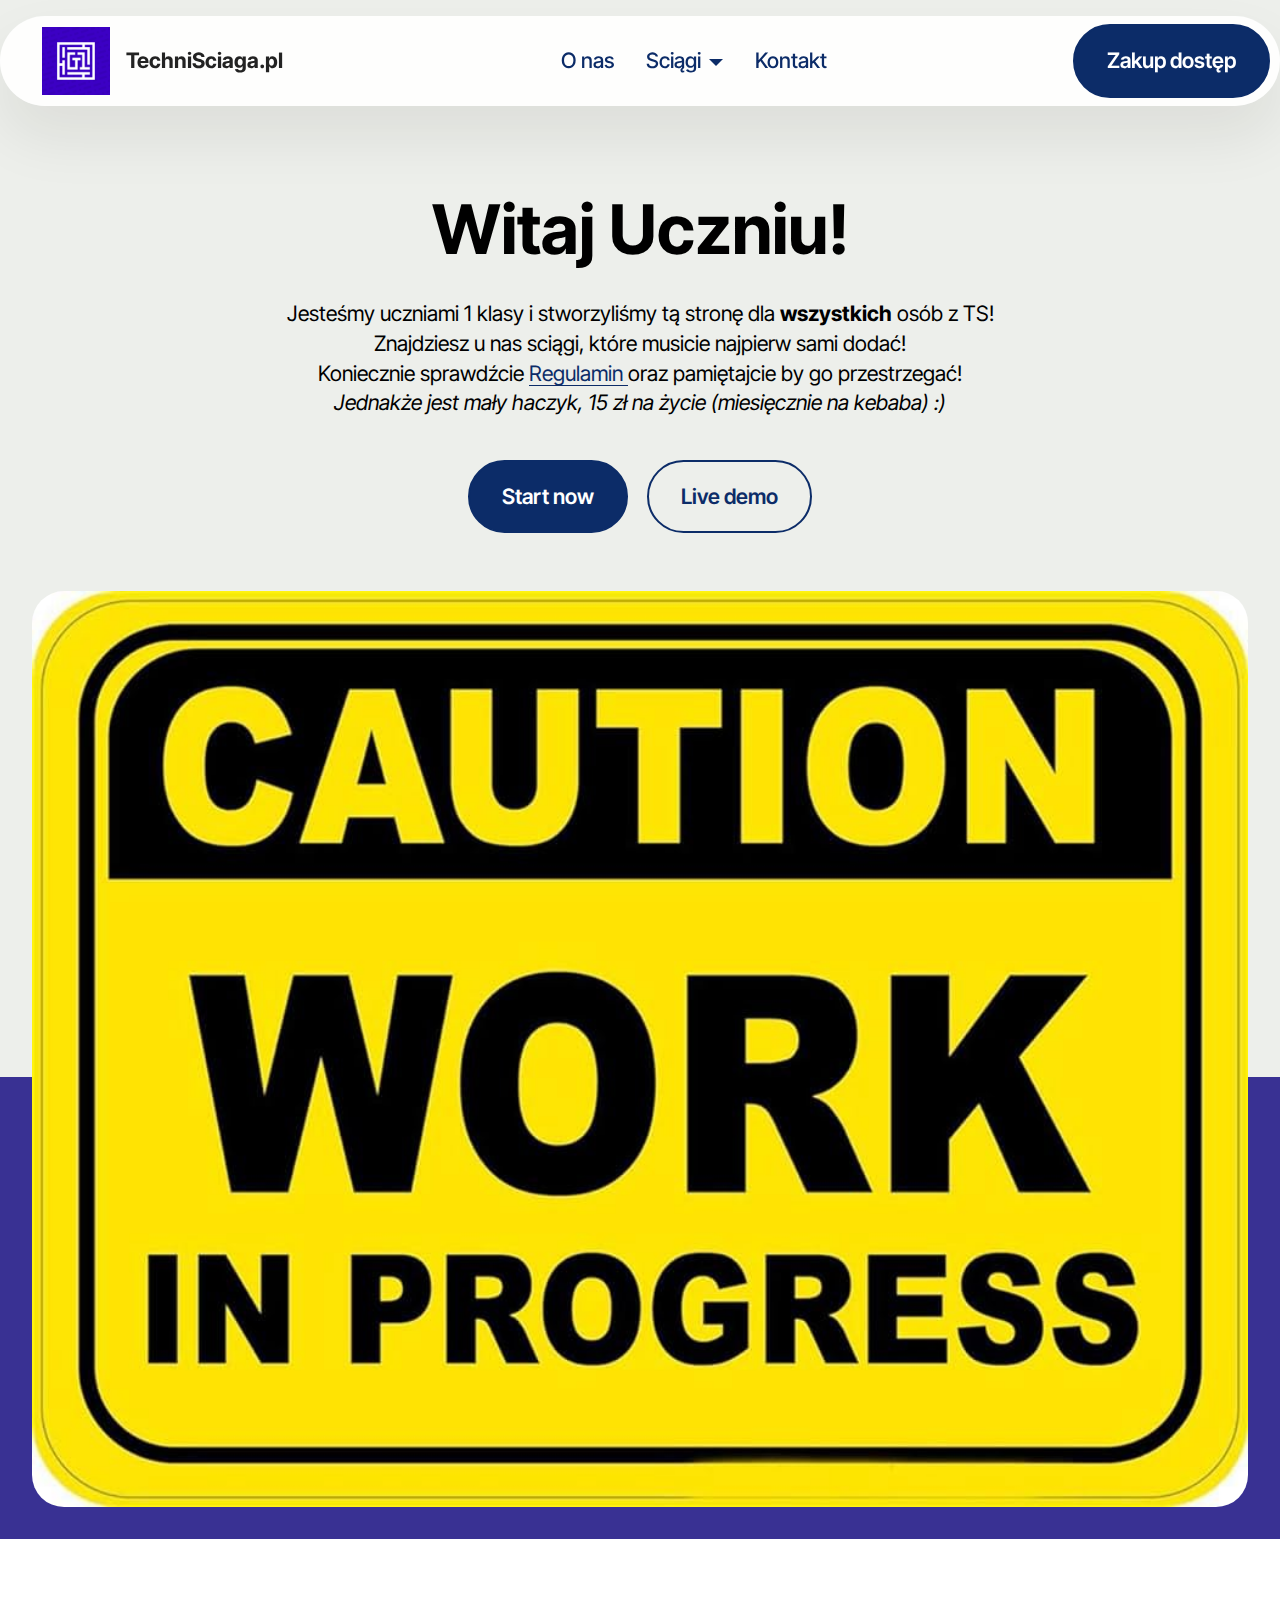
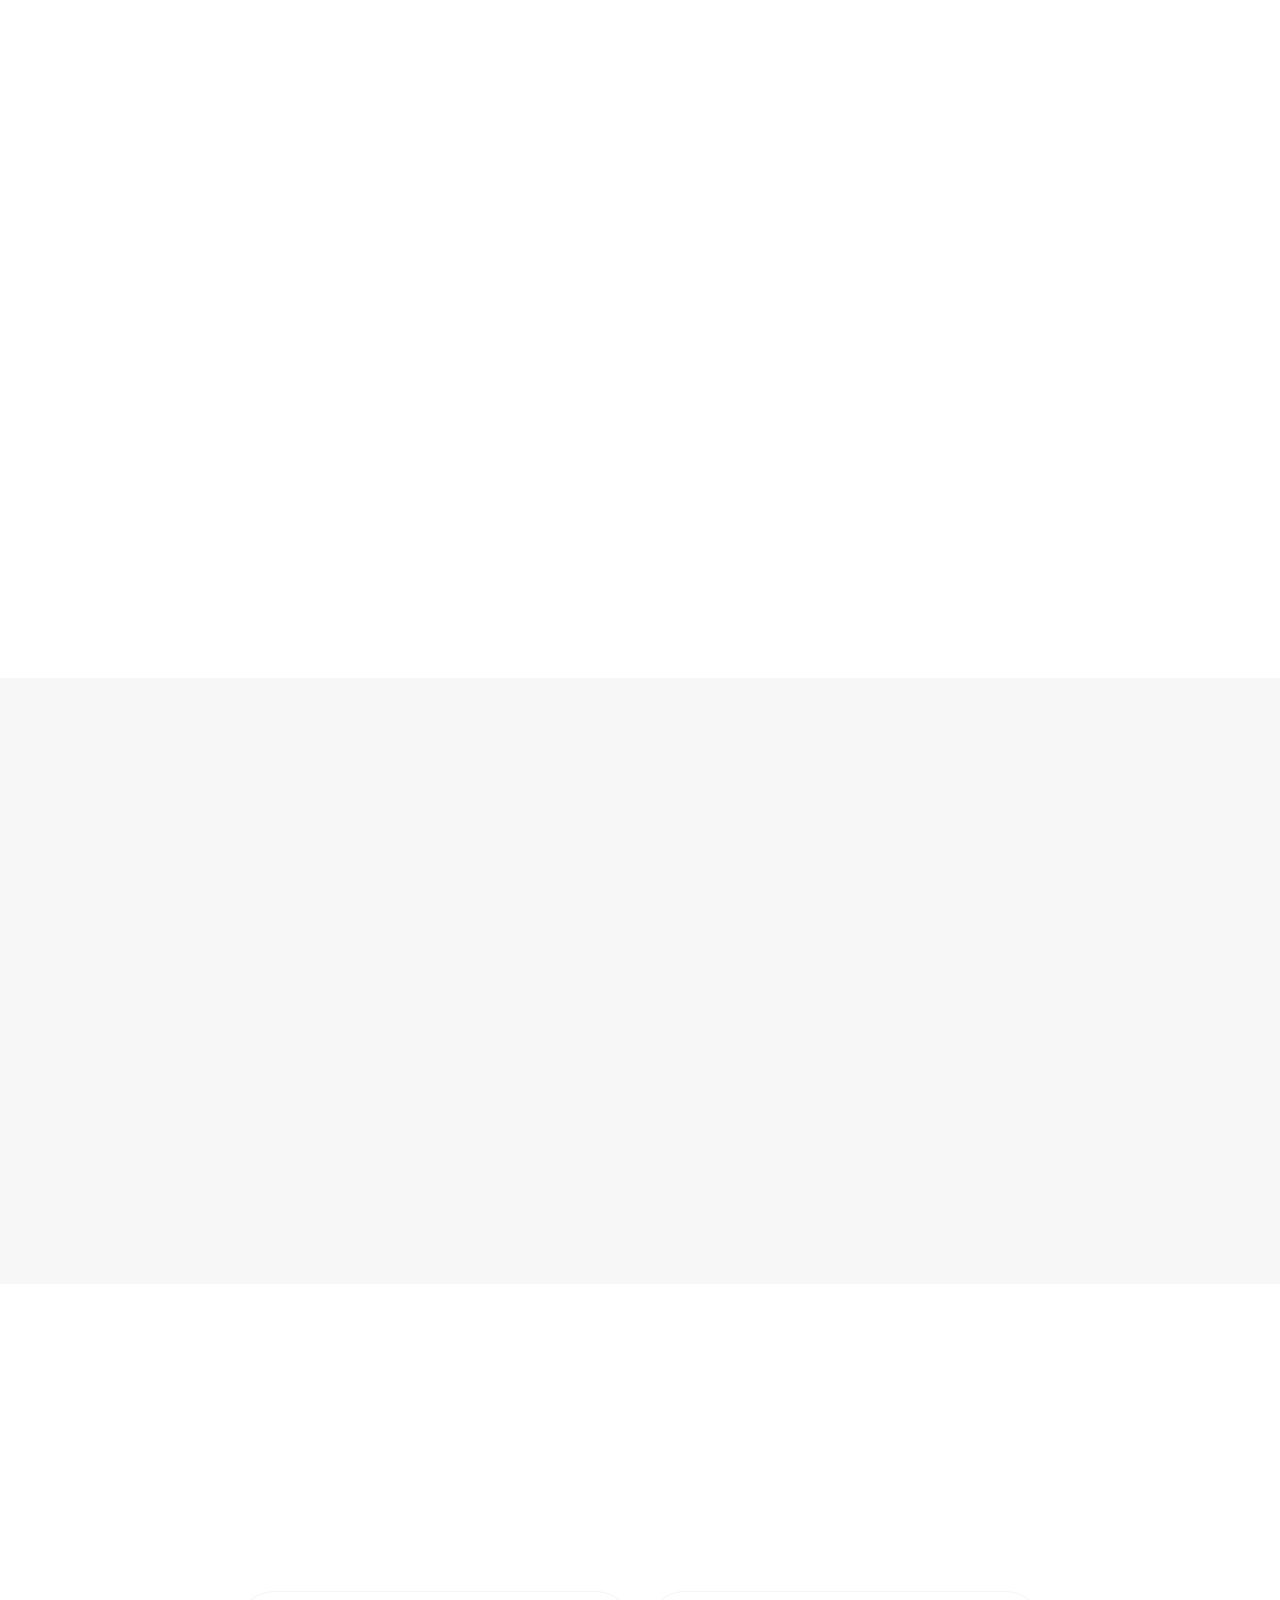
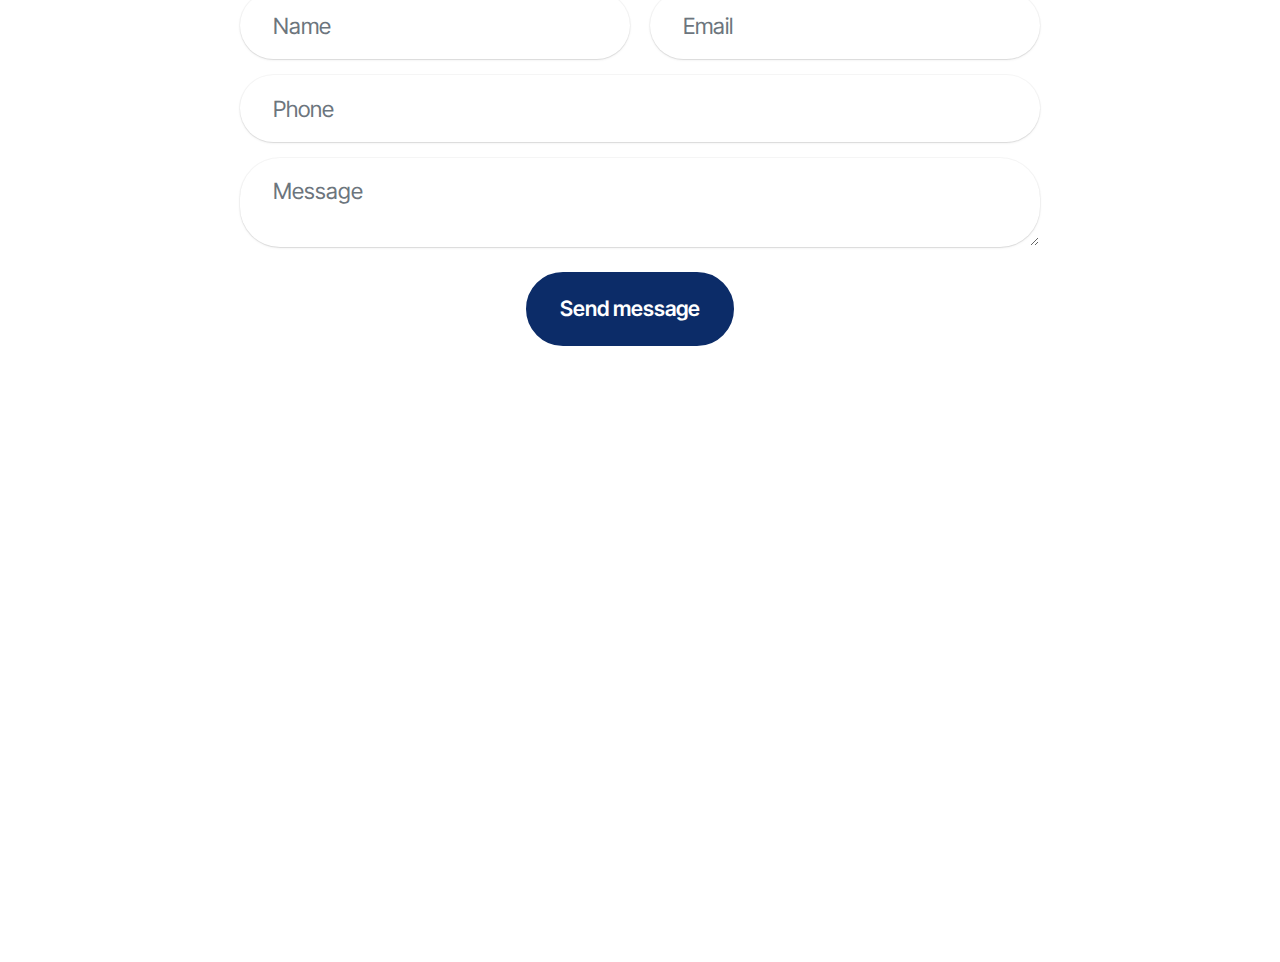
<file: index.html>
<!DOCTYPE html>
<html  >
<head>
  <!-- Site made with Mobirise Website Builder v5.9.17, https://mobirise.com -->
  <meta charset="UTF-8">
  <meta http-equiv="X-UA-Compatible" content="IE=edge">
  <meta name="generator" content="Mobirise v5.9.17, mobirise.com">
  <meta name="viewport" content="width=device-width, initial-scale=1, minimum-scale=1">
  <link rel="shortcut icon" href="assets/images/pobrany-plik-96x96.png" type="image/x-icon">
  <meta name="description" content="">
  
  
  <title>Home</title>
  <link rel="stylesheet" href="assets/web/assets/mobirise-icons2/mobirise2.css">
  <link rel="stylesheet" href="assets/bootstrap/css/bootstrap.min.css">
  <link rel="stylesheet" href="assets/bootstrap/css/bootstrap-grid.min.css">
  <link rel="stylesheet" href="assets/bootstrap/css/bootstrap-reboot.min.css">
  <link rel="stylesheet" href="assets/parallax/jarallax.css">
  <link rel="stylesheet" href="assets/animatecss/animate.css">
  <link rel="stylesheet" href="assets/dropdown/css/style.css">
  <link rel="stylesheet" href="assets/socicon/css/styles.css">
  <link rel="stylesheet" href="assets/theme/css/style.css">
  <link rel="preload" href="https://fonts.googleapis.com/css?family=Inter+Tight:100,200,300,400,500,600,700,800,900,100i,200i,300i,400i,500i,600i,700i,800i,900i&display=swap" as="style" onload="this.onload=null;this.rel='stylesheet'">
  <noscript><link rel="stylesheet" href="https://fonts.googleapis.com/css?family=Inter+Tight:100,200,300,400,500,600,700,800,900,100i,200i,300i,400i,500i,600i,700i,800i,900i&display=swap"></noscript>
  <link rel="preload" as="style" href="assets/mobirise/css/mbr-additional.css?v=O0yZIj"><link rel="stylesheet" href="assets/mobirise/css/mbr-additional.css?v=O0yZIj" type="text/css">

  
  
  
</head>
<body>
  
  <section data-bs-version="5.1" class="menu menu2 cid-tJS6tZXiPa" once="menu" id="menu02-0">
	

	<nav class="navbar navbar-dropdown navbar-fixed-top navbar-expand-lg">
		<div class="container">
			<div class="navbar-brand">
				<span class="navbar-logo">
					<a href="index.html#top">
						<img src="assets/images/pobrany-plik-96x96.png" alt="Mobirise Website Builder" style="height: 4.3rem;">
					</a>
				</span>
				<span class="navbar-caption-wrap"><a class="navbar-caption text-black text-primary display-4" href="index.html#header05-1">TechniSciaga.pl</a></span>
			</div>
			<button class="navbar-toggler" type="button" data-toggle="collapse" data-bs-toggle="collapse" data-target="#navbarSupportedContent" data-bs-target="#navbarSupportedContent" aria-controls="navbarNavAltMarkup" aria-expanded="false" aria-label="Toggle navigation">
				<div class="hamburger">
					<span></span>
					<span></span>
					<span></span>
					<span></span>
				</div>
			</button>
			<div class="collapse navbar-collapse" id="navbarSupportedContent">
				<ul class="navbar-nav nav-dropdown" data-app-modern-menu="true"><li class="nav-item">
						<a class="nav-link link text-primary display-7" href="index.html#header01-7">O nas</a>
					</li>
					
					<li class="nav-item dropdown">
						<a class="nav-link link text-primary dropdown-toggle display-7" href="index.html#features04-w" aria-expanded="false" data-toggle="dropdown-submenu" data-bs-toggle="dropdown" data-bs-auto-close="outside">Sciągi</a><div class="dropdown-menu" aria-labelledby="dropdown-619"><a class="text-primary dropdown-item display-7" href="page6.html">Klasa 1</a><a class="text-primary dropdown-item display-7" href="page7.html">Klasa 2</a><a class="text-primary dropdown-item display-7" href="page8.html">Klasa 3</a><a class="text-primary dropdown-item display-7" href="index.html#features04-w">Klasa 4</a><a class="text-primary dropdown-item display-7" href="index.html#features04-w">Klasa 5</a></div>
					</li><li class="nav-item">
						<a class="nav-link link text-primary display-7" href="index.html#form02-6">Kontakt</a>
					</li></ul>
				
				<div class="navbar-buttons mbr-section-btn"><a class="btn btn-primary display-4" href="oferta.html">Zakup dostęp</a></div>
			</div>
		</div>
	</nav>
</section>

<section data-bs-version="5.1" class="header5 cid-tJS6uM4N87" id="header05-1">
	

	
	
	<div class="topbg"></div>
	<div class="align-center container">
		<div class="row justify-content-center">
			<div class="col-md-12 col-lg-9">
				<h1 class="mbr-section-title mbr-fonts-style mb-4 display-1"><strong>Witaj Uczniu!</strong></h1>
				<p class="mbr-text mbr-fonts-style mb-4 display-7">Jesteśmy uczniami 1 klasy i stworzyliśmy tą stronę dla <strong>wszystkich</strong> osób z TS!<br>Znajdziesz u nas sciągi, które musicie najpierw sami dodać!<br>Koniecznie sprawdźcie <a href="rules.html" class="text-primary">Regulamin </a>oraz pamiętajcie by go przestrzegać!<br><em>Jednakże jest mały haczyk, 15 zł na życie (miesięcznie na kebaba) :)</em></p>
				<div class="mbr-section-btn mt-3"><a class="btn btn-primary display-7" href="index.html#form02-6">Start now</a> <a class="btn btn-primary-outline display-7" href="index.html#gallery02-v">Live demo</a></div>
			</div>
		</div>
		<div class="row mt-5 justify-content-center">
			<div class="col-12 col-lg-12">
				<img src="assets/images/61xnqxqltll.-ac-uf10001000-ql80-1000x753.jpg" alt="Mobirise Website Builder" title="">
			</div>
		</div>
	</div>
</section>

<section data-bs-version="5.1" class="header1 cid-tJS9vXDdRK" id="header01-7">
	

	
	

	<div class="container">
		<div class="row justify-content-center">
			<div class="col-12 col-md-12 col-lg-7 image-wrapper">
				<img class="w-100" src="assets/images/61xnqxqltll.-ac-uf10001000-ql80-1000x753.jpg" alt="Mobirise Website Builder">
			</div>
			<div class="col-12 col-lg col-md-12">
				<div class="text-wrapper align-left">
					<h1 class="mbr-section-title mbr-fonts-style mb-4 display-2"><strong>O nas, czyli twórcach strony.</strong></h1>
					<p class="mbr-text mbr-fonts-style mb-4 display-7">
						Jesteśmy uczniami z 1 klasy:<br>Mateusz oraz Tymek, stworzyliśmy dla was(nas)<br>stronę ze ściągami, umiemy troche pythona, html, css i nwm cpp chyba. Mamy ambicje!!1!<br>Chcemy zjeść kebaba, a właśnie wy możecie nam to zapewnić kupując dostęp do naszej strony. Proszę nie hackujcie tej strony ani nic bo wam perma damy i tyle ez.</p>
					
				</div>
			</div>
		</div>
	</div>
</section>

<section data-bs-version="5.1" class="features15 cid-tLek7gQhG7" id="features015-m">
	

	
	
	<div class="container">
		<div class="mbr-section-head mb-5">
			<h4 class="mbr-section-title mbr-fonts-style align-center mb-0 display-2"><strong>Dlaczego nasza strona?</strong></h4>
			
		  </div>
		<div class="row justify-content-center">
			<div class="item features-without-image col-12 col-lg-6 active">
				<div class="item-wrapper">
					<div class="img-wrapper">
						<img src="assets/images/shop1.jpg" alt="Mobirise Website Builder" data-slide-to="0" data-bs-slide-to="0">
					</div>
					<div class="card-box">
						<h4 class="card-title mbr-fonts-style mb-3 display-5"><strong>Strona ze ściągami</strong></h4>
						<h5 class="card-text mbr-fonts-style display-7">
							Samo w sobie, że ta strona istnieje to ogromny plus. Dlaczego? Ponieważ nie musicie już tej strony tworzyć! Tak! Macie <em>ściągi</em> na stronie i nie musicie już takich robić.</h5>
					</div>
				</div>
			</div><div class="item features-without-image col-12 col-lg-6">
				<div class="item-wrapper">
					<div class="img-wrapper">
						<img src="assets/images/shop2.jpg" alt="Mobirise Website Builder" data-slide-to="1" data-bs-slide-to="1">
					</div>
					<div class="card-box">
						<h4 class="card-title mbr-fonts-style mb-3 display-5"><strong>Tania z benefitami!</strong></h4>
						<h5 class="card-text mbr-fonts-style display-7">
							Kosztuje to tylko 15zł/msc.<br>Biznes is biznes, wy otrzymujecie zawalistą stronkę ze ściągami, oraz my otrzymujemy z tego kebaba.<br><strong>Oczywiście, osoba która najbardziej będzie się angażowała dostanie promocje na miesięczny dostęp!</strong><br><br></h5>
					</div>
				</div>
			</div>
			
			
		</div>
	</div>
</section>

<section data-bs-version="5.1" class="form5 cid-tJS9pBcTSa" id="form02-6">
    
    
    <div class="container">
        <div class="mbr-section-head mb-5">
            <h3 class="mbr-section-title mbr-fonts-style align-center mb-0 display-2"><strong>Masz do nas sprawę?</strong></h3>
            <h4 class="mbr-section-subtitle mbr-fonts-style align-center mb-0 mt-4 display-7">Napisz swoje problemy, a na pewno się z tobą skontaktujemy.<br>Oferujemy także bug bounty 10ziko(biedni jesteśmy) za każdy znaleziony błąd.</h4>
        </div>
        <div class="row justify-content-center mt-4">
            <div class="col-lg-8 mx-auto mbr-form" data-form-type="formoid">
                <form action="https://mobirise.eu/" method="POST" class="mbr-form form-with-styler" data-form-title="Form Name"><input type="hidden" name="email" data-form-email="true" value="fPxI0uHqy1pOboi3EJWBE2cJa5dJQoaGI+INYccX6ijOh7ouFB6W/QMZMbXWi/U+RAckvSbuNpgVgNTkS68wnKOUVC/uXgHc/YNGMGA7BV4H0r0Z0SQV/2IT8DryT+Ai">
                    <div class="row">
                        <div hidden="hidden" data-form-alert="" class="alert alert-success col-12">Thanks for filling out the form!</div>
                        <div hidden="hidden" data-form-alert-danger="" class="alert alert-danger col-12">
                            Oops...! some problem!
                        </div>
                    </div>
                    <div class="dragArea row">
                        <div class="col-md col-sm-12 form-group mb-3" data-for="name">
                            <input type="text" name="name" placeholder="Name" data-form-field="name" class="form-control" value="" id="name-form02-6">
                        </div>
                        <div class="col-md col-sm-12 form-group mb-3" data-for="email">
                            <input type="email" name="email" placeholder="Email" data-form-field="email" class="form-control" value="" id="email-form02-6">
                        </div>
                        <div class="col-12 form-group mb-3" data-for="phone">
                            <input type="tel" name="phone" placeholder="Phone" data-form-field="phone" class="form-control" value="" id="phone-form02-6">
                        </div>
                        <div class="col-12 form-group mb-3" data-for="textarea">
                            <textarea name="textarea" placeholder="Message" data-form-field="textarea" class="form-control" id="textarea-form02-6"></textarea>
                        </div>
                        <div class="col-lg-12 col-md-12 col-sm-12 align-center mbr-section-btn">
                            <button type="submit" class="btn btn-primary display-7">Send message</button>
                        </div>
                    </div>
                </form>
            </div>
        </div>
    </div>
</section>

<section data-bs-version="5.1" class="footer1 programm5 cid-tJS9NNcTLZ mbr-parallax-background" once="footers" id="footer03-8">

        

    <div class="mbr-overlay" style="opacity: 0.7; background-color: rgb(255, 255, 255);">
    </div>

    <div class="container">
        <div class="row">

            <div class="row-links mb-4">
                <ul class="header-menu">
                  
                  
                  
                  
                <li class="header-menu-item mbr-fonts-style display-5">O nas</li><li class="header-menu-item mbr-fonts-style display-5">Oferta</li><li class="header-menu-item mbr-fonts-style display-5"><a href="rules.html" class="text-primary">Regulamin</a></li></ul>
              </div>

            <div class="col-12">
                <div class="social-row">
                    <div class="soc-item">
                        <a href="https://mobiri.se/" target="_blank">
                            <span class="mbr-iconfont display-7 socicon-discord socicon"></span>
                        </a>
                    </div>
                    <div class="soc-item">
                        <a href="https://mobiri.se/" target="_blank">
                            <span class="mbr-iconfont socicon-instagram socicon"></span>
                        </a>
                    </div>
                    <div class="soc-item">
                        <a href="https://mobiri.se/" target="_blank">
                            <span class="mbr-iconfont socicon-instagram socicon"></span>
                        </a>
                    </div>
                    
                    
                </div>
            </div>
            <div class="col-12 mt-5">
                <p class="mbr-fonts-style copyright display-7">
                    © Copyright 2024 TechniSciaga - All Rights Reserved
                </p>
            </div>
        </div>
    </div>
</section><section class="display-7" style="padding: 0;align-items: center;justify-content: center;flex-wrap: wrap;    align-content: center;display: flex;position: relative;height: 4rem;"><a href="https://mobiri.se/3166803" style="flex: 1 1;height: 4rem;position: absolute;width: 100%;z-index: 1;"><img alt="" style="height: 4rem;" src="[data-uri]"></a><p style="margin: 0;text-align: center;" class="display-7">&#8204;</p><a style="z-index:1" href="https://mobirise.com"> Website Builder Software</a></section><script src="assets/bootstrap/js/bootstrap.bundle.min.js"></script>  <script src="assets/parallax/jarallax.js"></script>  <script src="assets/smoothscroll/smooth-scroll.js"></script>  <script src="assets/ytplayer/index.js"></script>  <script src="assets/dropdown/js/navbar-dropdown.js"></script>  <script src="assets/theme/js/script.js"></script>  <script src="assets/formoid/formoid.min.js"></script>  
  
  
 <div id="scrollToTop" class="scrollToTop mbr-arrow-up"><a style="text-align: center;"><i class="mbr-arrow-up-icon mbr-arrow-up-icon-cm cm-icon cm-icon-smallarrow-up"></i></a></div>
    <input name="animation" type="hidden">
  </body>
</html>
</file>
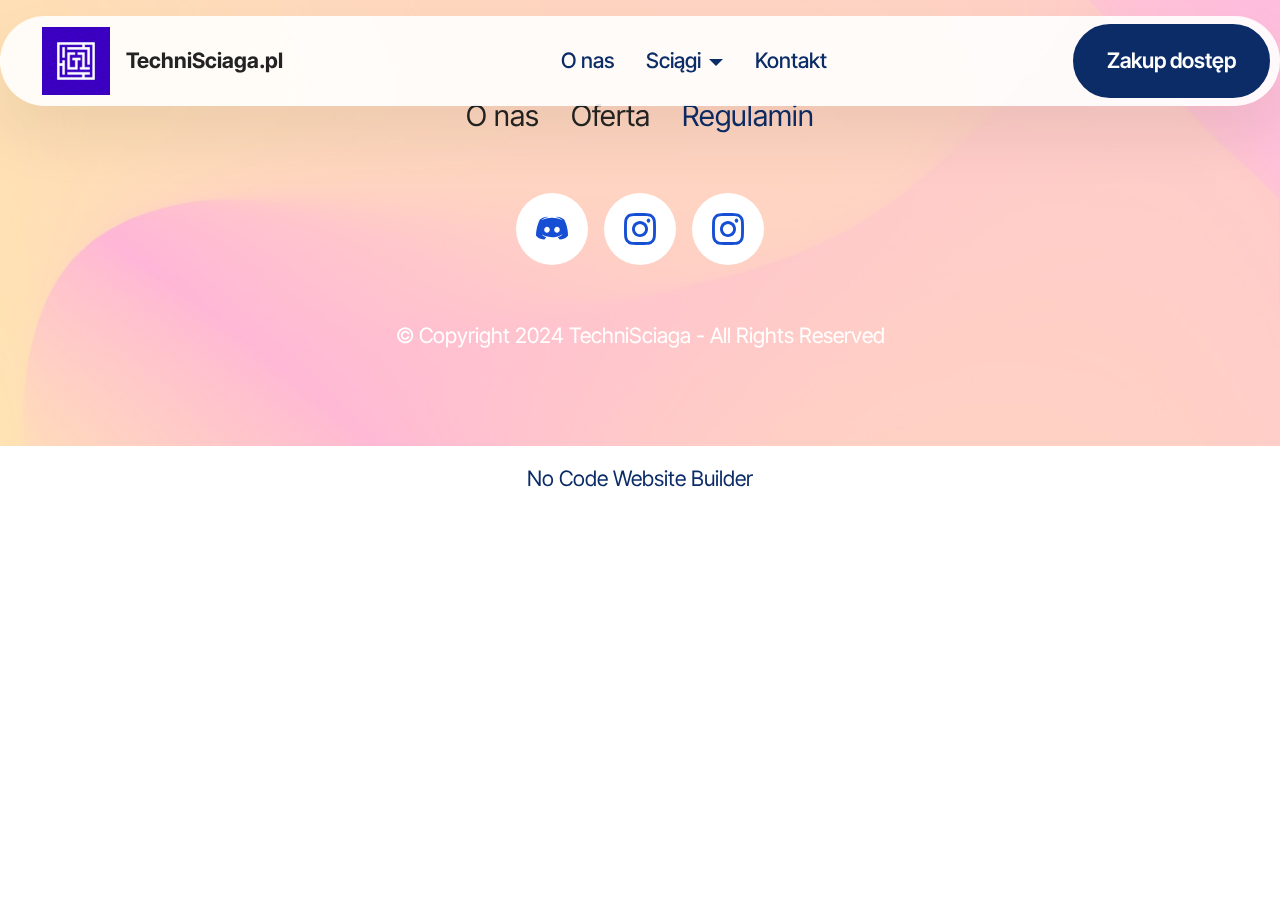
<file: kup.html>
<!DOCTYPE html>
<html  >
<head>
  <!-- Site made with Mobirise Website Builder v5.9.17, https://mobirise.com -->
  <meta charset="UTF-8">
  <meta http-equiv="X-UA-Compatible" content="IE=edge">
  <meta name="generator" content="Mobirise v5.9.17, mobirise.com">
  <meta name="viewport" content="width=device-width, initial-scale=1, minimum-scale=1">
  <link rel="shortcut icon" href="assets/images/pobrany-plik-96x96.png" type="image/x-icon">
  <meta name="description" content="">
  
  
  <title>kup</title>
  <link rel="stylesheet" href="assets/web/assets/mobirise-icons2/mobirise2.css">
  <link rel="stylesheet" href="assets/bootstrap/css/bootstrap.min.css">
  <link rel="stylesheet" href="assets/bootstrap/css/bootstrap-grid.min.css">
  <link rel="stylesheet" href="assets/bootstrap/css/bootstrap-reboot.min.css">
  <link rel="stylesheet" href="assets/parallax/jarallax.css">
  <link rel="stylesheet" href="assets/animatecss/animate.css">
  <link rel="stylesheet" href="assets/dropdown/css/style.css">
  <link rel="stylesheet" href="assets/socicon/css/styles.css">
  <link rel="stylesheet" href="assets/theme/css/style.css">
  <link rel="preload" href="https://fonts.googleapis.com/css?family=Inter+Tight:100,200,300,400,500,600,700,800,900,100i,200i,300i,400i,500i,600i,700i,800i,900i&display=swap" as="style" onload="this.onload=null;this.rel='stylesheet'">
  <noscript><link rel="stylesheet" href="https://fonts.googleapis.com/css?family=Inter+Tight:100,200,300,400,500,600,700,800,900,100i,200i,300i,400i,500i,600i,700i,800i,900i&display=swap"></noscript>
  <link rel="preload" as="style" href="assets/mobirise/css/mbr-additional.css?v=tJJI6N"><link rel="stylesheet" href="assets/mobirise/css/mbr-additional.css?v=tJJI6N" type="text/css">

  
  
  
</head>
<body>
  
  <section data-bs-version="5.1" class="menu menu2 cid-tJS6tZXiPa" once="menu" id="menu02-1z">
	

	<nav class="navbar navbar-dropdown navbar-fixed-top navbar-expand-lg">
		<div class="container">
			<div class="navbar-brand">
				<span class="navbar-logo">
					<a href="index.html#top">
						<img src="assets/images/pobrany-plik-96x96.png" alt="Mobirise Website Builder" style="height: 4.3rem;">
					</a>
				</span>
				<span class="navbar-caption-wrap"><a class="navbar-caption text-black text-primary display-4" href="index.html#header05-1">TechniSciaga.pl</a></span>
			</div>
			<button class="navbar-toggler" type="button" data-toggle="collapse" data-bs-toggle="collapse" data-target="#navbarSupportedContent" data-bs-target="#navbarSupportedContent" aria-controls="navbarNavAltMarkup" aria-expanded="false" aria-label="Toggle navigation">
				<div class="hamburger">
					<span></span>
					<span></span>
					<span></span>
					<span></span>
				</div>
			</button>
			<div class="collapse navbar-collapse" id="navbarSupportedContent">
				<ul class="navbar-nav nav-dropdown" data-app-modern-menu="true"><li class="nav-item">
						<a class="nav-link link text-primary display-7" href="index.html#header01-7">O nas</a>
					</li>
					
					<li class="nav-item dropdown">
						<a class="nav-link link text-primary dropdown-toggle display-7" href="index.html#features04-w" aria-expanded="false" data-toggle="dropdown-submenu" data-bs-toggle="dropdown" data-bs-auto-close="outside">Sciągi</a><div class="dropdown-menu" aria-labelledby="dropdown-619"><a class="text-primary dropdown-item display-7" href="page6.html">Klasa 1</a><a class="text-primary dropdown-item display-7" href="page7.html">Klasa 2</a><a class="text-primary dropdown-item display-7" href="page8.html">Klasa 3</a><a class="text-primary dropdown-item display-7" href="index.html#features04-w">Klasa 4</a><a class="text-primary dropdown-item display-7" href="index.html#features04-w">Klasa 5</a></div>
					</li><li class="nav-item">
						<a class="nav-link link text-primary display-7" href="index.html#form02-6">Kontakt</a>
					</li></ul>
				
				<div class="navbar-buttons mbr-section-btn"><a class="btn btn-primary display-4" href="oferta.html">Zakup dostęp</a></div>
			</div>
		</div>
	</nav>
</section>

<section data-bs-version="5.1" class="footer1 programm5 cid-tJS9NNcTLZ mbr-parallax-background" once="footers" id="footer03-20">

        

    <div class="mbr-overlay" style="opacity: 0.7; background-color: rgb(255, 255, 255);">
    </div>

    <div class="container">
        <div class="row">

            <div class="row-links mb-4">
                <ul class="header-menu">
                  
                  
                  
                  
                <li class="header-menu-item mbr-fonts-style display-5">O nas</li><li class="header-menu-item mbr-fonts-style display-5">Oferta</li><li class="header-menu-item mbr-fonts-style display-5"><a href="rules.html" class="text-primary">Regulamin</a></li></ul>
              </div>

            <div class="col-12">
                <div class="social-row">
                    <div class="soc-item">
                        <a href="https://mobiri.se/" target="_blank">
                            <span class="mbr-iconfont display-7 socicon-discord socicon"></span>
                        </a>
                    </div>
                    <div class="soc-item">
                        <a href="https://mobiri.se/" target="_blank">
                            <span class="mbr-iconfont socicon-instagram socicon"></span>
                        </a>
                    </div>
                    <div class="soc-item">
                        <a href="https://mobiri.se/" target="_blank">
                            <span class="mbr-iconfont socicon-instagram socicon"></span>
                        </a>
                    </div>
                    
                    
                </div>
            </div>
            <div class="col-12 mt-5">
                <p class="mbr-fonts-style copyright display-7">
                    © Copyright 2024 TechniSciaga - All Rights Reserved
                </p>
            </div>
        </div>
    </div>
</section><section class="display-7" style="padding: 0;align-items: center;justify-content: center;flex-wrap: wrap;    align-content: center;display: flex;position: relative;height: 4rem;"><a href="https://mobiri.se/3166803" style="flex: 1 1;height: 4rem;position: absolute;width: 100%;z-index: 1;"><img alt="" style="height: 4rem;" src="[data-uri]"></a><p style="margin: 0;text-align: center;" class="display-7">&#8204;</p><a style="z-index:1" href="https://mobirise.com/builder/no-code-website-builder.html">No Code Website Builder</a></section><script src="assets/bootstrap/js/bootstrap.bundle.min.js"></script>  <script src="assets/parallax/jarallax.js"></script>  <script src="assets/smoothscroll/smooth-scroll.js"></script>  <script src="assets/ytplayer/index.js"></script>  <script src="assets/dropdown/js/navbar-dropdown.js"></script>  <script src="assets/theme/js/script.js"></script>  
  
  
 <div id="scrollToTop" class="scrollToTop mbr-arrow-up"><a style="text-align: center;"><i class="mbr-arrow-up-icon mbr-arrow-up-icon-cm cm-icon cm-icon-smallarrow-up"></i></a></div>
    <input name="animation" type="hidden">
  </body>
</html>
</file>
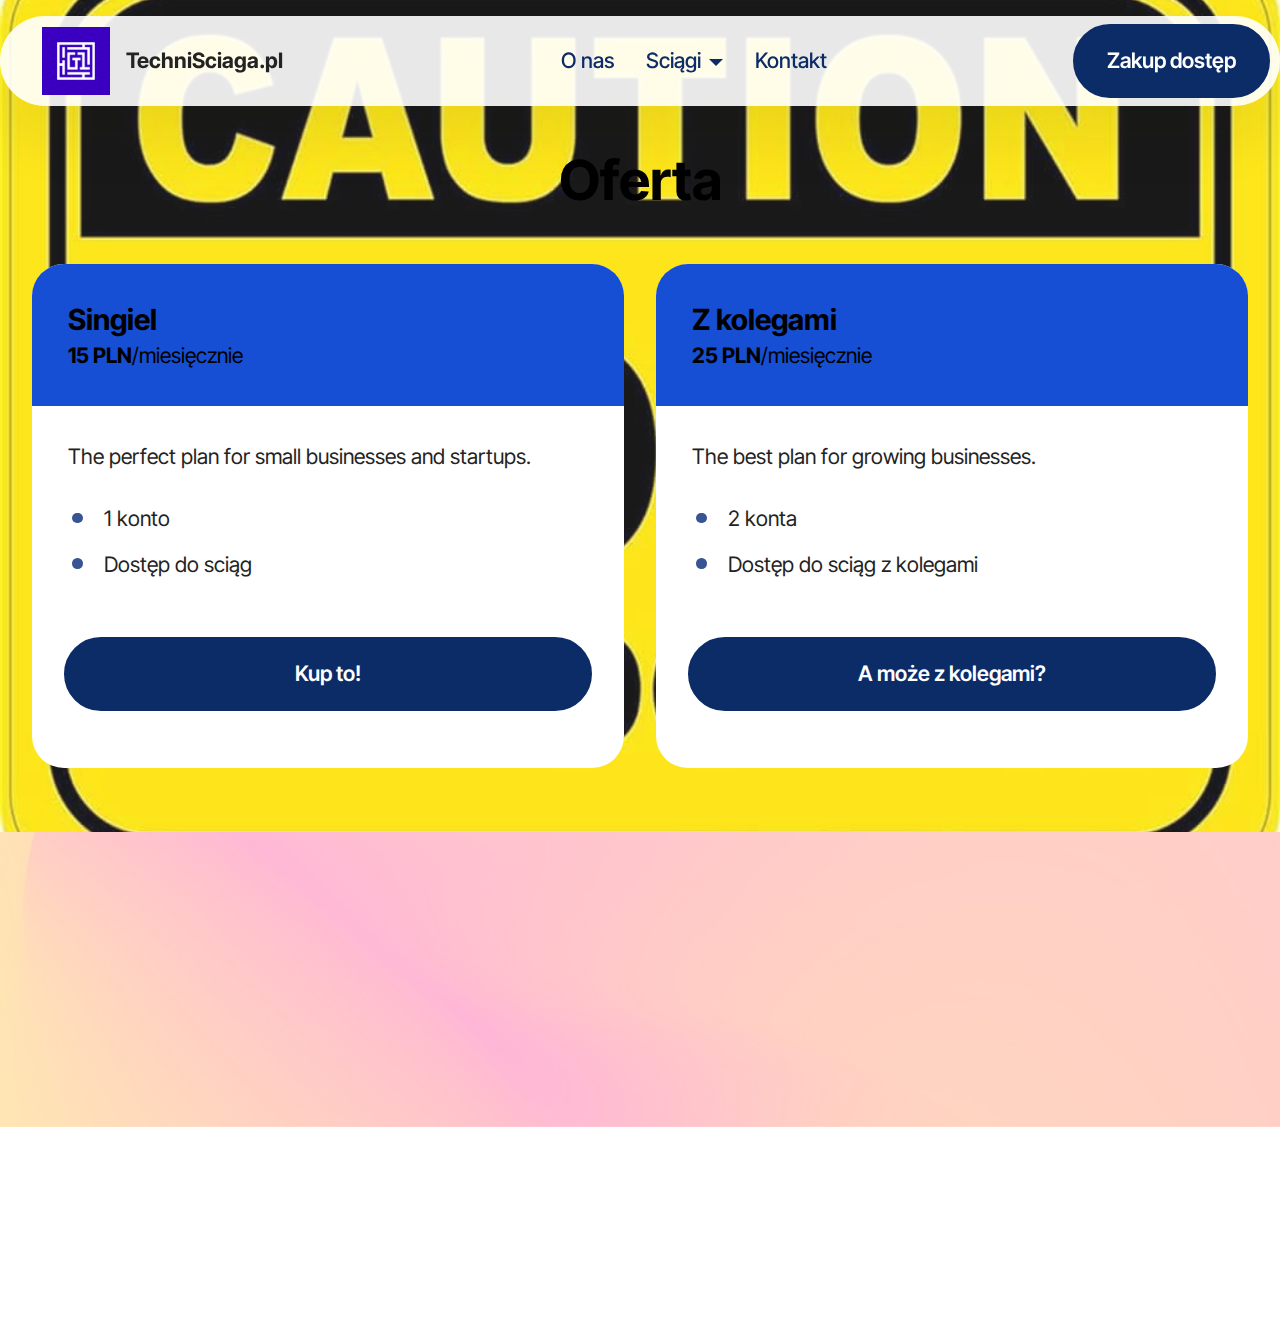
<file: oferta.html>
<!DOCTYPE html>
<html  >
<head>
  <!-- Site made with Mobirise Website Builder v5.9.17, https://mobirise.com -->
  <meta charset="UTF-8">
  <meta http-equiv="X-UA-Compatible" content="IE=edge">
  <meta name="generator" content="Mobirise v5.9.17, mobirise.com">
  <meta name="viewport" content="width=device-width, initial-scale=1, minimum-scale=1">
  <link rel="shortcut icon" href="assets/images/pobrany-plik-96x96.png" type="image/x-icon">
  <meta name="description" content="">
  
  
  <title>Oferta</title>
  <link rel="stylesheet" href="assets/web/assets/mobirise-icons2/mobirise2.css">
  <link rel="stylesheet" href="assets/bootstrap/css/bootstrap.min.css">
  <link rel="stylesheet" href="assets/bootstrap/css/bootstrap-grid.min.css">
  <link rel="stylesheet" href="assets/bootstrap/css/bootstrap-reboot.min.css">
  <link rel="stylesheet" href="assets/parallax/jarallax.css">
  <link rel="stylesheet" href="assets/animatecss/animate.css">
  <link rel="stylesheet" href="assets/dropdown/css/style.css">
  <link rel="stylesheet" href="assets/socicon/css/styles.css">
  <link rel="stylesheet" href="assets/theme/css/style.css">
  <link rel="preload" href="https://fonts.googleapis.com/css?family=Inter+Tight:100,200,300,400,500,600,700,800,900,100i,200i,300i,400i,500i,600i,700i,800i,900i&display=swap" as="style" onload="this.onload=null;this.rel='stylesheet'">
  <noscript><link rel="stylesheet" href="https://fonts.googleapis.com/css?family=Inter+Tight:100,200,300,400,500,600,700,800,900,100i,200i,300i,400i,500i,600i,700i,800i,900i&display=swap"></noscript>
  <link rel="preload" as="style" href="assets/mobirise/css/mbr-additional.css?v=p6J1CG"><link rel="stylesheet" href="assets/mobirise/css/mbr-additional.css?v=p6J1CG" type="text/css">

  
  
  
</head>
<body>
  
  <section data-bs-version="5.1" class="menu menu2 cid-tJS6tZXiPa" once="menu" id="menu02-1q">
	

	<nav class="navbar navbar-dropdown navbar-fixed-top navbar-expand-lg">
		<div class="container">
			<div class="navbar-brand">
				<span class="navbar-logo">
					<a href="index.html#top">
						<img src="assets/images/pobrany-plik-96x96.png" alt="Mobirise Website Builder" style="height: 4.3rem;">
					</a>
				</span>
				<span class="navbar-caption-wrap"><a class="navbar-caption text-black text-primary display-4" href="index.html#header05-1">TechniSciaga.pl</a></span>
			</div>
			<button class="navbar-toggler" type="button" data-toggle="collapse" data-bs-toggle="collapse" data-target="#navbarSupportedContent" data-bs-target="#navbarSupportedContent" aria-controls="navbarNavAltMarkup" aria-expanded="false" aria-label="Toggle navigation">
				<div class="hamburger">
					<span></span>
					<span></span>
					<span></span>
					<span></span>
				</div>
			</button>
			<div class="collapse navbar-collapse" id="navbarSupportedContent">
				<ul class="navbar-nav nav-dropdown" data-app-modern-menu="true"><li class="nav-item">
						<a class="nav-link link text-primary display-7" href="index.html#header01-7">O nas</a>
					</li>
					
					<li class="nav-item dropdown">
						<a class="nav-link link text-primary dropdown-toggle display-7" href="index.html#features04-w" aria-expanded="false" data-toggle="dropdown-submenu" data-bs-toggle="dropdown" data-bs-auto-close="outside">Sciągi</a><div class="dropdown-menu" aria-labelledby="dropdown-619"><a class="text-primary dropdown-item display-7" href="page6.html">Klasa 1</a><a class="text-primary dropdown-item display-7" href="page7.html">Klasa 2</a><a class="text-primary dropdown-item display-7" href="page8.html">Klasa 3</a><a class="text-primary dropdown-item display-7" href="index.html#features04-w">Klasa 4</a><a class="text-primary dropdown-item display-7" href="index.html#features04-w">Klasa 5</a></div>
					</li><li class="nav-item">
						<a class="nav-link link text-primary display-7" href="index.html#form02-6">Kontakt</a>
					</li></ul>
				
				<div class="navbar-buttons mbr-section-btn"><a class="btn btn-primary display-4" href="oferta.html">Zakup dostęp</a></div>
			</div>
		</div>
	</nav>
</section>

<section data-bs-version="5.1" class="pricing03 cid-u89CHB2hKz" id="pricing03-1y">
  

  <div class="mbr-overlay"></div>
  <div class="container">
    <div class="row justify-content-center">
      <div class="col-12 content-head">
        <div class="mbr-section-head mb-5">
          <h4 class="mbr-section-title mbr-fonts-style align-center mb-0 display-2">
            <strong>Oferta</strong></h4>
          
        </div>
      </div>
    </div>
    <div class="row">
      <div class="item features-without-image col-12 col-md-6 col-lg-6 item-mb active">
        <div class="item-wrapper">
          <div class="item-head">
            <h5 class="item-title mbr-fonts-style mb-0 display-5">
              <strong>Singiel</strong></h5>
            <h6 class="item-subtitle mbr-fonts-style mb-0 display-7"><strong>15 PLN</strong>/miesięcznie</h6>
          </div>
          <div class="item-content">
            <p class="mbr-text mbr-fonts-style display-7">
              The perfect plan for small businesses and startups.
            </p>
            <div class="mb-4">
            </div>
            <div class="counter-container mbr-text mbr-fonts-style display-7">
              <ul>
                <li>1 konto</li>
                <li>Dostęp do sciąg</li>
              </ul>
            </div>
          </div>
          <div class="mbr-section-btn item-footer"><a href="sam.html" class="btn item-btn btn-primary display-7">Kup to!</a></div>
        </div>
      </div>
      <div class="item features-without-image col-12 col-md-6 col-lg-6 item-mb">
        <div class="item-wrapper">
          <div class="item-head">
            <h5 class="item-title mbr-fonts-style mb-0 display-5"><strong>Z kolegami</strong></h5>
            <h6 class="item-subtitle mbr-fonts-style mt-0 mb-0 display-7"><strong>25 PLN</strong>/miesięcznie</h6>
          </div>
          <div class="item-content">
            <p class="mbr-text mbr-fonts-style display-7">
              The best plan for growing businesses.
            </p>
            <div class="mb-4">
            </div>
            <div class="counter-container mbr-text mbr-fonts-style display-7">
              <ul>
                <li>2 konta</li>
                <li>Dostęp do sciąg z kolegami</li>
              </ul>
            </div>
          </div>
          <div class="mbr-section-btn item-footer"><a href="kup.html" class="btn item-btn btn-primary display-7">A może z kolegami?</a></div>
        </div>
      </div>
      
    </div>
  </div>
</section>

<section data-bs-version="5.1" class="footer1 programm5 cid-tJS9NNcTLZ mbr-parallax-background" once="footers" id="footer03-1r">

        

    <div class="mbr-overlay" style="opacity: 0.7; background-color: rgb(255, 255, 255);">
    </div>

    <div class="container">
        <div class="row">

            <div class="row-links mb-4">
                <ul class="header-menu">
                  
                  
                  
                  
                <li class="header-menu-item mbr-fonts-style display-5">O nas</li><li class="header-menu-item mbr-fonts-style display-5">Oferta</li><li class="header-menu-item mbr-fonts-style display-5"><a href="rules.html" class="text-primary">Regulamin</a></li></ul>
              </div>

            <div class="col-12">
                <div class="social-row">
                    <div class="soc-item">
                        <a href="https://mobiri.se/" target="_blank">
                            <span class="mbr-iconfont display-7 socicon-discord socicon"></span>
                        </a>
                    </div>
                    <div class="soc-item">
                        <a href="https://mobiri.se/" target="_blank">
                            <span class="mbr-iconfont socicon-instagram socicon"></span>
                        </a>
                    </div>
                    <div class="soc-item">
                        <a href="https://mobiri.se/" target="_blank">
                            <span class="mbr-iconfont socicon-instagram socicon"></span>
                        </a>
                    </div>
                    
                    
                </div>
            </div>
            <div class="col-12 mt-5">
                <p class="mbr-fonts-style copyright display-7">
                    © Copyright 2024 TechniSciaga - All Rights Reserved
                </p>
            </div>
        </div>
    </div>
</section><section class="display-7" style="padding: 0;align-items: center;justify-content: center;flex-wrap: wrap;    align-content: center;display: flex;position: relative;height: 4rem;"><a href="https://mobiri.se/3166803" style="flex: 1 1;height: 4rem;position: absolute;width: 100%;z-index: 1;"><img alt="" style="height: 4rem;" src="[data-uri]"></a><p style="margin: 0;text-align: center;" class="display-7">&#8204;</p><a style="z-index:1" href="https://mobirise.com/drag-drop-website-builder.html">Drag & Drop Website Builder</a></section><script src="assets/bootstrap/js/bootstrap.bundle.min.js"></script>  <script src="assets/parallax/jarallax.js"></script>  <script src="assets/smoothscroll/smooth-scroll.js"></script>  <script src="assets/ytplayer/index.js"></script>  <script src="assets/dropdown/js/navbar-dropdown.js"></script>  <script src="assets/theme/js/script.js"></script>  
  
  
 <div id="scrollToTop" class="scrollToTop mbr-arrow-up"><a style="text-align: center;"><i class="mbr-arrow-up-icon mbr-arrow-up-icon-cm cm-icon cm-icon-smallarrow-up"></i></a></div>
    <input name="animation" type="hidden">
  </body>
</html>
</file>
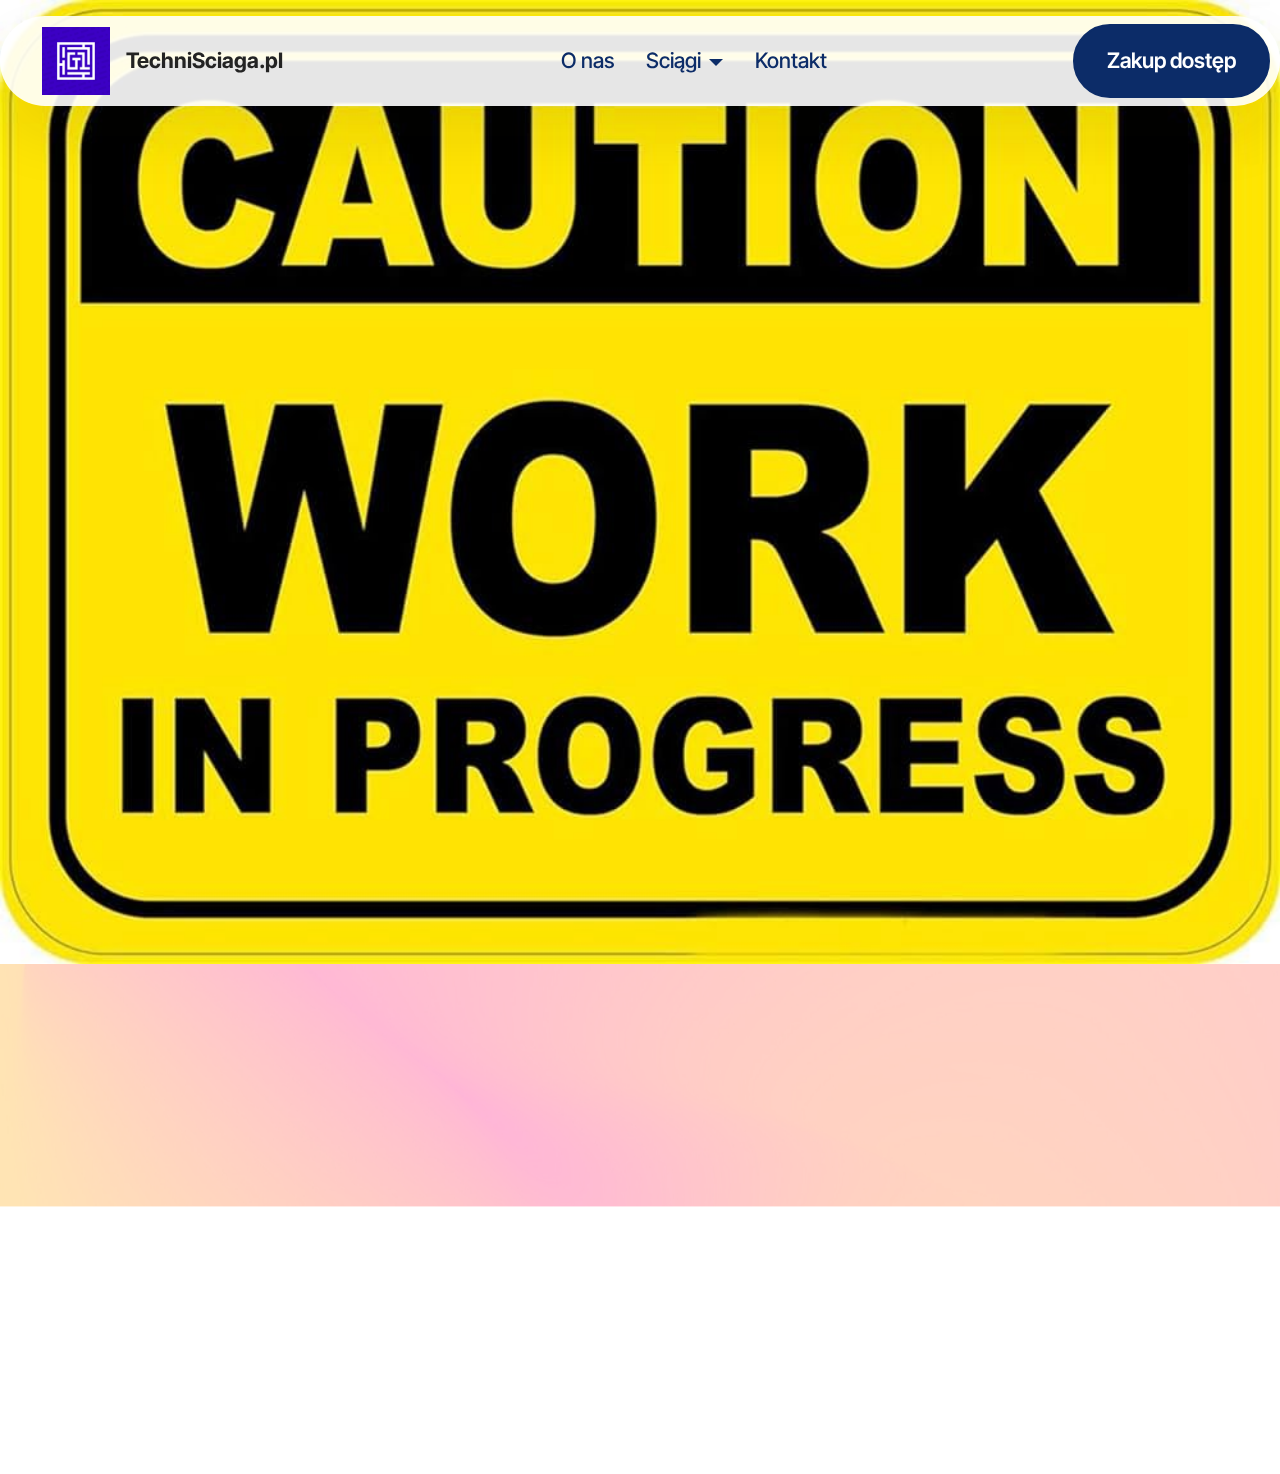
<file: page6.html>
<!DOCTYPE html>
<html  >
<head>
  <!-- Site made with Mobirise Website Builder v5.9.17, https://mobirise.com -->
  <meta charset="UTF-8">
  <meta http-equiv="X-UA-Compatible" content="IE=edge">
  <meta name="generator" content="Mobirise v5.9.17, mobirise.com">
  <meta name="viewport" content="width=device-width, initial-scale=1, minimum-scale=1">
  <link rel="shortcut icon" href="assets/images/pobrany-plik-96x96.png" type="image/x-icon">
  <meta name="description" content="">
  
  
  <title>Klasa 1</title>
  <link rel="stylesheet" href="assets/web/assets/mobirise-icons2/mobirise2.css">
  <link rel="stylesheet" href="assets/bootstrap/css/bootstrap.min.css">
  <link rel="stylesheet" href="assets/bootstrap/css/bootstrap-grid.min.css">
  <link rel="stylesheet" href="assets/bootstrap/css/bootstrap-reboot.min.css">
  <link rel="stylesheet" href="assets/parallax/jarallax.css">
  <link rel="stylesheet" href="assets/animatecss/animate.css">
  <link rel="stylesheet" href="assets/dropdown/css/style.css">
  <link rel="stylesheet" href="assets/socicon/css/styles.css">
  <link rel="stylesheet" href="assets/theme/css/style.css">
  <link rel="preload" href="https://fonts.googleapis.com/css?family=Inter+Tight:100,200,300,400,500,600,700,800,900,100i,200i,300i,400i,500i,600i,700i,800i,900i&display=swap" as="style" onload="this.onload=null;this.rel='stylesheet'">
  <noscript><link rel="stylesheet" href="https://fonts.googleapis.com/css?family=Inter+Tight:100,200,300,400,500,600,700,800,900,100i,200i,300i,400i,500i,600i,700i,800i,900i&display=swap"></noscript>
  <link rel="preload" as="style" href="assets/mobirise/css/mbr-additional.css?v=PJ50lG"><link rel="stylesheet" href="assets/mobirise/css/mbr-additional.css?v=PJ50lG" type="text/css">

  
  
  
</head>
<body>
  
  <section data-bs-version="5.1" class="menu menu2 cid-tJS6tZXiPa" once="menu" id="menu02-1s">
	

	<nav class="navbar navbar-dropdown navbar-fixed-top navbar-expand-lg">
		<div class="container">
			<div class="navbar-brand">
				<span class="navbar-logo">
					<a href="index.html#top">
						<img src="assets/images/pobrany-plik-96x96.png" alt="Mobirise Website Builder" style="height: 4.3rem;">
					</a>
				</span>
				<span class="navbar-caption-wrap"><a class="navbar-caption text-black text-primary display-4" href="index.html#header05-1">TechniSciaga.pl</a></span>
			</div>
			<button class="navbar-toggler" type="button" data-toggle="collapse" data-bs-toggle="collapse" data-target="#navbarSupportedContent" data-bs-target="#navbarSupportedContent" aria-controls="navbarNavAltMarkup" aria-expanded="false" aria-label="Toggle navigation">
				<div class="hamburger">
					<span></span>
					<span></span>
					<span></span>
					<span></span>
				</div>
			</button>
			<div class="collapse navbar-collapse" id="navbarSupportedContent">
				<ul class="navbar-nav nav-dropdown" data-app-modern-menu="true"><li class="nav-item">
						<a class="nav-link link text-primary display-7" href="index.html#header01-7">O nas</a>
					</li>
					
					<li class="nav-item dropdown">
						<a class="nav-link link text-primary dropdown-toggle display-7" href="index.html#features04-w" aria-expanded="false" data-toggle="dropdown-submenu" data-bs-toggle="dropdown" data-bs-auto-close="outside">Sciągi</a><div class="dropdown-menu" aria-labelledby="dropdown-619"><a class="text-primary dropdown-item display-7" href="page6.html">Klasa 1</a><a class="text-primary dropdown-item display-7" href="page7.html">Klasa 2</a><a class="text-primary dropdown-item display-7" href="page8.html">Klasa 3</a><a class="text-primary dropdown-item display-7" href="index.html#features04-w">Klasa 4</a><a class="text-primary dropdown-item display-7" href="index.html#features04-w">Klasa 5</a></div>
					</li><li class="nav-item">
						<a class="nav-link link text-primary display-7" href="index.html#form02-6">Kontakt</a>
					</li></ul>
				
				<div class="navbar-buttons mbr-section-btn"><a class="btn btn-primary display-4" href="oferta.html">Zakup dostęp</a></div>
			</div>
		</div>
	</nav>
</section>

<section data-bs-version="5.1" class="image03 cid-u89JnDdFzo" id="image04-24">
    

    <div class="image-block m-auto">
        <img src="assets/images/61xnqxqltll.-ac-uf10001000-ql80-1000x753.jpg" alt="Mobirise">
        
    </div>
</section>

<section data-bs-version="5.1" class="footer1 programm5 cid-tJS9NNcTLZ mbr-parallax-background" once="footers" id="footer03-1t">

        

    <div class="mbr-overlay" style="opacity: 0.7; background-color: rgb(255, 255, 255);">
    </div>

    <div class="container">
        <div class="row">

            <div class="row-links mb-4">
                <ul class="header-menu">
                  
                  
                  
                  
                <li class="header-menu-item mbr-fonts-style display-5">O nas</li><li class="header-menu-item mbr-fonts-style display-5">Oferta</li><li class="header-menu-item mbr-fonts-style display-5"><a href="rules.html" class="text-primary">Regulamin</a></li></ul>
              </div>

            <div class="col-12">
                <div class="social-row">
                    <div class="soc-item">
                        <a href="https://mobiri.se/" target="_blank">
                            <span class="mbr-iconfont display-7 socicon-discord socicon"></span>
                        </a>
                    </div>
                    <div class="soc-item">
                        <a href="https://mobiri.se/" target="_blank">
                            <span class="mbr-iconfont socicon-instagram socicon"></span>
                        </a>
                    </div>
                    <div class="soc-item">
                        <a href="https://mobiri.se/" target="_blank">
                            <span class="mbr-iconfont socicon-instagram socicon"></span>
                        </a>
                    </div>
                    
                    
                </div>
            </div>
            <div class="col-12 mt-5">
                <p class="mbr-fonts-style copyright display-7">
                    © Copyright 2024 TechniSciaga - All Rights Reserved
                </p>
            </div>
        </div>
    </div>
</section><section class="display-7" style="padding: 0;align-items: center;justify-content: center;flex-wrap: wrap;    align-content: center;display: flex;position: relative;height: 4rem;"><a href="https://mobiri.se/3166803" style="flex: 1 1;height: 4rem;position: absolute;width: 100%;z-index: 1;"><img alt="" style="height: 4rem;" src="[data-uri]"></a><p style="margin: 0;text-align: center;" class="display-7">&#8204;</p><a style="z-index:1" href="https://mobirise.com/builder/ai-website-maker.html">Free AI Website Maker</a></section><script src="assets/bootstrap/js/bootstrap.bundle.min.js"></script>  <script src="assets/parallax/jarallax.js"></script>  <script src="assets/smoothscroll/smooth-scroll.js"></script>  <script src="assets/ytplayer/index.js"></script>  <script src="assets/dropdown/js/navbar-dropdown.js"></script>  <script src="assets/theme/js/script.js"></script>  
  
  
 <div id="scrollToTop" class="scrollToTop mbr-arrow-up"><a style="text-align: center;"><i class="mbr-arrow-up-icon mbr-arrow-up-icon-cm cm-icon cm-icon-smallarrow-up"></i></a></div>
    <input name="animation" type="hidden">
  </body>
</html>
</file>
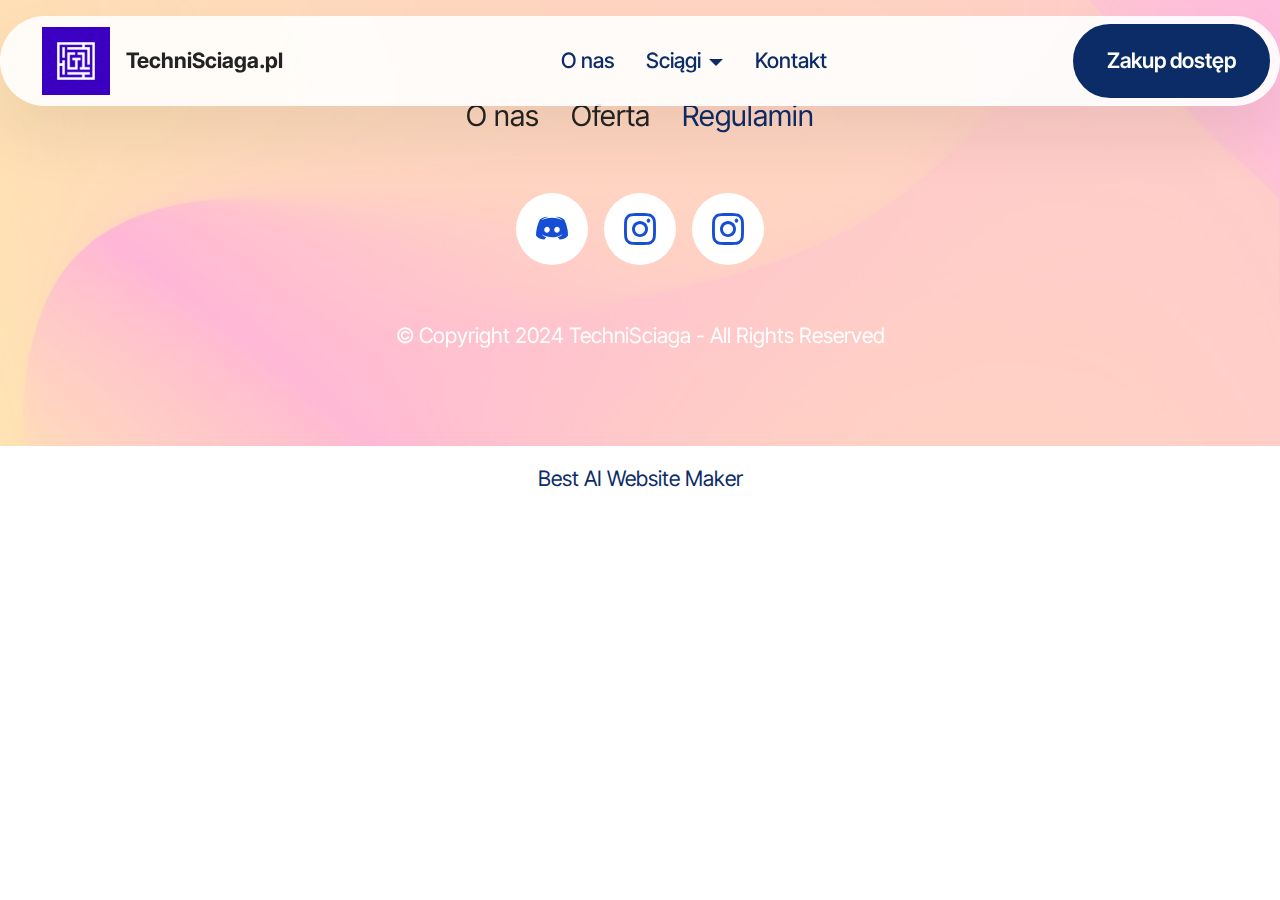
<file: page7.html>
<!DOCTYPE html>
<html  >
<head>
  <!-- Site made with Mobirise Website Builder v5.9.17, https://mobirise.com -->
  <meta charset="UTF-8">
  <meta http-equiv="X-UA-Compatible" content="IE=edge">
  <meta name="generator" content="Mobirise v5.9.17, mobirise.com">
  <meta name="viewport" content="width=device-width, initial-scale=1, minimum-scale=1">
  <link rel="shortcut icon" href="assets/images/pobrany-plik-96x96.png" type="image/x-icon">
  <meta name="description" content="">
  
  
  <title>Klasa 2</title>
  <link rel="stylesheet" href="assets/web/assets/mobirise-icons2/mobirise2.css">
  <link rel="stylesheet" href="assets/bootstrap/css/bootstrap.min.css">
  <link rel="stylesheet" href="assets/bootstrap/css/bootstrap-grid.min.css">
  <link rel="stylesheet" href="assets/bootstrap/css/bootstrap-reboot.min.css">
  <link rel="stylesheet" href="assets/parallax/jarallax.css">
  <link rel="stylesheet" href="assets/animatecss/animate.css">
  <link rel="stylesheet" href="assets/dropdown/css/style.css">
  <link rel="stylesheet" href="assets/socicon/css/styles.css">
  <link rel="stylesheet" href="assets/theme/css/style.css">
  <link rel="preload" href="https://fonts.googleapis.com/css?family=Inter+Tight:100,200,300,400,500,600,700,800,900,100i,200i,300i,400i,500i,600i,700i,800i,900i&display=swap" as="style" onload="this.onload=null;this.rel='stylesheet'">
  <noscript><link rel="stylesheet" href="https://fonts.googleapis.com/css?family=Inter+Tight:100,200,300,400,500,600,700,800,900,100i,200i,300i,400i,500i,600i,700i,800i,900i&display=swap"></noscript>
  <link rel="preload" as="style" href="assets/mobirise/css/mbr-additional.css?v=PcYKj4"><link rel="stylesheet" href="assets/mobirise/css/mbr-additional.css?v=PcYKj4" type="text/css">

  
  
  
</head>
<body>
  
  <section data-bs-version="5.1" class="menu menu2 cid-tJS6tZXiPa" once="menu" id="menu02-1u">
	

	<nav class="navbar navbar-dropdown navbar-fixed-top navbar-expand-lg">
		<div class="container">
			<div class="navbar-brand">
				<span class="navbar-logo">
					<a href="index.html#top">
						<img src="assets/images/pobrany-plik-96x96.png" alt="Mobirise Website Builder" style="height: 4.3rem;">
					</a>
				</span>
				<span class="navbar-caption-wrap"><a class="navbar-caption text-black text-primary display-4" href="index.html#header05-1">TechniSciaga.pl</a></span>
			</div>
			<button class="navbar-toggler" type="button" data-toggle="collapse" data-bs-toggle="collapse" data-target="#navbarSupportedContent" data-bs-target="#navbarSupportedContent" aria-controls="navbarNavAltMarkup" aria-expanded="false" aria-label="Toggle navigation">
				<div class="hamburger">
					<span></span>
					<span></span>
					<span></span>
					<span></span>
				</div>
			</button>
			<div class="collapse navbar-collapse" id="navbarSupportedContent">
				<ul class="navbar-nav nav-dropdown" data-app-modern-menu="true"><li class="nav-item">
						<a class="nav-link link text-primary display-7" href="index.html#header01-7">O nas</a>
					</li>
					
					<li class="nav-item dropdown">
						<a class="nav-link link text-primary dropdown-toggle display-7" href="index.html#features04-w" aria-expanded="false" data-toggle="dropdown-submenu" data-bs-toggle="dropdown" data-bs-auto-close="outside">Sciągi</a><div class="dropdown-menu" aria-labelledby="dropdown-619"><a class="text-primary dropdown-item display-7" href="page6.html">Klasa 1</a><a class="text-primary dropdown-item display-7" href="page7.html">Klasa 2</a><a class="text-primary dropdown-item display-7" href="page8.html">Klasa 3</a><a class="text-primary dropdown-item display-7" href="index.html#features04-w">Klasa 4</a><a class="text-primary dropdown-item display-7" href="index.html#features04-w">Klasa 5</a></div>
					</li><li class="nav-item">
						<a class="nav-link link text-primary display-7" href="index.html#form02-6">Kontakt</a>
					</li></ul>
				
				<div class="navbar-buttons mbr-section-btn"><a class="btn btn-primary display-4" href="oferta.html">Zakup dostęp</a></div>
			</div>
		</div>
	</nav>
</section>

<section data-bs-version="5.1" class="footer1 programm5 cid-tJS9NNcTLZ mbr-parallax-background" once="footers" id="footer03-1v">

        

    <div class="mbr-overlay" style="opacity: 0.7; background-color: rgb(255, 255, 255);">
    </div>

    <div class="container">
        <div class="row">

            <div class="row-links mb-4">
                <ul class="header-menu">
                  
                  
                  
                  
                <li class="header-menu-item mbr-fonts-style display-5">O nas</li><li class="header-menu-item mbr-fonts-style display-5">Oferta</li><li class="header-menu-item mbr-fonts-style display-5"><a href="rules.html" class="text-primary">Regulamin</a></li></ul>
              </div>

            <div class="col-12">
                <div class="social-row">
                    <div class="soc-item">
                        <a href="https://mobiri.se/" target="_blank">
                            <span class="mbr-iconfont display-7 socicon-discord socicon"></span>
                        </a>
                    </div>
                    <div class="soc-item">
                        <a href="https://mobiri.se/" target="_blank">
                            <span class="mbr-iconfont socicon-instagram socicon"></span>
                        </a>
                    </div>
                    <div class="soc-item">
                        <a href="https://mobiri.se/" target="_blank">
                            <span class="mbr-iconfont socicon-instagram socicon"></span>
                        </a>
                    </div>
                    
                    
                </div>
            </div>
            <div class="col-12 mt-5">
                <p class="mbr-fonts-style copyright display-7">
                    © Copyright 2024 TechniSciaga - All Rights Reserved
                </p>
            </div>
        </div>
    </div>
</section><section class="display-7" style="padding: 0;align-items: center;justify-content: center;flex-wrap: wrap;    align-content: center;display: flex;position: relative;height: 4rem;"><a href="https://mobiri.se/3166803" style="flex: 1 1;height: 4rem;position: absolute;width: 100%;z-index: 1;"><img alt="" style="height: 4rem;" src="[data-uri]"></a><p style="margin: 0;text-align: center;" class="display-7">&#8204;</p><a style="z-index:1" href="https://mobirise.com/builder/ai-website-maker.html">Best AI Website Maker</a></section><script src="assets/bootstrap/js/bootstrap.bundle.min.js"></script>  <script src="assets/parallax/jarallax.js"></script>  <script src="assets/smoothscroll/smooth-scroll.js"></script>  <script src="assets/ytplayer/index.js"></script>  <script src="assets/dropdown/js/navbar-dropdown.js"></script>  <script src="assets/theme/js/script.js"></script>  
  
  
 <div id="scrollToTop" class="scrollToTop mbr-arrow-up"><a style="text-align: center;"><i class="mbr-arrow-up-icon mbr-arrow-up-icon-cm cm-icon cm-icon-smallarrow-up"></i></a></div>
    <input name="animation" type="hidden">
  </body>
</html>
</file>
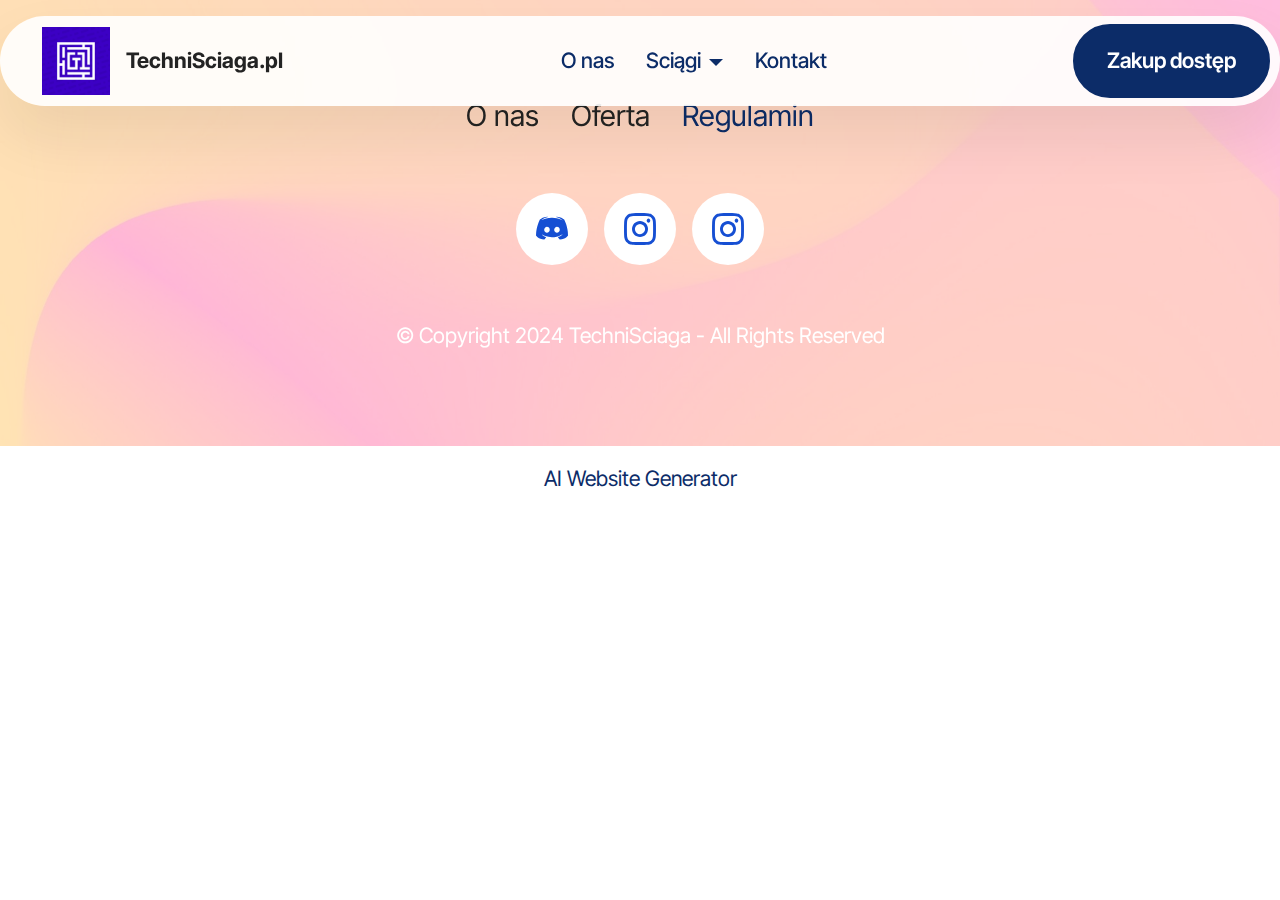
<file: page8.html>
<!DOCTYPE html>
<html  >
<head>
  <!-- Site made with Mobirise Website Builder v5.9.17, https://mobirise.com -->
  <meta charset="UTF-8">
  <meta http-equiv="X-UA-Compatible" content="IE=edge">
  <meta name="generator" content="Mobirise v5.9.17, mobirise.com">
  <meta name="viewport" content="width=device-width, initial-scale=1, minimum-scale=1">
  <link rel="shortcut icon" href="assets/images/pobrany-plik-96x96.png" type="image/x-icon">
  <meta name="description" content="">
  
  
  <title>Klasa 3</title>
  <link rel="stylesheet" href="assets/web/assets/mobirise-icons2/mobirise2.css">
  <link rel="stylesheet" href="assets/bootstrap/css/bootstrap.min.css">
  <link rel="stylesheet" href="assets/bootstrap/css/bootstrap-grid.min.css">
  <link rel="stylesheet" href="assets/bootstrap/css/bootstrap-reboot.min.css">
  <link rel="stylesheet" href="assets/parallax/jarallax.css">
  <link rel="stylesheet" href="assets/animatecss/animate.css">
  <link rel="stylesheet" href="assets/dropdown/css/style.css">
  <link rel="stylesheet" href="assets/socicon/css/styles.css">
  <link rel="stylesheet" href="assets/theme/css/style.css">
  <link rel="preload" href="https://fonts.googleapis.com/css?family=Inter+Tight:100,200,300,400,500,600,700,800,900,100i,200i,300i,400i,500i,600i,700i,800i,900i&display=swap" as="style" onload="this.onload=null;this.rel='stylesheet'">
  <noscript><link rel="stylesheet" href="https://fonts.googleapis.com/css?family=Inter+Tight:100,200,300,400,500,600,700,800,900,100i,200i,300i,400i,500i,600i,700i,800i,900i&display=swap"></noscript>
  <link rel="preload" as="style" href="assets/mobirise/css/mbr-additional.css?v=zjt64b"><link rel="stylesheet" href="assets/mobirise/css/mbr-additional.css?v=zjt64b" type="text/css">

  
  
  
</head>
<body>
  
  <section data-bs-version="5.1" class="menu menu2 cid-tJS6tZXiPa" once="menu" id="menu02-1w">
	

	<nav class="navbar navbar-dropdown navbar-fixed-top navbar-expand-lg">
		<div class="container">
			<div class="navbar-brand">
				<span class="navbar-logo">
					<a href="index.html#top">
						<img src="assets/images/pobrany-plik-96x96.png" alt="Mobirise Website Builder" style="height: 4.3rem;">
					</a>
				</span>
				<span class="navbar-caption-wrap"><a class="navbar-caption text-black text-primary display-4" href="index.html#header05-1">TechniSciaga.pl</a></span>
			</div>
			<button class="navbar-toggler" type="button" data-toggle="collapse" data-bs-toggle="collapse" data-target="#navbarSupportedContent" data-bs-target="#navbarSupportedContent" aria-controls="navbarNavAltMarkup" aria-expanded="false" aria-label="Toggle navigation">
				<div class="hamburger">
					<span></span>
					<span></span>
					<span></span>
					<span></span>
				</div>
			</button>
			<div class="collapse navbar-collapse" id="navbarSupportedContent">
				<ul class="navbar-nav nav-dropdown" data-app-modern-menu="true"><li class="nav-item">
						<a class="nav-link link text-primary display-7" href="index.html#header01-7">O nas</a>
					</li>
					
					<li class="nav-item dropdown">
						<a class="nav-link link text-primary dropdown-toggle display-7" href="index.html#features04-w" aria-expanded="false" data-toggle="dropdown-submenu" data-bs-toggle="dropdown" data-bs-auto-close="outside">Sciągi</a><div class="dropdown-menu" aria-labelledby="dropdown-619"><a class="text-primary dropdown-item display-7" href="page6.html">Klasa 1</a><a class="text-primary dropdown-item display-7" href="page7.html">Klasa 2</a><a class="text-primary dropdown-item display-7" href="page8.html">Klasa 3</a><a class="text-primary dropdown-item display-7" href="index.html#features04-w">Klasa 4</a><a class="text-primary dropdown-item display-7" href="index.html#features04-w">Klasa 5</a></div>
					</li><li class="nav-item">
						<a class="nav-link link text-primary display-7" href="index.html#form02-6">Kontakt</a>
					</li></ul>
				
				<div class="navbar-buttons mbr-section-btn"><a class="btn btn-primary display-4" href="oferta.html">Zakup dostęp</a></div>
			</div>
		</div>
	</nav>
</section>

<section data-bs-version="5.1" class="footer1 programm5 cid-tJS9NNcTLZ mbr-parallax-background" once="footers" id="footer03-1x">

        

    <div class="mbr-overlay" style="opacity: 0.7; background-color: rgb(255, 255, 255);">
    </div>

    <div class="container">
        <div class="row">

            <div class="row-links mb-4">
                <ul class="header-menu">
                  
                  
                  
                  
                <li class="header-menu-item mbr-fonts-style display-5">O nas</li><li class="header-menu-item mbr-fonts-style display-5">Oferta</li><li class="header-menu-item mbr-fonts-style display-5"><a href="rules.html" class="text-primary">Regulamin</a></li></ul>
              </div>

            <div class="col-12">
                <div class="social-row">
                    <div class="soc-item">
                        <a href="https://mobiri.se/" target="_blank">
                            <span class="mbr-iconfont display-7 socicon-discord socicon"></span>
                        </a>
                    </div>
                    <div class="soc-item">
                        <a href="https://mobiri.se/" target="_blank">
                            <span class="mbr-iconfont socicon-instagram socicon"></span>
                        </a>
                    </div>
                    <div class="soc-item">
                        <a href="https://mobiri.se/" target="_blank">
                            <span class="mbr-iconfont socicon-instagram socicon"></span>
                        </a>
                    </div>
                    
                    
                </div>
            </div>
            <div class="col-12 mt-5">
                <p class="mbr-fonts-style copyright display-7">
                    © Copyright 2024 TechniSciaga - All Rights Reserved
                </p>
            </div>
        </div>
    </div>
</section><section class="display-7" style="padding: 0;align-items: center;justify-content: center;flex-wrap: wrap;    align-content: center;display: flex;position: relative;height: 4rem;"><a href="https://mobiri.se/3166803" style="flex: 1 1;height: 4rem;position: absolute;width: 100%;z-index: 1;"><img alt="" style="height: 4rem;" src="[data-uri]"></a><p style="margin: 0;text-align: center;" class="display-7">&#8204;</p><a style="z-index:1" href="https://mobirise.com/builder/ai-website-generator.html">AI Website Generator</a></section><script src="assets/bootstrap/js/bootstrap.bundle.min.js"></script>  <script src="assets/parallax/jarallax.js"></script>  <script src="assets/smoothscroll/smooth-scroll.js"></script>  <script src="assets/ytplayer/index.js"></script>  <script src="assets/dropdown/js/navbar-dropdown.js"></script>  <script src="assets/theme/js/script.js"></script>  
  
  
 <div id="scrollToTop" class="scrollToTop mbr-arrow-up"><a style="text-align: center;"><i class="mbr-arrow-up-icon mbr-arrow-up-icon-cm cm-icon cm-icon-smallarrow-up"></i></a></div>
    <input name="animation" type="hidden">
  </body>
</html>
</file>
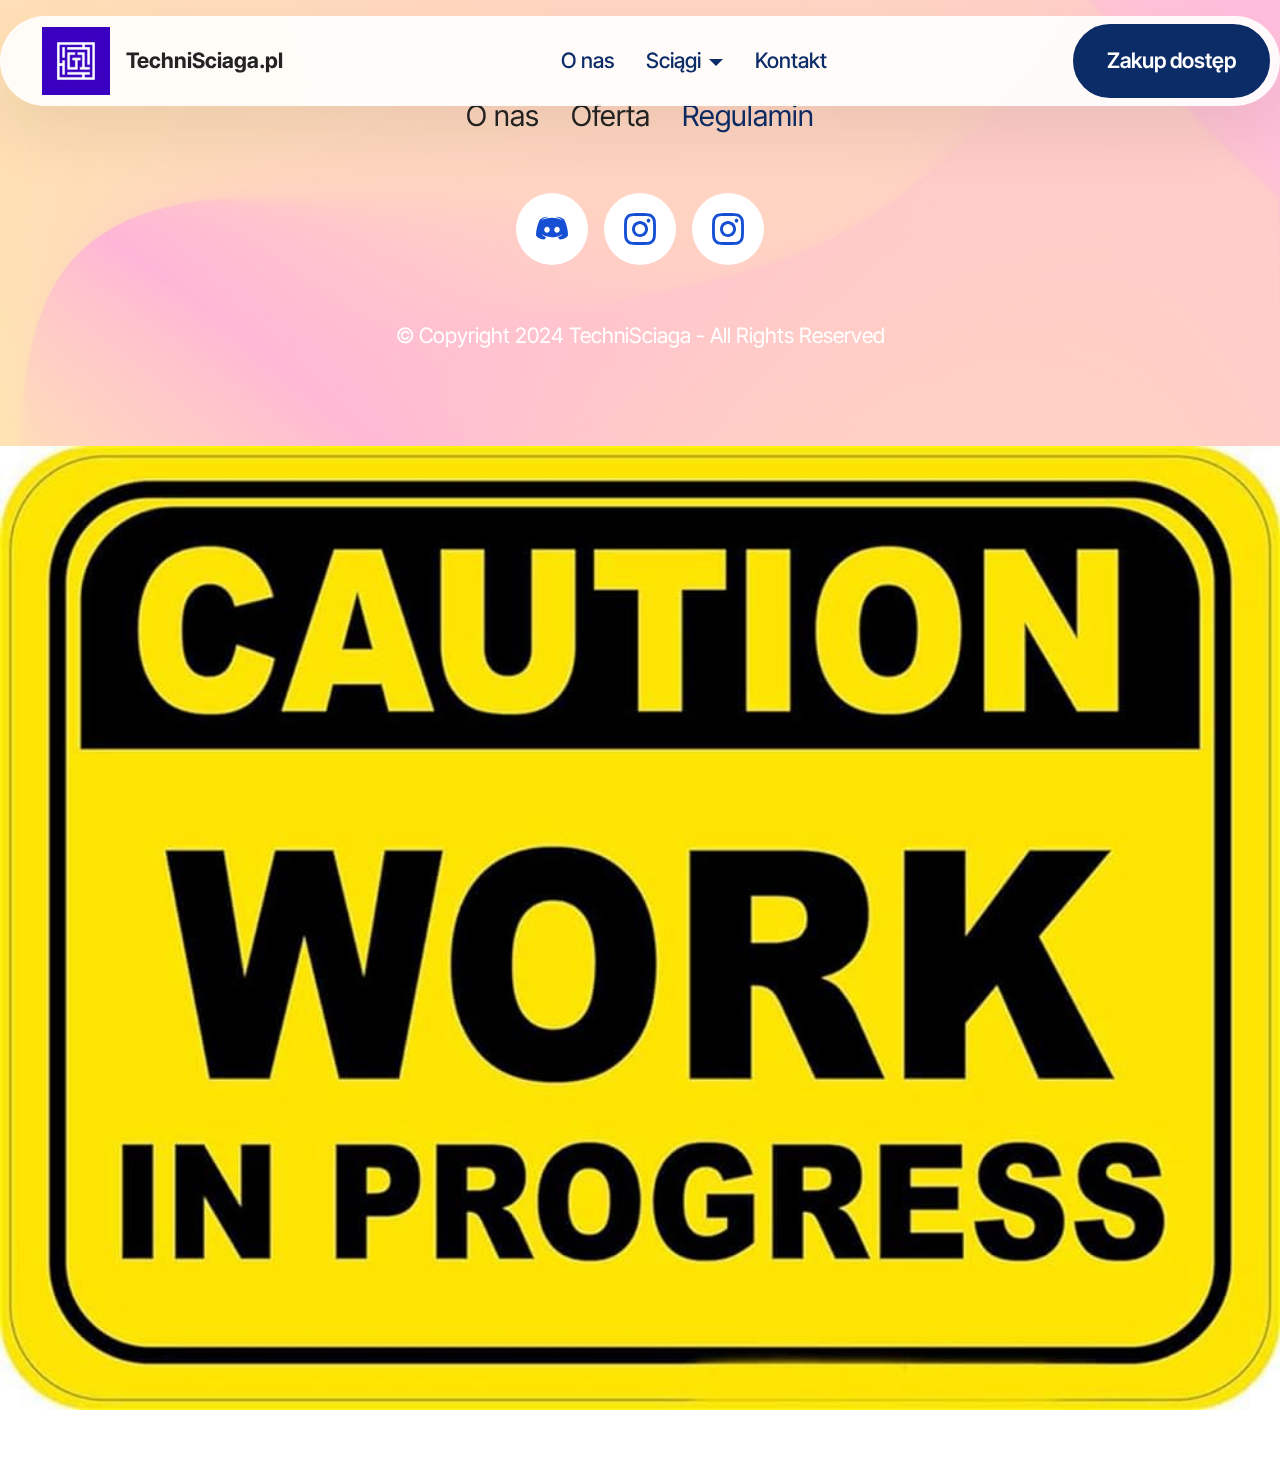
<file: rules.html>
<!DOCTYPE html>
<html  >
<head>
  <!-- Site made with Mobirise Website Builder v5.9.17, https://mobirise.com -->
  <meta charset="UTF-8">
  <meta http-equiv="X-UA-Compatible" content="IE=edge">
  <meta name="generator" content="Mobirise v5.9.17, mobirise.com">
  <meta name="viewport" content="width=device-width, initial-scale=1, minimum-scale=1">
  <link rel="shortcut icon" href="assets/images/pobrany-plik-96x96.png" type="image/x-icon">
  <meta name="description" content="">
  
  
  <title>Regulamin</title>
  <link rel="stylesheet" href="assets/web/assets/mobirise-icons2/mobirise2.css">
  <link rel="stylesheet" href="assets/bootstrap/css/bootstrap.min.css">
  <link rel="stylesheet" href="assets/bootstrap/css/bootstrap-grid.min.css">
  <link rel="stylesheet" href="assets/bootstrap/css/bootstrap-reboot.min.css">
  <link rel="stylesheet" href="assets/parallax/jarallax.css">
  <link rel="stylesheet" href="assets/animatecss/animate.css">
  <link rel="stylesheet" href="assets/dropdown/css/style.css">
  <link rel="stylesheet" href="assets/socicon/css/styles.css">
  <link rel="stylesheet" href="assets/theme/css/style.css">
  <link rel="preload" href="https://fonts.googleapis.com/css?family=Inter+Tight:100,200,300,400,500,600,700,800,900,100i,200i,300i,400i,500i,600i,700i,800i,900i&display=swap" as="style" onload="this.onload=null;this.rel='stylesheet'">
  <noscript><link rel="stylesheet" href="https://fonts.googleapis.com/css?family=Inter+Tight:100,200,300,400,500,600,700,800,900,100i,200i,300i,400i,500i,600i,700i,800i,900i&display=swap"></noscript>
  <link rel="preload" as="style" href="assets/mobirise/css/mbr-additional.css?v=iEmQLy"><link rel="stylesheet" href="assets/mobirise/css/mbr-additional.css?v=iEmQLy" type="text/css">

  
  
  
</head>
<body>
  
  <section data-bs-version="5.1" class="menu menu2 cid-tJS6tZXiPa" once="menu" id="menu02-1o">
	

	<nav class="navbar navbar-dropdown navbar-fixed-top navbar-expand-lg">
		<div class="container">
			<div class="navbar-brand">
				<span class="navbar-logo">
					<a href="index.html#top">
						<img src="assets/images/pobrany-plik-96x96.png" alt="Mobirise Website Builder" style="height: 4.3rem;">
					</a>
				</span>
				<span class="navbar-caption-wrap"><a class="navbar-caption text-black text-primary display-4" href="index.html#header05-1">TechniSciaga.pl</a></span>
			</div>
			<button class="navbar-toggler" type="button" data-toggle="collapse" data-bs-toggle="collapse" data-target="#navbarSupportedContent" data-bs-target="#navbarSupportedContent" aria-controls="navbarNavAltMarkup" aria-expanded="false" aria-label="Toggle navigation">
				<div class="hamburger">
					<span></span>
					<span></span>
					<span></span>
					<span></span>
				</div>
			</button>
			<div class="collapse navbar-collapse" id="navbarSupportedContent">
				<ul class="navbar-nav nav-dropdown" data-app-modern-menu="true"><li class="nav-item">
						<a class="nav-link link text-primary display-7" href="index.html#header01-7">O nas</a>
					</li>
					
					<li class="nav-item dropdown">
						<a class="nav-link link text-primary dropdown-toggle display-7" href="index.html#features04-w" aria-expanded="false" data-toggle="dropdown-submenu" data-bs-toggle="dropdown" data-bs-auto-close="outside">Sciągi</a><div class="dropdown-menu" aria-labelledby="dropdown-619"><a class="text-primary dropdown-item display-7" href="page6.html">Klasa 1</a><a class="text-primary dropdown-item display-7" href="page7.html">Klasa 2</a><a class="text-primary dropdown-item display-7" href="page8.html">Klasa 3</a><a class="text-primary dropdown-item display-7" href="index.html#features04-w">Klasa 4</a><a class="text-primary dropdown-item display-7" href="index.html#features04-w">Klasa 5</a></div>
					</li><li class="nav-item">
						<a class="nav-link link text-primary display-7" href="index.html#form02-6">Kontakt</a>
					</li></ul>
				
				<div class="navbar-buttons mbr-section-btn"><a class="btn btn-primary display-4" href="oferta.html">Zakup dostęp</a></div>
			</div>
		</div>
	</nav>
</section>

<section data-bs-version="5.1" class="footer1 programm5 cid-tJS9NNcTLZ mbr-parallax-background" once="footers" id="footer03-1p">

        

    <div class="mbr-overlay" style="opacity: 0.7; background-color: rgb(255, 255, 255);">
    </div>

    <div class="container">
        <div class="row">

            <div class="row-links mb-4">
                <ul class="header-menu">
                  
                  
                  
                  
                <li class="header-menu-item mbr-fonts-style display-5">O nas</li><li class="header-menu-item mbr-fonts-style display-5">Oferta</li><li class="header-menu-item mbr-fonts-style display-5"><a href="rules.html" class="text-primary">Regulamin</a></li></ul>
              </div>

            <div class="col-12">
                <div class="social-row">
                    <div class="soc-item">
                        <a href="https://mobiri.se/" target="_blank">
                            <span class="mbr-iconfont display-7 socicon-discord socicon"></span>
                        </a>
                    </div>
                    <div class="soc-item">
                        <a href="https://mobiri.se/" target="_blank">
                            <span class="mbr-iconfont socicon-instagram socicon"></span>
                        </a>
                    </div>
                    <div class="soc-item">
                        <a href="https://mobiri.se/" target="_blank">
                            <span class="mbr-iconfont socicon-instagram socicon"></span>
                        </a>
                    </div>
                    
                    
                </div>
            </div>
            <div class="col-12 mt-5">
                <p class="mbr-fonts-style copyright display-7">
                    © Copyright 2024 TechniSciaga - All Rights Reserved
                </p>
            </div>
        </div>
    </div>
</section>

<section data-bs-version="5.1" class="image03 cid-u89JGgFq9n" id="image04-25">
    

    <div class="image-block m-auto">
        <img src="assets/images/61xnqxqltll.-ac-uf10001000-ql80-1000x753.jpg" alt="Mobirise">
        
    </div>
</section><section class="display-7" style="padding: 0;align-items: center;justify-content: center;flex-wrap: wrap;    align-content: center;display: flex;position: relative;height: 4rem;"><a href="https://mobiri.se/3166803" style="flex: 1 1;height: 4rem;position: absolute;width: 100%;z-index: 1;"><img alt="" style="height: 4rem;" src="[data-uri]"></a><p style="margin: 0;text-align: center;" class="display-7">&#8204;</p><a style="z-index:1" href="https://mobirise.com/html-builder.html">HTML Website Builder</a></section><script src="assets/bootstrap/js/bootstrap.bundle.min.js"></script>  <script src="assets/parallax/jarallax.js"></script>  <script src="assets/smoothscroll/smooth-scroll.js"></script>  <script src="assets/ytplayer/index.js"></script>  <script src="assets/dropdown/js/navbar-dropdown.js"></script>  <script src="assets/theme/js/script.js"></script>  
  
  
 <div id="scrollToTop" class="scrollToTop mbr-arrow-up"><a style="text-align: center;"><i class="mbr-arrow-up-icon mbr-arrow-up-icon-cm cm-icon cm-icon-smallarrow-up"></i></a></div>
    <input name="animation" type="hidden">
  </body>
</html>
</file>
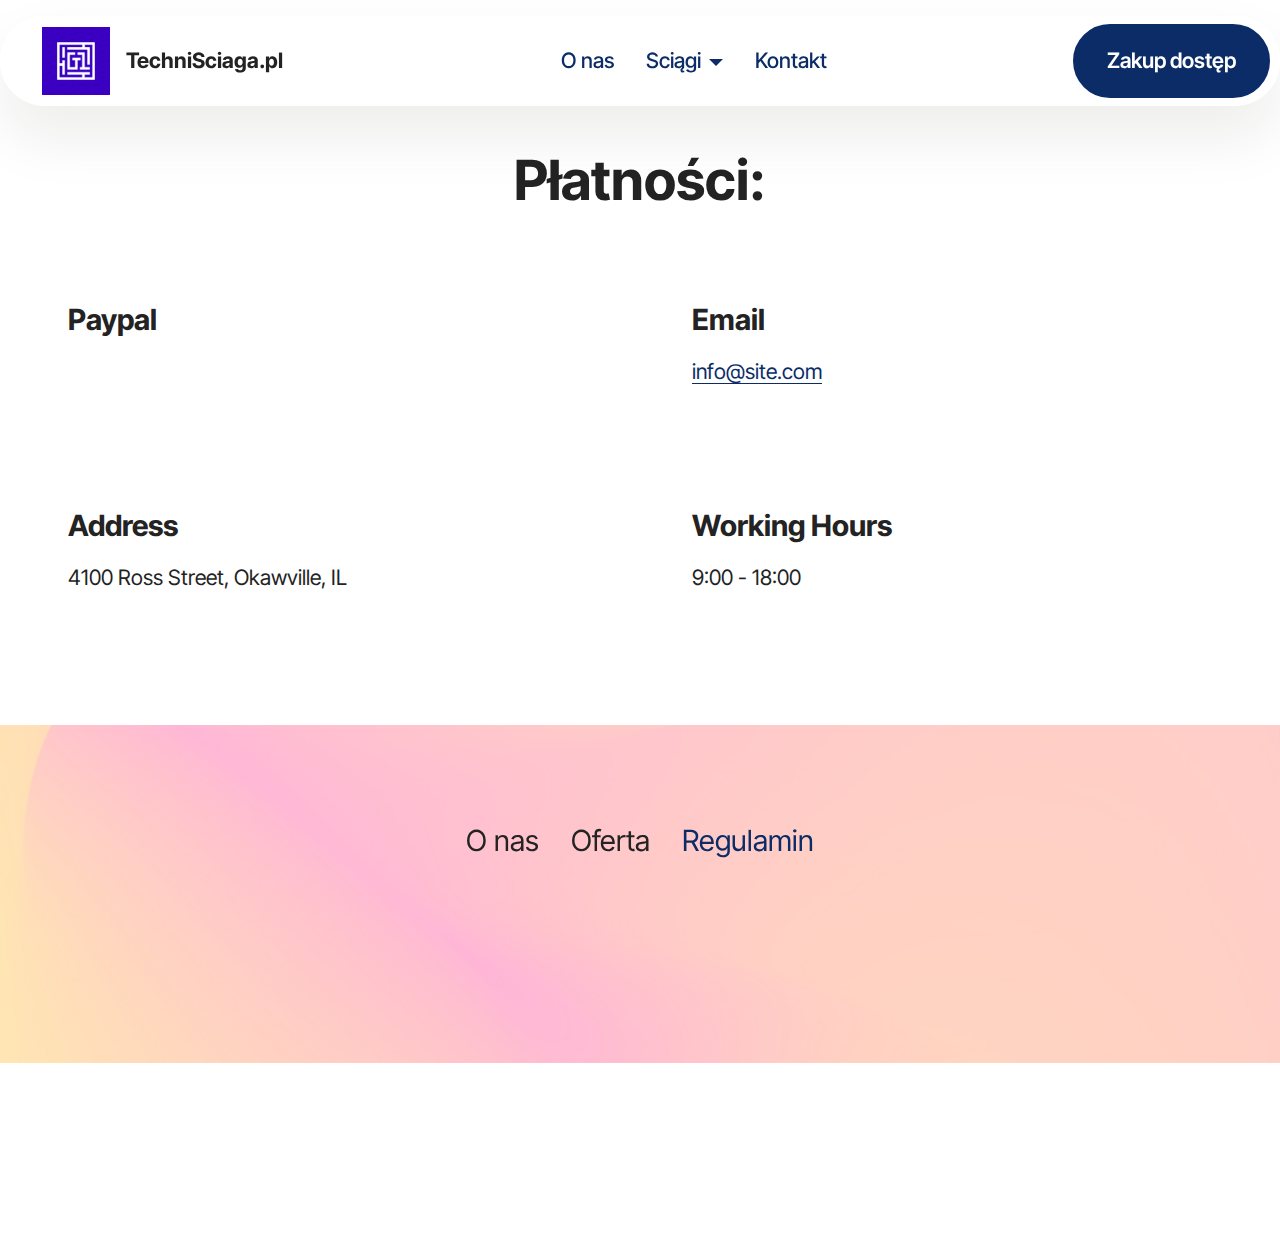
<file: sam.html>
<!DOCTYPE html>
<html  >
<head>
  <!-- Site made with Mobirise Website Builder v5.9.17, https://mobirise.com -->
  <meta charset="UTF-8">
  <meta http-equiv="X-UA-Compatible" content="IE=edge">
  <meta name="generator" content="Mobirise v5.9.17, mobirise.com">
  <meta name="viewport" content="width=device-width, initial-scale=1, minimum-scale=1">
  <link rel="shortcut icon" href="assets/images/pobrany-plik-96x96.png" type="image/x-icon">
  <meta name="description" content="">
  
  
  <title>kup sam</title>
  <link rel="stylesheet" href="assets/web/assets/mobirise-icons2/mobirise2.css">
  <link rel="stylesheet" href="assets/bootstrap/css/bootstrap.min.css">
  <link rel="stylesheet" href="assets/bootstrap/css/bootstrap-grid.min.css">
  <link rel="stylesheet" href="assets/bootstrap/css/bootstrap-reboot.min.css">
  <link rel="stylesheet" href="assets/parallax/jarallax.css">
  <link rel="stylesheet" href="assets/animatecss/animate.css">
  <link rel="stylesheet" href="assets/dropdown/css/style.css">
  <link rel="stylesheet" href="assets/socicon/css/styles.css">
  <link rel="stylesheet" href="assets/theme/css/style.css">
  <link rel="preload" href="https://fonts.googleapis.com/css?family=Inter+Tight:100,200,300,400,500,600,700,800,900,100i,200i,300i,400i,500i,600i,700i,800i,900i&display=swap" as="style" onload="this.onload=null;this.rel='stylesheet'">
  <noscript><link rel="stylesheet" href="https://fonts.googleapis.com/css?family=Inter+Tight:100,200,300,400,500,600,700,800,900,100i,200i,300i,400i,500i,600i,700i,800i,900i&display=swap"></noscript>
  <link rel="preload" as="style" href="assets/mobirise/css/mbr-additional.css?v=Nxzxmj"><link rel="stylesheet" href="assets/mobirise/css/mbr-additional.css?v=Nxzxmj" type="text/css">

  
  
  
</head>
<body>
  
  <section data-bs-version="5.1" class="menu menu2 cid-tJS6tZXiPa" once="menu" id="menu02-21">
	

	<nav class="navbar navbar-dropdown navbar-fixed-top navbar-expand-lg">
		<div class="container">
			<div class="navbar-brand">
				<span class="navbar-logo">
					<a href="index.html#top">
						<img src="assets/images/pobrany-plik-96x96.png" alt="Mobirise Website Builder" style="height: 4.3rem;">
					</a>
				</span>
				<span class="navbar-caption-wrap"><a class="navbar-caption text-black text-primary display-4" href="index.html#header05-1">TechniSciaga.pl</a></span>
			</div>
			<button class="navbar-toggler" type="button" data-toggle="collapse" data-bs-toggle="collapse" data-target="#navbarSupportedContent" data-bs-target="#navbarSupportedContent" aria-controls="navbarNavAltMarkup" aria-expanded="false" aria-label="Toggle navigation">
				<div class="hamburger">
					<span></span>
					<span></span>
					<span></span>
					<span></span>
				</div>
			</button>
			<div class="collapse navbar-collapse" id="navbarSupportedContent">
				<ul class="navbar-nav nav-dropdown" data-app-modern-menu="true"><li class="nav-item">
						<a class="nav-link link text-primary display-7" href="index.html#header01-7">O nas</a>
					</li>
					
					<li class="nav-item dropdown">
						<a class="nav-link link text-primary dropdown-toggle display-7" href="index.html#features04-w" aria-expanded="false" data-toggle="dropdown-submenu" data-bs-toggle="dropdown" data-bs-auto-close="outside">Sciągi</a><div class="dropdown-menu" aria-labelledby="dropdown-619"><a class="text-primary dropdown-item display-7" href="page6.html">Klasa 1</a><a class="text-primary dropdown-item display-7" href="page7.html">Klasa 2</a><a class="text-primary dropdown-item display-7" href="page8.html">Klasa 3</a><a class="text-primary dropdown-item display-7" href="index.html#features04-w">Klasa 4</a><a class="text-primary dropdown-item display-7" href="index.html#features04-w">Klasa 5</a></div>
					</li><li class="nav-item">
						<a class="nav-link link text-primary display-7" href="index.html#form02-6">Kontakt</a>
					</li></ul>
				
				<div class="navbar-buttons mbr-section-btn"><a class="btn btn-primary display-4" href="oferta.html">Zakup dostęp</a></div>
			</div>
		</div>
	</nav>
</section>

<section data-bs-version="5.1" class="contacts01 cid-u89EYep9tR" data-bg-video="https://vimeo.com/428046504" id="contacts01-23">
    

    <div class="mbr-fallback-image disabled"></div>
    <div class="mbr-overlay" style="opacity: 0.5; background-color: rgb(255, 255, 255);">
    </div>
    <div class="container">
        <div class="row justify-content-center">
            <div class="col-12 content-head">
                <div class="mbr-section-head mb-5">
                    <h3 class="mbr-section-title mbr-fonts-style align-center mb-0 display-2">
                        <strong>Płatności:</strong></h3>
                    
                </div>
            </div>
        </div>
        <div class="row">
            <div class="item features-without-image col-12 col-md-6 active">
                <div class="item-wrapper">
                    <div class="text-wrapper">
                        <h6 class="card-title mbr-fonts-style mb-3 display-5"><strong>Paypal</strong></h6>
                        <p class="mbr-text mbr-fonts-style display-7"></p>
                    </div>
                </div>
            </div>
            <div class="item features-without-image col-12 col-md-6">
                <div class="item-wrapper">
                    <div class="text-wrapper">
                        <h6 class="card-title mbr-fonts-style mb-3 display-5">
                            <strong>Email</strong>
                        </h6>
                        <p class="mbr-text mbr-fonts-style display-7">
                            <a href="mailto:info@site.com" class="text-primary">info@site.com</a>
                        </p>
                    </div>
                </div>
            </div>
            <div class="item features-without-image col-12 col-md-6">
                <div class="item-wrapper">
                    <div class="text-wrapper">
                        <h6 class="card-title mbr-fonts-style mb-3 display-5">
                            <strong>Address</strong>
                        </h6>
                        <p class="mbr-text mbr-fonts-style display-7">
                            4100 Ross Street, Okawville, IL
                        </p>
                    </div>
                </div>
            </div>
            <div class="item features-without-image col-12 col-md-6">
                <div class="item-wrapper">
                    <div class="text-wrapper">
                        <h6 class="card-title mbr-fonts-style mb-3 display-5">
                            <strong>Working Hours</strong>
                        </h6>
                        <p class="mbr-text mbr-fonts-style display-7">
                            9:00 - 18:00
                        </p>
                    </div>
                </div>
            </div>
        </div>
    </div>
</section>

<section data-bs-version="5.1" class="footer1 programm5 cid-tJS9NNcTLZ mbr-parallax-background" once="footers" id="footer03-22">

        

    <div class="mbr-overlay" style="opacity: 0.7; background-color: rgb(255, 255, 255);">
    </div>

    <div class="container">
        <div class="row">

            <div class="row-links mb-4">
                <ul class="header-menu">
                  
                  
                  
                  
                <li class="header-menu-item mbr-fonts-style display-5">O nas</li><li class="header-menu-item mbr-fonts-style display-5">Oferta</li><li class="header-menu-item mbr-fonts-style display-5"><a href="rules.html" class="text-primary">Regulamin</a></li></ul>
              </div>

            <div class="col-12">
                <div class="social-row">
                    <div class="soc-item">
                        <a href="https://mobiri.se/" target="_blank">
                            <span class="mbr-iconfont display-7 socicon-discord socicon"></span>
                        </a>
                    </div>
                    <div class="soc-item">
                        <a href="https://mobiri.se/" target="_blank">
                            <span class="mbr-iconfont socicon-instagram socicon"></span>
                        </a>
                    </div>
                    <div class="soc-item">
                        <a href="https://mobiri.se/" target="_blank">
                            <span class="mbr-iconfont socicon-instagram socicon"></span>
                        </a>
                    </div>
                    
                    
                </div>
            </div>
            <div class="col-12 mt-5">
                <p class="mbr-fonts-style copyright display-7">
                    © Copyright 2024 TechniSciaga - All Rights Reserved
                </p>
            </div>
        </div>
    </div>
</section><section class="display-7" style="padding: 0;align-items: center;justify-content: center;flex-wrap: wrap;    align-content: center;display: flex;position: relative;height: 4rem;"><a href="https://mobiri.se/3166803" style="flex: 1 1;height: 4rem;position: absolute;width: 100%;z-index: 1;"><img alt="" style="height: 4rem;" src="[data-uri]"></a><p style="margin: 0;text-align: center;" class="display-7">&#8204;</p><a style="z-index:1" href="https://mobirise.com/builder/no-code-website-builder.html">No Code Website Builder</a></section><script src="assets/bootstrap/js/bootstrap.bundle.min.js"></script>  <script src="assets/parallax/jarallax.js"></script>  <script src="assets/smoothscroll/smooth-scroll.js"></script>  <script src="assets/ytplayer/index.js"></script>  <script src="assets/dropdown/js/navbar-dropdown.js"></script>  <script src="assets/vimeoplayer/player.js"></script>  <script src="assets/theme/js/script.js"></script>  
  
  
 <div id="scrollToTop" class="scrollToTop mbr-arrow-up"><a style="text-align: center;"><i class="mbr-arrow-up-icon mbr-arrow-up-icon-cm cm-icon cm-icon-smallarrow-up"></i></a></div>
    <input name="animation" type="hidden">
  </body>
</html>
</file>
<file: assets/web/assets/mobirise-icons2/mobirise2.css>
@font-face {
  font-family: 'Moririse2';
  font-display: swap;
  src:  url('mobirise2.eot?f2bix4');
  src:  url('mobirise2.eot?f2bix4#iefix') format('embedded-opentype'),
    url('mobirise2.ttf?f2bix4') format('truetype'),
    url('mobirise2.woff?f2bix4') format('woff'),
    url('mobirise2.svg?f2bix4#mobirise2') format('svg');
  font-weight: normal;
  font-style: normal;
}

[class^="mobi-"], [class*=" mobi-"] {
  /* use !important to prevent issues with browser extensions that change fonts */
  font-family: 'Moririse2' !important;
  speak: none;
  font-style: normal;
  font-weight: normal;
  font-variant: normal;
  text-transform: none;
  line-height: 1;

  /* Better Font Rendering =========== */
  -webkit-font-smoothing: antialiased;
  -moz-osx-font-smoothing: grayscale;
}

.mobi-mbri-add-submenu:before {
  content: "\e900";
}
.mobi-mbri-alert:before {
  content: "\e901";
}
.mobi-mbri-align-center:before {
  content: "\e902";
}
.mobi-mbri-align-justify:before {
  content: "\e903";
}
.mobi-mbri-align-left:before {
  content: "\e904";
}
.mobi-mbri-align-right:before {
  content: "\e905";
}
.mobi-mbri-android:before {
  content: "\e906";
}
.mobi-mbri-apple:before {
  content: "\e907";
}
.mobi-mbri-arrow-down:before {
  content: "\e908";
}
.mobi-mbri-arrow-next:before {
  content: "\e909";
}
.mobi-mbri-arrow-prev:before {
  content: "\e90a";
}
.mobi-mbri-arrow-up:before {
  content: "\e90b";
}
.mobi-mbri-bold:before {
  content: "\e90c";
}
.mobi-mbri-bookmark:before {
  content: "\e90d";
}
.mobi-mbri-bootstrap:before {
  content: "\e90e";
}
.mobi-mbri-briefcase:before {
  content: "\e90f";
}
.mobi-mbri-browse:before {
  content: "\e910";
}
.mobi-mbri-bulleted-list:before {
  content: "\e911";
}
.mobi-mbri-calendar:before {
  content: "\e912";
}
.mobi-mbri-camera:before {
  content: "\e913";
}
.mobi-mbri-cart-add:before {
  content: "\e914";
}
.mobi-mbri-cart-full:before {
  content: "\e915";
}
.mobi-mbri-cash:before {
  content: "\e916";
}
.mobi-mbri-change-style:before {
  content: "\e917";
}
.mobi-mbri-chat:before {
  content: "\e918";
}
.mobi-mbri-clock:before {
  content: "\e919";
}
.mobi-mbri-close:before {
  content: "\e91a";
}
.mobi-mbri-cloud:before {
  content: "\e91b";
}
.mobi-mbri-code:before {
  content: "\e91c";
}
.mobi-mbri-contact-form:before {
  content: "\e91d";
}
.mobi-mbri-credit-card:before {
  content: "\e91e";
}
.mobi-mbri-cursor-click:before {
  content: "\e91f";
}
.mobi-mbri-cust-feedback:before {
  content: "\e920";
}
.mobi-mbri-database:before {
  content: "\e921";
}
.mobi-mbri-delivery:before {
  content: "\e922";
}
.mobi-mbri-desktop:before {
  content: "\e923";
}
.mobi-mbri-devices:before {
  content: "\e924";
}
.mobi-mbri-down:before {
  content: "\e925";
}
.mobi-mbri-download-2:before {
  content: "\e926";
}
.mobi-mbri-download:before {
  content: "\e927";
}
.mobi-mbri-drag-n-drop-2:before {
  content: "\e928";
}
.mobi-mbri-drag-n-drop:before {
  content: "\e929";
}
.mobi-mbri-edit-2:before {
  content: "\e92a";
}
.mobi-mbri-edit:before {
  content: "\e92b";
}
.mobi-mbri-error:before {
  content: "\e92c";
}
.mobi-mbri-extension:before {
  content: "\e92d";
}
.mobi-mbri-features:before {
  content: "\e92e";
}
.mobi-mbri-file:before {
  content: "\e92f";
}
.mobi-mbri-flag:before {
  content: "\e930";
}
.mobi-mbri-folder:before {
  content: "\e931";
}
.mobi-mbri-gift:before {
  content: "\e932";
}
.mobi-mbri-github:before {
  content: "\e933";
}
.mobi-mbri-globe-2:before {
  content: "\e934";
}
.mobi-mbri-globe:before {
  content: "\e935";
}
.mobi-mbri-growing-chart:before {
  content: "\e936";
}
.mobi-mbri-hearth:before {
  content: "\e937";
}
.mobi-mbri-help:before {
  content: "\e938";
}
.mobi-mbri-home:before {
  content: "\e939";
}
.mobi-mbri-hot-cup:before {
  content: "\e93a";
}
.mobi-mbri-idea:before {
  content: "\e93b";
}
.mobi-mbri-image-gallery:before {
  content: "\e93c";
}
.mobi-mbri-image-slider:before {
  content: "\e93d";
}
.mobi-mbri-info:before {
  content: "\e93e";
}
.mobi-mbri-italic:before {
  content: "\e93f";
}
.mobi-mbri-key:before {
  content: "\e940";
}
.mobi-mbri-laptop:before {
  content: "\e941";
}
.mobi-mbri-layers:before {
  content: "\e942";
}
.mobi-mbri-left-right:before {
  content: "\e943";
}
.mobi-mbri-left:before {
  content: "\e944";
}
.mobi-mbri-letter:before {
  content: "\e945";
}
.mobi-mbri-like:before {
  content: "\e946";
}
.mobi-mbri-link:before {
  content: "\e947";
}
.mobi-mbri-lock:before {
  content: "\e948";
}
.mobi-mbri-login:before {
  content: "\e949";
}
.mobi-mbri-logout:before {
  content: "\e94a";
}
.mobi-mbri-magic-stick:before {
  content: "\e94b";
}
.mobi-mbri-map-pin:before {
  content: "\e94c";
}
.mobi-mbri-menu:before {
  content: "\e94d";
}
.mobi-mbri-mobile-2:before {
  content: "\e94e";
}
.mobi-mbri-mobile-horizontal:before {
  content: "\e94f";
}
.mobi-mbri-mobile:before {
  content: "\e950";
}
.mobi-mbri-mobirise:before {
  content: "\e951";
}
.mobi-mbri-more-horizontal:before {
  content: "\e952";
}
.mobi-mbri-more-vertical:before {
  content: "\e953";
}
.mobi-mbri-music:before {
  content: "\e954";
}
.mobi-mbri-new-file:before {
  content: "\e955";
}
.mobi-mbri-numbered-list:before {
  content: "\e956";
}
.mobi-mbri-opened-folder:before {
  content: "\e957";
}
.mobi-mbri-pages:before {
  content: "\e958";
}
.mobi-mbri-paper-plane:before {
  content: "\e959";
}
.mobi-mbri-paperclip:before {
  content: "\e95a";
}
.mobi-mbri-phone:before {
  content: "\e95b";
}
.mobi-mbri-photo:before {
  content: "\e95c";
}
.mobi-mbri-photos:before {
  content: "\e95d";
}
.mobi-mbri-pin:before {
  content: "\e95e";
}
.mobi-mbri-play:before {
  content: "\e95f";
}
.mobi-mbri-plus:before {
  content: "\e960";
}
.mobi-mbri-preview:before {
  content: "\e961";
}
.mobi-mbri-print:before {
  content: "\e962";
}
.mobi-mbri-protect:before {
  content: "\e963";
}
.mobi-mbri-question:before {
  content: "\e964";
}
.mobi-mbri-quote-left:before {
  content: "\e965";
}
.mobi-mbri-quote-right:before {
  content: "\e966";
}
.mobi-mbri-redo:before {
  content: "\e967";
}
.mobi-mbri-refresh:before {
  content: "\e968";
}
.mobi-mbri-responsive-2:before {
  content: "\e969";
}
.mobi-mbri-responsive:before {
  content: "\e96a";
}
.mobi-mbri-right:before {
  content: "\e96b";
}
.mobi-mbri-rocket:before {
  content: "\e96c";
}
.mobi-mbri-sad-face:before {
  content: "\e96d";
}
.mobi-mbri-sale:before {
  content: "\e96e";
}
.mobi-mbri-save:before {
  content: "\e96f";
}
.mobi-mbri-search:before {
  content: "\e970";
}
.mobi-mbri-setting-2:before {
  content: "\e971";
}
.mobi-mbri-setting-3:before {
  content: "\e972";
}
.mobi-mbri-setting:before {
  content: "\e973";
}
.mobi-mbri-share:before {
  content: "\e974";
}
.mobi-mbri-shopping-bag:before {
  content: "\e975";
}
.mobi-mbri-shopping-basket:before {
  content: "\e976";
}
.mobi-mbri-shopping-cart:before {
  content: "\e977";
}
.mobi-mbri-sites:before {
  content: "\e978";
}
.mobi-mbri-smile-face:before {
  content: "\e979";
}
.mobi-mbri-speed:before {
  content: "\e97a";
}
.mobi-mbri-star:before {
  content: "\e97b";
}
.mobi-mbri-success:before {
  content: "\e97c";
}
.mobi-mbri-sun:before {
  content: "\e97d";
}
.mobi-mbri-sun2:before {
  content: "\e97e";
}
.mobi-mbri-tablet-vertical:before {
  content: "\e97f";
}
.mobi-mbri-tablet:before {
  content: "\e980";
}
.mobi-mbri-target:before {
  content: "\e981";
}
.mobi-mbri-timer:before {
  content: "\e982";
}
.mobi-mbri-to-ftp:before {
  content: "\e983";
}
.mobi-mbri-to-local-drive:before {
  content: "\e984";
}
.mobi-mbri-touch-swipe:before {
  content: "\e985";
}
.mobi-mbri-touch:before {
  content: "\e986";
}
.mobi-mbri-trash:before {
  content: "\e987";
}
.mobi-mbri-underline:before {
  content: "\e988";
}
.mobi-mbri-undo:before {
  content: "\e989";
}
.mobi-mbri-unlink:before {
  content: "\e98a";
}
.mobi-mbri-unlock:before {
  content: "\e98b";
}
.mobi-mbri-up-down:before {
  content: "\e98c";
}
.mobi-mbri-up:before {
  content: "\e98d";
}
.mobi-mbri-update:before {
  content: "\e98e";
}
.mobi-mbri-upload-2:before {
  content: "\e98f";
}
.mobi-mbri-upload:before {
  content: "\e990";
}
.mobi-mbri-user-2:before {
  content: "\e991";
}
.mobi-mbri-user:before {
  content: "\e992";
}
.mobi-mbri-users:before {
  content: "\e993";
}
.mobi-mbri-video-play:before {
  content: "\e994";
}
.mobi-mbri-video:before {
  content: "\e995";
}
.mobi-mbri-watch:before {
  content: "\e996";
}
.mobi-mbri-website-theme-2:before {
  content: "\e997";
}
.mobi-mbri-website-theme:before {
  content: "\e998";
}
.mobi-mbri-wifi:before {
  content: "\e999";
}
.mobi-mbri-windows:before {
  content: "\e99a";
}
.mobi-mbri-zoom-in:before {
  content: "\e99b";
}
.mobi-mbri-zoom-out:before {
  content: "\e99c";
}
</file>
<file: assets/parallax/jarallax.css>
.jarallax {
    position: relative;
    z-index: 0;
}
.jarallax > .jarallax-img {
    position: absolute;
    object-fit: cover;
    /* support for plugin https://github.com/bfred-it/object-fit-images */
    font-family: 'object-fit: cover;';
    top: 0;
    left: 0;
    width: 100%;
    height: 100%;
    z-index: -1;
}
</file>
<file: assets/dropdown/css/style.css>
.navbar-dropdown {
  left: 0;
  padding: 0;
  position: absolute;
  right: 0;
  top: 0;
  transition: all 0.45s ease;
  z-index: 1030;
  background: #282828; }
  .navbar-dropdown .navbar-logo {
    margin-right: 0.8rem;
    transition: margin 0.3s ease-in-out;
    vertical-align: middle; }
    .navbar-dropdown .navbar-logo img {
      height: 3.125rem;
      transition: all 0.3s ease-in-out; }
    .navbar-dropdown .navbar-logo.mbr-iconfont {
      font-size: 3.125rem;
      line-height: 3.125rem; }
  .navbar-dropdown .navbar-caption {
    font-weight: 700;
    white-space: normal;
    vertical-align: -4px;
    line-height: 3.125rem !important; }
    .navbar-dropdown .navbar-caption, .navbar-dropdown .navbar-caption:hover {
      color: inherit;
      text-decoration: none; }
  .navbar-dropdown .mbr-iconfont + .navbar-caption {
    vertical-align: -1px; }
  .navbar-dropdown.navbar-fixed-top {
    position: fixed; }
  .navbar-dropdown .navbar-brand span {
    vertical-align: -4px; }
  .navbar-dropdown.bg-color.transparent {
    background: none; }
  .navbar-dropdown.navbar-short .navbar-brand {
    padding: 0.625rem 0; }
    .navbar-dropdown.navbar-short .navbar-brand span {
      vertical-align: -1px; }
  .navbar-dropdown.navbar-short .navbar-caption {
    line-height: 2.375rem !important;
    vertical-align: -2px; }
  .navbar-dropdown.navbar-short .navbar-logo {
    margin-right: 0.5rem; }
    .navbar-dropdown.navbar-short .navbar-logo img {
      height: 2.375rem; }
    .navbar-dropdown.navbar-short .navbar-logo.mbr-iconfont {
      font-size: 2.375rem;
      line-height: 2.375rem; }
  .navbar-dropdown.navbar-short .mbr-table-cell {
    height: 3.625rem; }
  .navbar-dropdown .navbar-close {
    left: 0.6875rem;
    position: fixed;
    top: 0.75rem;
    z-index: 1000; }
  .navbar-dropdown .hamburger-icon {
    content: "";
    display: inline-block;
    vertical-align: middle;
    width: 16px;
    -webkit-box-shadow: 0 -6px 0 1px #282828,0 0 0 1px #282828,0 6px 0 1px #282828;
    -moz-box-shadow: 0 -6px 0 1px #282828,0 0 0 1px #282828,0 6px 0 1px #282828;
    box-shadow: 0 -6px 0 1px #282828,0 0 0 1px #282828,0 6px 0 1px #282828; }

.dropdown-menu .dropdown-toggle[data-toggle="dropdown-submenu"]::after {
  border-bottom: 0.35em solid transparent;
  border-left: 0.35em solid;
  border-right: 0;
  border-top: 0.35em solid transparent;
  margin-left: 0.3rem; }

.dropdown-menu .dropdown-item:focus {
  outline: 0; }

.nav-dropdown {
  font-size: 0.75rem;
  font-weight: 500;
  height: auto !important; }
  .nav-dropdown .nav-btn {
    padding-left: 1rem; }
  .nav-dropdown .link {
    margin: .667em 1.667em;
    font-weight: 500;
    padding: 0;
    transition: color .2s ease-in-out; }
    .nav-dropdown .link.dropdown-toggle {
      margin-right: 2.583em; }
      .nav-dropdown .link.dropdown-toggle::after {
        margin-left: .25rem;
        border-top: 0.35em solid;
        border-right: 0.35em solid transparent;
        border-left: 0.35em solid transparent;
        border-bottom: 0; }
      .nav-dropdown .link.dropdown-toggle[aria-expanded="true"] {
        margin: 0;
        padding: 0.667em 3.263em  0.667em 1.667em; }
  .nav-dropdown .link::after,
  .nav-dropdown .dropdown-item::after {
    color: inherit; }
  .nav-dropdown .btn {
    font-size: 0.75rem;
    font-weight: 700;
    letter-spacing: 0;
    margin-bottom: 0;
    padding-left: 1.25rem;
    padding-right: 1.25rem; }
  .nav-dropdown .dropdown-menu {
    border-radius: 0;
    border: 0;
    left: 0;
    margin: 0;
    padding-bottom: 1.25rem;
    padding-top: 1.25rem;
    position: relative; }
  .nav-dropdown .dropdown-submenu {
    margin-left: 0.125rem;
    top: 0; }
  .nav-dropdown .dropdown-item {
    font-weight: 500;
    line-height: 2;
    padding: 0.3846em 4.615em 0.3846em 1.5385em;
    position: relative;
    transition: color .2s ease-in-out, background-color .2s ease-in-out; }
    .nav-dropdown .dropdown-item::after {
      margin-top: -0.3077em;
      position: absolute;
      right: 1.1538em;
      top: 50%; }
    .nav-dropdown .dropdown-item:focus, .nav-dropdown .dropdown-item:hover {
      background: none; }

@media (max-width: 767px) {
  .nav-dropdown.navbar-toggleable-sm {
    bottom: 0;
    display: none;
    left: 0;
    overflow-x: hidden;
    position: fixed;
    top: 0;
    transform: translateX(-100%);
    -ms-transform: translateX(-100%);
    -webkit-transform: translateX(-100%);
    width: 18.75rem;
    z-index: 999; } }
.nav-dropdown.navbar-toggleable-xl {
  bottom: 0;
  display: none;
  left: 0;
  overflow-x: hidden;
  position: fixed;
  top: 0;
  transform: translateX(-100%);
  -ms-transform: translateX(-100%);
  -webkit-transform: translateX(-100%);
  width: 18.75rem;
  z-index: 999; }

.nav-dropdown-sm {
  display: block !important;
  overflow-x: hidden;
  overflow: auto;
  padding-top: 3.875rem; }
  .nav-dropdown-sm::after {
    content: "";
    display: block;
    height: 3rem;
    width: 100%; }
  .nav-dropdown-sm.collapse.in ~ .navbar-close {
    display: block !important; }
  .nav-dropdown-sm.collapsing, .nav-dropdown-sm.collapse.in {
    transform: translateX(0);
    -ms-transform: translateX(0);
    -webkit-transform: translateX(0);
    transition: all 0.25s ease-out;
    -webkit-transition: all 0.25s ease-out;
    background: #282828; }
  .nav-dropdown-sm.collapsing[aria-expanded="false"] {
    transform: translateX(-100%);
    -ms-transform: translateX(-100%);
    -webkit-transform: translateX(-100%); }
  .nav-dropdown-sm .nav-item {
    display: block;
    margin-left: 0 !important;
    padding-left: 0; }
  .nav-dropdown-sm .link,
  .nav-dropdown-sm .dropdown-item {
    border-top: 1px dotted rgba(255, 255, 255, 0.1);
    font-size: 0.8125rem;
    line-height: 1.6;
    margin: 0 !important;
    padding: 0.875rem 2.4rem 0.875rem 1.5625rem !important;
    position: relative;
    white-space: normal; }
    .nav-dropdown-sm .link:focus, .nav-dropdown-sm .link:hover,
    .nav-dropdown-sm .dropdown-item:focus,
    .nav-dropdown-sm .dropdown-item:hover {
      background: rgba(0, 0, 0, 0.2) !important;
      color: #c0a375; }
  .nav-dropdown-sm .nav-btn {
    position: relative;
    padding: 1.5625rem 1.5625rem 0 1.5625rem; }
    .nav-dropdown-sm .nav-btn::before {
      border-top: 1px dotted rgba(255, 255, 255, 0.1);
      content: "";
      left: 0;
      position: absolute;
      top: 0;
      width: 100%; }
    .nav-dropdown-sm .nav-btn + .nav-btn {
      padding-top: 0.625rem; }
      .nav-dropdown-sm .nav-btn + .nav-btn::before {
        display: none; }
  .nav-dropdown-sm .btn {
    padding: 0.625rem 0; }
  .nav-dropdown-sm .dropdown-toggle[data-toggle="dropdown-submenu"]::after {
    margin-left: .25rem;
    border-top: 0.35em solid;
    border-right: 0.35em solid transparent;
    border-left: 0.35em solid transparent;
    border-bottom: 0; }
  .nav-dropdown-sm .dropdown-toggle[data-toggle="dropdown-submenu"][aria-expanded="true"]::after {
    border-top: 0;
    border-right: 0.35em solid transparent;
    border-left: 0.35em solid transparent;
    border-bottom: 0.35em solid; }
  .nav-dropdown-sm .dropdown-menu {
    margin: 0;
    padding: 0;
    position: relative;
    top: 0;
    left: 0;
    width: 100%;
    border: 0;
    float: none;
    border-radius: 0;
    background: none; }
  .nav-dropdown-sm .dropdown-submenu {
    left: 100%;
    margin-left: 0.125rem;
    margin-top: -1.25rem;
    top: 0; }

.navbar-toggleable-sm .nav-dropdown .dropdown-menu {
  position: absolute; }

.navbar-toggleable-sm .nav-dropdown .dropdown-submenu {
  left: 100%;
  margin-left: 0.125rem;
  margin-top: -1.25rem;
  top: 0; }

.navbar-toggleable-sm.opened .nav-dropdown .dropdown-menu {
  position: relative; }

.navbar-toggleable-sm.opened .nav-dropdown .dropdown-submenu {
  left: 0;
  margin-left: 00rem;
  margin-top: 0rem;
  top: 0; }

.is-builder .nav-dropdown.collapsing {
  transition: none !important; }
</file>
<file: assets/socicon/css/styles.css>
@charset "UTF-8";

@font-face {
  font-family: 'Socicon';
  src:  url('../fonts/socicon.eot');
  src:  url('../fonts/socicon.eot?#iefix') format('embedded-opentype'),
    url('../fonts/socicon.woff2') format('woff2'),
    url('../fonts/socicon.ttf') format('truetype'),
    url('../fonts/socicon.woff') format('woff'),
    url('../fonts/socicon.svg#socicon') format('svg');
  font-weight: normal;
  font-style: normal;
  font-display: swap;
}

[data-icon]:before {
  font-family: "socicon" !important;
  content: attr(data-icon);
  font-style: normal !important;
  font-weight: normal !important;
  font-variant: normal !important;
  text-transform: none !important;
  speak: none;
  line-height: 1;
  -webkit-font-smoothing: antialiased;
  -moz-osx-font-smoothing: grayscale;
}

[class^="socicon-"], [class*=" socicon-"] {
  /* use !important to prevent issues with browser extensions that change fonts */
  font-family: 'Socicon' !important;
  speak: none;
  font-style: normal;
  font-weight: normal;
  font-variant: normal;
  text-transform: none;
  line-height: 1;

  /* Better Font Rendering =========== */
  -webkit-font-smoothing: antialiased;
  -moz-osx-font-smoothing: grayscale;
}

.socicon-eitaa:before {
  content: "\e97c";
}
.socicon-soroush:before {
  content: "\e97d";
}
.socicon-bale:before {
  content: "\e97e";
}
.socicon-zazzle:before {
  content: "\e97b";
}
.socicon-society6:before {
  content: "\e97a";
}
.socicon-redbubble:before {
  content: "\e979";
}
.socicon-avvo:before {
  content: "\e978";
}
.socicon-stitcher:before {
  content: "\e977";
}
.socicon-googlehangouts:before {
  content: "\e974";
}
.socicon-dlive:before {
  content: "\e975";
}
.socicon-vsco:before {
  content: "\e976";
}
.socicon-flipboard:before {
  content: "\e973";
}
.socicon-ubuntu:before {
  content: "\e958";
}
.socicon-artstation:before {
  content: "\e959";
}
.socicon-invision:before {
  content: "\e95a";
}
.socicon-torial:before {
  content: "\e95b";
}
.socicon-collectorz:before {
  content: "\e95c";
}
.socicon-seenthis:before {
  content: "\e95d";
}
.socicon-googleplaymusic:before {
  content: "\e95e";
}
.socicon-debian:before {
  content: "\e95f";
}
.socicon-filmfreeway:before {
  content: "\e960";
}
.socicon-gnome:before {
  content: "\e961";
}
.socicon-itchio:before {
  content: "\e962";
}
.socicon-jamendo:before {
  content: "\e963";
}
.socicon-mix:before {
  content: "\e964";
}
.socicon-sharepoint:before {
  content: "\e965";
}
.socicon-tinder:before {
  content: "\e966";
}
.socicon-windguru:before {
  content: "\e967";
}
.socicon-cdbaby:before {
  content: "\e968";
}
.socicon-elementaryos:before {
  content: "\e969";
}
.socicon-stage32:before {
  content: "\e96a";
}
.socicon-tiktok:before {
  content: "\e96b";
}
.socicon-gitter:before {
  content: "\e96c";
}
.socicon-letterboxd:before {
  content: "\e96d";
}
.socicon-threema:before {
  content: "\e96e";
}
.socicon-splice:before {
  content: "\e96f";
}
.socicon-metapop:before {
  content: "\e970";
}
.socicon-naver:before {
  content: "\e971";
}
.socicon-remote:before {
  content: "\e972";
}
.socicon-internet:before {
  content: "\e957";
}
.socicon-moddb:before {
  content: "\e94b";
}
.socicon-indiedb:before {
  content: "\e94c";
}
.socicon-traxsource:before {
  content: "\e94d";
}
.socicon-gamefor:before {
  content: "\e94e";
}
.socicon-pixiv:before {
  content: "\e94f";
}
.socicon-myanimelist:before {
  content: "\e950";
}
.socicon-blackberry:before {
  content: "\e951";
}
.socicon-wickr:before {
  content: "\e952";
}
.socicon-spip:before {
  content: "\e953";
}
.socicon-napster:before {
  content: "\e954";
}
.socicon-beatport:before {
  content: "\e955";
}
.socicon-hackerone:before {
  content: "\e956";
}
.socicon-hackernews:before {
  content: "\e946";
}
.socicon-smashwords:before {
  content: "\e947";
}
.socicon-kobo:before {
  content: "\e948";
}
.socicon-bookbub:before {
  content: "\e949";
}
.socicon-mailru:before {
  content: "\e94a";
}
.socicon-gitlab:before {
  content: "\e945";
}
.socicon-instructables:before {
  content: "\e944";
}
.socicon-portfolio:before {
  content: "\e943";
}
.socicon-codered:before {
  content: "\e940";
}
.socicon-origin:before {
  content: "\e941";
}
.socicon-nextdoor:before {
  content: "\e942";
}
.socicon-udemy:before {
  content: "\e93f";
}
.socicon-livemaster:before {
  content: "\e93e";
}
.socicon-crunchbase:before {
  content: "\e93b";
}
.socicon-homefy:before {
  content: "\e93c";
}
.socicon-calendly:before {
  content: "\e93d";
}
.socicon-realtor:before {
  content: "\e90f";
}
.socicon-tidal:before {
  content: "\e910";
}
.socicon-qobuz:before {
  content: "\e911";
}
.socicon-natgeo:before {
  content: "\e912";
}
.socicon-mastodon:before {
  content: "\e913";
}
.socicon-unsplash:before {
  content: "\e914";
}
.socicon-homeadvisor:before {
  content: "\e915";
}
.socicon-angieslist:before {
  content: "\e916";
}
.socicon-codepen:before {
  content: "\e917";
}
.socicon-slack:before {
  content: "\e918";
}
.socicon-openaigym:before {
  content: "\e919";
}
.socicon-logmein:before {
  content: "\e91a";
}
.socicon-fiverr:before {
  content: "\e91b";
}
.socicon-gotomeeting:before {
  content: "\e91c";
}
.socicon-aliexpress:before {
  content: "\e91d";
}
.socicon-guru:before {
  content: "\e91e";
}
.socicon-appstore:before {
  content: "\e91f";
}
.socicon-homes:before {
  content: "\e920";
}
.socicon-zoom:before {
  content: "\e921";
}
.socicon-alibaba:before {
  content: "\e922";
}
.socicon-craigslist:before {
  content: "\e923";
}
.socicon-wix:before {
  content: "\e924";
}
.socicon-redfin:before {
  content: "\e925";
}
.socicon-googlecalendar:before {
  content: "\e926";
}
.socicon-shopify:before {
  content: "\e927";
}
.socicon-freelancer:before {
  content: "\e928";
}
.socicon-seedrs:before {
  content: "\e929";
}
.socicon-bing:before {
  content: "\e92a";
}
.socicon-doodle:before {
  content: "\e92b";
}
.socicon-bonanza:before {
  content: "\e92c";
}
.socicon-squarespace:before {
  content: "\e92d";
}
.socicon-toptal:before {
  content: "\e92e";
}
.socicon-gust:before {
  content: "\e92f";
}
.socicon-ask:before {
  content: "\e930";
}
.socicon-trulia:before {
  content: "\e931";
}
.socicon-loomly:before {
  content: "\e932";
}
.socicon-ghost:before {
  content: "\e933";
}
.socicon-upwork:before {
  content: "\e934";
}
.socicon-fundable:before {
  content: "\e935";
}
.socicon-booking:before {
  content: "\e936";
}
.socicon-googlemaps:before {
  content: "\e937";
}
.socicon-zillow:before {
  content: "\e938";
}
.socicon-niconico:before {
  content: "\e939";
}
.socicon-toneden:before {
  content: "\e93a";
}
.socicon-augment:before {
  content: "\e908";
}
.socicon-bitbucket:before {
  content: "\e909";
}
.socicon-fyuse:before {
  content: "\e90a";
}
.socicon-yt-gaming:before {
  content: "\e90b";
}
.socicon-sketchfab:before {
  content: "\e90c";
}
.socicon-mobcrush:before {
  content: "\e90d";
}
.socicon-microsoft:before {
  content: "\e90e";
}
.socicon-pandora:before {
  content: "\e907";
}
.socicon-messenger:before {
  content: "\e906";
}
.socicon-gamewisp:before {
  content: "\e905";
}
.socicon-bloglovin:before {
  content: "\e904";
}
.socicon-tunein:before {
  content: "\e903";
}
.socicon-gamejolt:before {
  content: "\e901";
}
.socicon-trello:before {
  content: "\e902";
}
.socicon-spreadshirt:before {
  content: "\e900";
}
.socicon-500px:before {
  content: "\e000";
}
.socicon-8tracks:before {
  content: "\e001";
}
.socicon-airbnb:before {
  content: "\e002";
}
.socicon-alliance:before {
  content: "\e003";
}
.socicon-amazon:before {
  content: "\e004";
}
.socicon-amplement:before {
  content: "\e005";
}
.socicon-android:before {
  content: "\e006";
}
.socicon-angellist:before {
  content: "\e007";
}
.socicon-apple:before {
  content: "\e008";
}
.socicon-appnet:before {
  content: "\e009";
}
.socicon-baidu:before {
  content: "\e00a";
}
.socicon-bandcamp:before {
  content: "\e00b";
}
.socicon-battlenet:before {
  content: "\e00c";
}
.socicon-mixer:before {
  content: "\e00d";
}
.socicon-bebee:before {
  content: "\e00e";
}
.socicon-bebo:before {
  content: "\e00f";
}
.socicon-behance:before {
  content: "\e010";
}
.socicon-blizzard:before {
  content: "\e011";
}
.socicon-blogger:before {
  content: "\e012";
}
.socicon-buffer:before {
  content: "\e013";
}
.socicon-chrome:before {
  content: "\e014";
}
.socicon-coderwall:before {
  content: "\e015";
}
.socicon-curse:before {
  content: "\e016";
}
.socicon-dailymotion:before {
  content: "\e017";
}
.socicon-deezer:before {
  content: "\e018";
}
.socicon-delicious:before {
  content: "\e019";
}
.socicon-deviantart:before {
  content: "\e01a";
}
.socicon-diablo:before {
  content: "\e01b";
}
.socicon-digg:before {
  content: "\e01c";
}
.socicon-discord:before {
  content: "\e01d";
}
.socicon-disqus:before {
  content: "\e01e";
}
.socicon-douban:before {
  content: "\e01f";
}
.socicon-draugiem:before {
  content: "\e020";
}
.socicon-dribbble:before {
  content: "\e021";
}
.socicon-drupal:before {
  content: "\e022";
}
.socicon-ebay:before {
  content: "\e023";
}
.socicon-ello:before {
  content: "\e024";
}
.socicon-endomodo:before {
  content: "\e025";
}
.socicon-envato:before {
  content: "\e026";
}
.socicon-etsy:before {
  content: "\e027";
}
.socicon-facebook:before {
  content: "\e028";
}
.socicon-feedburner:before {
  content: "\e029";
}
.socicon-filmweb:before {
  content: "\e02a";
}
.socicon-firefox:before {
  content: "\e02b";
}
.socicon-flattr:before {
  content: "\e02c";
}
.socicon-flickr:before {
  content: "\e02d";
}
.socicon-formulr:before {
  content: "\e02e";
}
.socicon-forrst:before {
  content: "\e02f";
}
.socicon-foursquare:before {
  content: "\e030";
}
.socicon-friendfeed:before {
  content: "\e031";
}
.socicon-github:before {
  content: "\e032";
}
.socicon-goodreads:before {
  content: "\e033";
}
.socicon-google:before {
  content: "\e034";
}
.socicon-googlescholar:before {
  content: "\e035";
}
.socicon-googlegroups:before {
  content: "\e036";
}
.socicon-googlephotos:before {
  content: "\e037";
}
.socicon-googleplus:before {
  content: "\e038";
}
.socicon-grooveshark:before {
  content: "\e039";
}
.socicon-hackerrank:before {
  content: "\e03a";
}
.socicon-hearthstone:before {
  content: "\e03b";
}
.socicon-hellocoton:before {
  content: "\e03c";
}
.socicon-heroes:before {
  content: "\e03d";
}
.socicon-smashcast:before {
  content: "\e03e";
}
.socicon-horde:before {
  content: "\e03f";
}
.socicon-houzz:before {
  content: "\e040";
}
.socicon-icq:before {
  content: "\e041";
}
.socicon-identica:before {
  content: "\e042";
}
.socicon-imdb:before {
  content: "\e043";
}
.socicon-instagram:before {
  content: "\e044";
}
.socicon-issuu:before {
  content: "\e045";
}
.socicon-istock:before {
  content: "\e046";
}
.socicon-itunes:before {
  content: "\e047";
}
.socicon-keybase:before {
  content: "\e048";
}
.socicon-lanyrd:before {
  content: "\e049";
}
.socicon-lastfm:before {
  content: "\e04a";
}
.socicon-line:before {
  content: "\e04b";
}
.socicon-linkedin:before {
  content: "\e04c";
}
.socicon-livejournal:before {
  content: "\e04d";
}
.socicon-lyft:before {
  content: "\e04e";
}
.socicon-macos:before {
  content: "\e04f";
}
.socicon-mail:before {
  content: "\e050";
}
.socicon-medium:before {
  content: "\e051";
}
.socicon-meetup:before {
  content: "\e052";
}
.socicon-mixcloud:before {
  content: "\e053";
}
.socicon-modelmayhem:before {
  content: "\e054";
}
.socicon-mumble:before {
  content: "\e055";
}
.socicon-myspace:before {
  content: "\e056";
}
.socicon-newsvine:before {
  content: "\e057";
}
.socicon-nintendo:before {
  content: "\e058";
}
.socicon-npm:before {
  content: "\e059";
}
.socicon-odnoklassniki:before {
  content: "\e05a";
}
.socicon-openid:before {
  content: "\e05b";
}
.socicon-opera:before {
  content: "\e05c";
}
.socicon-outlook:before {
  content: "\e05d";
}
.socicon-overwatch:before {
  content: "\e05e";
}
.socicon-patreon:before {
  content: "\e05f";
}
.socicon-paypal:before {
  content: "\e060";
}
.socicon-periscope:before {
  content: "\e061";
}
.socicon-persona:before {
  content: "\e062";
}
.socicon-pinterest:before {
  content: "\e063";
}
.socicon-play:before {
  content: "\e064";
}
.socicon-player:before {
  content: "\e065";
}
.socicon-playstation:before {
  content: "\e066";
}
.socicon-pocket:before {
  content: "\e067";
}
.socicon-qq:before {
  content: "\e068";
}
.socicon-quora:before {
  content: "\e069";
}
.socicon-raidcall:before {
  content: "\e06a";
}
.socicon-ravelry:before {
  content: "\e06b";
}
.socicon-reddit:before {
  content: "\e06c";
}
.socicon-renren:before {
  content: "\e06d";
}
.socicon-researchgate:before {
  content: "\e06e";
}
.socicon-residentadvisor:before {
  content: "\e06f";
}
.socicon-reverbnation:before {
  content: "\e070";
}
.socicon-rss:before {
  content: "\e071";
}
.socicon-sharethis:before {
  content: "\e072";
}
.socicon-skype:before {
  content: "\e073";
}
.socicon-slideshare:before {
  content: "\e074";
}
.socicon-smugmug:before {
  content: "\e075";
}
.socicon-snapchat:before {
  content: "\e076";
}
.socicon-songkick:before {
  content: "\e077";
}
.socicon-soundcloud:before {
  content: "\e078";
}
.socicon-spotify:before {
  content: "\e079";
}
.socicon-stackexchange:before {
  content: "\e07a";
}
.socicon-stackoverflow:before {
  content: "\e07b";
}
.socicon-starcraft:before {
  content: "\e07c";
}
.socicon-stayfriends:before {
  content: "\e07d";
}
.socicon-steam:before {
  content: "\e07e";
}
.socicon-storehouse:before {
  content: "\e07f";
}
.socicon-strava:before {
  content: "\e080";
}
.socicon-streamjar:before {
  content: "\e081";
}
.socicon-stumbleupon:before {
  content: "\e082";
}
.socicon-swarm:before {
  content: "\e083";
}
.socicon-teamspeak:before {
  content: "\e084";
}
.socicon-teamviewer:before {
  content: "\e085";
}
.socicon-technorati:before {
  content: "\e086";
}
.socicon-telegram:before {
  content: "\e087";
}
.socicon-tripadvisor:before {
  content: "\e088";
}
.socicon-tripit:before {
  content: "\e089";
}
.socicon-triplej:before {
  content: "\e08a";
}
.socicon-tumblr:before {
  content: "\e08b";
}
.socicon-twitch:before {
  content: "\e08c";
}
.socicon-twitter:before {
  content: "\e08d";
}
.socicon-uber:before {
  content: "\e08e";
}
.socicon-ventrilo:before {
  content: "\e08f";
}
.socicon-viadeo:before {
  content: "\e090";
}
.socicon-viber:before {
  content: "\e091";
}
.socicon-viewbug:before {
  content: "\e092";
}
.socicon-vimeo:before {
  content: "\e093";
}
.socicon-vine:before {
  content: "\e094";
}
.socicon-vkontakte:before {
  content: "\e095";
}
.socicon-warcraft:before {
  content: "\e096";
}
.socicon-wechat:before {
  content: "\e097";
}
.socicon-weibo:before {
  content: "\e098";
}
.socicon-whatsapp:before {
  content: "\e099";
}
.socicon-wikipedia:before {
  content: "\e09a";
}
.socicon-windows:before {
  content: "\e09b";
}
.socicon-wordpress:before {
  content: "\e09c";
}
.socicon-wykop:before {
  content: "\e09d";
}
.socicon-xbox:before {
  content: "\e09e";
}
.socicon-xing:before {
  content: "\e09f";
}
.socicon-yahoo:before {
  content: "\e0a0";
}
.socicon-yammer:before {
  content: "\e0a1";
}
.socicon-yandex:before {
  content: "\e0a2";
}
.socicon-yelp:before {
  content: "\e0a3";
}
.socicon-younow:before {
  content: "\e0a4";
}
.socicon-youtube:before {
  content: "\e0a5";
}
.socicon-zapier:before {
  content: "\e0a6";
}
.socicon-zerply:before {
  content: "\e0a7";
}
.socicon-zomato:before {
  content: "\e0a8";
}
.socicon-zynga:before {
  content: "\e0a9";
}
</file>
<file: assets/theme/css/style.css>
@charset "UTF-8";
section {
  background-color: #ffffff;
}

body {
  font-style: normal;
  line-height: 1.5;
  font-weight: 400;
  color: #232323;
  position: relative;
}

button {
  background-color: transparent;
  border-color: transparent;
}

.embla__button,
.carousel-control {
  background-color: #edefea !important;
  opacity: 0.8 !important;
  color: #464845 !important;
  border-color: #edefea !important;
}

.carousel .close,
.modalWindow .close {
  background-color: #edefea !important;
  color: #464845 !important;
  border-color: #edefea !important;
  opacity: 0.8 !important;
}

.carousel .close:hover,
.modalWindow .close:hover {
  opacity: 1 !important;
}

.carousel-indicators li {
  background-color: #edefea !important;
  border: 2px solid #464845 !important;
}

.carousel-indicators li:hover,
.carousel-indicators li:active {
  opacity: 0.8 !important;
}

.embla__button:hover,
.carousel-control:hover {
  background-color: #edefea !important;
  opacity: 1 !important;
}

.modalWindow-video-container {
  height: 80%;
}

section,
.container,
.container-fluid {
  position: relative;
  word-wrap: break-word;
}

a.mbr-iconfont:hover {
  text-decoration: none;
}

.article .lead p,
.article .lead ul,
.article .lead ol,
.article .lead pre,
.article .lead blockquote {
  margin-bottom: 0;
}

a {
  font-style: normal;
  font-weight: 400;
  cursor: pointer;
}
a, a:hover {
  text-decoration: none;
}

.mbr-section-title {
  font-style: normal;
  line-height: 1.3;
}

.mbr-section-subtitle {
  line-height: 1.3;
}

.mbr-text {
  font-style: normal;
  line-height: 1.7;
}

h1,
h2,
h3,
h4,
h5,
h6,
.display-1,
.display-2,
.display-4,
.display-5,
.display-7,
span,
p,
a {
  line-height: 1;
  word-break: break-word;
  word-wrap: break-word;
  font-weight: 400;
}

b,
strong {
  font-weight: bold;
}

input:-webkit-autofill, input:-webkit-autofill:hover, input:-webkit-autofill:focus, input:-webkit-autofill:active {
  transition-delay: 9999s;
  -webkit-transition-property: background-color, color;
  transition-property: background-color, color;
}

textarea[type=hidden] {
  display: none;
}

section {
  background-position: 50% 50%;
  background-repeat: no-repeat;
  background-size: cover;
}
section .mbr-background-video,
section .mbr-background-video-preview {
  position: absolute;
  bottom: 0;
  left: 0;
  right: 0;
  top: 0;
}

.hidden {
  visibility: hidden;
}

.mbr-z-index20 {
  z-index: 20;
}

/*! Base colors */
.mbr-white {
  color: #ffffff;
}

.mbr-black {
  color: #111111;
}

.mbr-bg-white {
  background-color: #ffffff;
}

.mbr-bg-black {
  background-color: #000000;
}

/*! Text-aligns */
.align-left {
  text-align: left;
}

.align-center {
  text-align: center;
}

.align-right {
  text-align: right;
}

/*! Font-weight  */
.mbr-light {
  font-weight: 300;
}

.mbr-regular {
  font-weight: 400;
}

.mbr-semibold {
  font-weight: 500;
}

.mbr-bold {
  font-weight: 700;
}

/*! Media  */
.media-content {
  flex-basis: 100%;
}

.media-container-row {
  display: flex;
  flex-direction: row;
  flex-wrap: wrap;
  justify-content: center;
  align-content: center;
  align-items: start;
}
.media-container-row .media-size-item {
  width: 400px;
}

.media-container-column {
  display: flex;
  flex-direction: column;
  flex-wrap: wrap;
  justify-content: center;
  align-content: center;
  align-items: stretch;
}
.media-container-column > * {
  width: 100%;
}

@media (min-width: 992px) {
  .media-container-row {
    flex-wrap: nowrap;
  }
}
figure {
  margin-bottom: 0;
  overflow: hidden;
}

figure[mbr-media-size] {
  transition: width 0.1s;
}

img,
iframe {
  display: block;
  width: 100%;
}

.card {
  background-color: transparent;
  border: none;
}

.card-box {
  width: 100%;
}

.card-img {
  text-align: center;
  flex-shrink: 0;
  -webkit-flex-shrink: 0;
}

.media {
  max-width: 100%;
  margin: 0 auto;
}

.mbr-figure {
  align-self: center;
}

.media-container > div {
  max-width: 100%;
}

.mbr-figure img,
.card-img img {
  width: 100%;
}

@media (max-width: 991px) {
  .media-size-item {
    width: auto !important;
  }
  .media {
    width: auto;
  }
  .mbr-figure {
    width: 100% !important;
  }
}
/*! Buttons */
.mbr-section-btn {
  margin-left: -0.6rem;
  margin-right: -0.6rem;
  font-size: 0;
}

.btn {
  font-weight: 600;
  border-width: 1px;
  font-style: normal;
  margin: 0.6rem 0.6rem;
  white-space: normal;
  transition: all 0.2s ease-in-out;
  display: inline-flex;
  align-items: center;
  justify-content: center;
  word-break: break-word;
}

.btn-sm {
  font-weight: 600;
  letter-spacing: 0px;
  transition: all 0.3s ease-in-out;
}

.btn-md {
  font-weight: 600;
  letter-spacing: 0px;
  transition: all 0.3s ease-in-out;
}

.btn-lg {
  font-weight: 600;
  letter-spacing: 0px;
  transition: all 0.3s ease-in-out;
}

.btn-form {
  margin: 0;
}
.btn-form:hover {
  cursor: pointer;
}

nav .mbr-section-btn {
  margin-left: 0rem;
  margin-right: 0rem;
}

/*! Btn icon margin */
.btn .mbr-iconfont,
.btn.btn-sm .mbr-iconfont {
  order: 1;
  cursor: pointer;
  margin-left: 0.5rem;
  vertical-align: sub;
}

.btn.btn-md .mbr-iconfont,
.btn.btn-md .mbr-iconfont {
  margin-left: 0.8rem;
}

.mbr-regular {
  font-weight: 400;
}

.mbr-semibold {
  font-weight: 500;
}

.mbr-bold {
  font-weight: 700;
}

[type=submit] {
  -webkit-appearance: none;
}

/*! Full-screen */
.mbr-fullscreen .mbr-overlay {
  min-height: 100vh;
}

.mbr-fullscreen {
  display: flex;
  display: -moz-flex;
  display: -ms-flex;
  display: -o-flex;
  align-items: center;
  min-height: 100vh;
  padding-top: 3rem;
  padding-bottom: 3rem;
}

/*! Map */
.map {
  height: 25rem;
  position: relative;
}
.map iframe {
  width: 100%;
  height: 100%;
}

/*! Scroll to top arrow */
.mbr-arrow-up {
  bottom: 25px;
  right: 90px;
  position: fixed;
  text-align: right;
  z-index: 5000;
  color: #ffffff;
  font-size: 22px;
}

.mbr-arrow-up a {
  background: rgba(0, 0, 0, 0.2);
  border-radius: 50%;
  color: #fff;
  display: inline-block;
  height: 60px;
  width: 60px;
  border: 2px solid #fff;
  outline-style: none !important;
  position: relative;
  text-decoration: none;
  transition: all 0.3s ease-in-out;
  cursor: pointer;
  text-align: center;
}
.mbr-arrow-up a:hover {
  background-color: rgba(0, 0, 0, 0.4);
}
.mbr-arrow-up a i {
  line-height: 60px;
}

.mbr-arrow-up-icon {
  display: block;
  color: #fff;
}

.mbr-arrow-up-icon::before {
  content: "›";
  display: inline-block;
  font-family: serif;
  font-size: 22px;
  line-height: 1;
  font-style: normal;
  position: relative;
  top: 6px;
  left: -4px;
  transform: rotate(-90deg);
}

/*! Arrow Down */
.mbr-arrow {
  position: absolute;
  bottom: 45px;
  left: 50%;
  width: 60px;
  height: 60px;
  cursor: pointer;
  background-color: rgba(80, 80, 80, 0.5);
  border-radius: 50%;
  transform: translateX(-50%);
}
@media (max-width: 767px) {
  .mbr-arrow {
    display: none;
  }
}
.mbr-arrow > a {
  display: inline-block;
  text-decoration: none;
  outline-style: none;
  animation: arrowdown 1.7s ease-in-out infinite;
  color: #ffffff;
}
.mbr-arrow > a > i {
  position: absolute;
  top: -2px;
  left: 15px;
  font-size: 2rem;
}

#scrollToTop a i::before {
  content: "";
  position: absolute;
  display: block;
  border-bottom: 2.5px solid #fff;
  border-left: 2.5px solid #fff;
  width: 27.8%;
  height: 27.8%;
  left: 50%;
  top: 51%;
  transform: translateY(-30%) translateX(-50%) rotate(135deg);
}

@keyframes arrowdown {
  0% {
    transform: translateY(0px);
  }
  50% {
    transform: translateY(-5px);
  }
  100% {
    transform: translateY(0px);
  }
}
@media (max-width: 500px) {
  .mbr-arrow-up {
    left: 0;
    right: 0;
    text-align: center;
  }
}
/*Gradients animation*/
@keyframes gradient-animation {
  from {
    background-position: 0% 100%;
    animation-timing-function: ease-in-out;
  }
  to {
    background-position: 100% 0%;
    animation-timing-function: ease-in-out;
  }
}
.bg-gradient {
  background-size: 200% 200%;
  animation: gradient-animation 5s infinite alternate;
  -webkit-animation: gradient-animation 5s infinite alternate;
}

.menu .navbar-brand {
  display: -webkit-flex;
}
.menu .navbar-brand span {
  display: flex;
  display: -webkit-flex;
}
.menu .navbar-brand .navbar-caption-wrap {
  display: -webkit-flex;
}
.menu .navbar-brand .navbar-logo img {
  display: -webkit-flex;
  width: auto;
}
@media (min-width: 768px) and (max-width: 991px) {
  .menu .navbar-toggleable-sm .navbar-nav {
    display: -ms-flexbox;
  }
}
@media (max-width: 991px) {
  .menu .navbar-collapse {
    max-height: 93.5vh;
  }
  .menu .navbar-collapse.show {
    overflow: auto;
  }
}
@media (min-width: 992px) {
  .menu .navbar-nav.nav-dropdown {
    display: -webkit-flex;
  }
  .menu .navbar-toggleable-sm .navbar-collapse {
    display: -webkit-flex !important;
  }
  .menu .collapsed .navbar-collapse {
    max-height: 93.5vh;
  }
  .menu .collapsed .navbar-collapse.show {
    overflow: auto;
  }
}
@media (max-width: 767px) {
  .menu .navbar-collapse {
    max-height: 80vh;
  }
}

.nav-link .mbr-iconfont {
  margin-right: 0.5rem;
}

.navbar {
  display: -webkit-flex;
  -webkit-flex-wrap: wrap;
  -webkit-align-items: center;
  -webkit-justify-content: space-between;
}

.navbar-collapse {
  -webkit-flex-basis: 100%;
  -webkit-flex-grow: 1;
  -webkit-align-items: center;
}

.nav-dropdown .link {
  padding: 0.667em 1.667em !important;
  margin: 0 !important;
}

.nav {
  display: -webkit-flex;
  -webkit-flex-wrap: wrap;
}

.row {
  display: -webkit-flex;
  -webkit-flex-wrap: wrap;
}

.justify-content-center {
  -webkit-justify-content: center;
}

.form-inline {
  display: -webkit-flex;
}

.card-wrapper {
  -webkit-flex: 1;
}

.carousel-control {
  z-index: 10;
  display: -webkit-flex;
}

.carousel-controls {
  display: -webkit-flex;
}

.media {
  display: -webkit-flex;
}

.form-group:focus {
  outline: none;
}

.jq-selectbox__select {
  padding: 7px 0;
  position: relative;
}

.jq-selectbox__dropdown {
  overflow: hidden;
  border-radius: 10px;
  position: absolute;
  top: 100%;
  left: 0 !important;
  width: 100% !important;
}

.jq-selectbox__trigger-arrow {
  right: 0;
  transform: translateY(-50%);
}

.jq-selectbox li {
  padding: 1.07em 0.5em;
}

input[type=range] {
  padding-left: 0 !important;
  padding-right: 0 !important;
}

.modal-dialog,
.modal-content {
  height: 100%;
}

.modal-dialog .carousel-inner {
  height: calc(100vh - 1.75rem);
}
@media (max-width: 575px) {
  .modal-dialog .carousel-inner {
    height: calc(100vh - 1rem);
  }
}

.carousel-item {
  text-align: center;
}

.carousel-item img {
  margin: auto;
}

.navbar-toggler {
  align-self: flex-start;
  padding: 0.25rem 0.75rem;
  font-size: 1.25rem;
  line-height: 1;
  background: transparent;
  border: 1px solid transparent;
  border-radius: 0.25rem;
}

.navbar-toggler:focus,
.navbar-toggler:hover {
  text-decoration: none;
  box-shadow: none;
}

.navbar-toggler-icon {
  display: inline-block;
  width: 1.5em;
  height: 1.5em;
  vertical-align: middle;
  content: "";
  background: no-repeat center center;
  background-size: 100% 100%;
}

.navbar-toggler-left {
  position: absolute;
  left: 1rem;
}

.navbar-toggler-right {
  position: absolute;
  right: 1rem;
}

.card-img {
  width: auto;
}

.menu .navbar.collapsed:not(.beta-menu) {
  flex-direction: column;
}

.carousel-item.active,
.carousel-item-next,
.carousel-item-prev {
  display: flex;
}

.note-air-layout .dropup .dropdown-menu,
.note-air-layout .navbar-fixed-bottom .dropdown .dropdown-menu {
  bottom: initial !important;
}

html,
body {
  height: auto;
  min-height: 100vh;
}

.dropup .dropdown-toggle::after {
  display: none;
}

.form-asterisk {
  font-family: initial;
  position: absolute;
  top: -2px;
  font-weight: normal;
}

.form-control-label {
  position: relative;
  cursor: pointer;
  margin-bottom: 0.357em;
  padding: 0;
}

.alert {
  color: #ffffff;
  border-radius: 0;
  border: 0;
  font-size: 1.1rem;
  line-height: 1.5;
  margin-bottom: 1.875rem;
  padding: 1.25rem;
  position: relative;
  text-align: center;
}
.alert.alert-form::after {
  background-color: inherit;
  bottom: -7px;
  content: "";
  display: block;
  height: 14px;
  left: 50%;
  margin-left: -7px;
  position: absolute;
  transform: rotate(45deg);
  width: 14px;
}

.form-control {
  background-color: #ffffff;
  background-clip: border-box;
  color: #232323;
  line-height: 1rem !important;
  height: auto;
  padding: 1.2rem 2rem;
  transition: border-color 0.25s ease 0s;
  border: 1px solid transparent !important;
  border-radius: 4px;
  box-shadow: rgba(0, 0, 0, 0.07) 0px 1px 1px 0px, rgba(0, 0, 0, 0.07) 0px 1px 3px 0px, rgba(0, 0, 0, 0.03) 0px 0px 0px 1px;
}
.form-active .form-control:invalid {
  border-color: red;
}

.row > * {
  padding-right: 1rem;
  padding-left: 1rem;
}

form .row {
  margin-left: -0.6rem;
  margin-right: -0.6rem;
}
form .row [class*=col] {
  padding-left: 0.6rem;
  padding-right: 0.6rem;
}

form .mbr-section-btn {
  padding-left: 0.6rem;
  padding-right: 0.6rem;
}

form .form-check-input {
  margin-top: 0.5;
}

textarea.form-control {
  line-height: 1.5rem !important;
}

.form-group {
  margin-bottom: 1.2rem;
}

.form-control,
form .btn {
  min-height: 48px;
}

.gdpr-block label span.textGDPR input[name=gdpr] {
  top: 7px;
}

.form-control:focus {
  box-shadow: none;
}

:focus {
  outline: none;
}

.mbr-overlay {
  background-color: #000;
  bottom: 0;
  left: 0;
  opacity: 0.5;
  position: absolute;
  right: 0;
  top: 0;
  z-index: 0;
  pointer-events: none;
}

blockquote {
  font-style: italic;
  padding: 3rem;
  font-size: 1.09rem;
  position: relative;
  border-left: 3px solid;
}

ul,
ol,
pre,
blockquote {
  margin-bottom: 2.3125rem;
}

.mt-4 {
  margin-top: 2rem !important;
}

.mb-4 {
  margin-bottom: 2rem !important;
}

.container,
.container-fluid {
  padding-left: 16px;
  padding-right: 16px;
}

.row {
  margin-left: -16px;
  margin-right: -16px;
}
.row > [class*=col] {
  padding-left: 16px;
  padding-right: 16px;
}

@media (min-width: 992px) {
  .container-fluid {
    padding-left: 32px;
    padding-right: 32px;
  }
}
@media (max-width: 991px) {
  .mbr-container {
    padding-left: 16px;
    padding-right: 16px;
  }
}
.app-video-wrapper > img {
  opacity: 1;
}

.app-video-wrapper {
  background: transparent;
}

.item {
  position: relative;
}

.dropdown-menu .dropdown-menu {
  left: 100%;
}

.dropdown-item + .dropdown-menu {
  display: none;
}

.dropdown-item:hover + .dropdown-menu,
.dropdown-menu:hover {
  display: block;
}

@media (min-aspect-ratio: 16/9) {
  .mbr-video-foreground {
    height: 300% !important;
    top: -100% !important;
  }
}
@media (max-aspect-ratio: 16/9) {
  .mbr-video-foreground {
    width: 300% !important;
    left: -100% !important;
  }
}.engine {
	position: absolute;
	text-indent: -2400px;
	text-align: center;
	padding: 0;
	top: 0;
	left: -2400px;
}
</file>
<file: assets/mobirise/css/mbr-additional.css>
.btn {
  border-width: 2px;
}
img,
.card-wrap,
.card-wrapper,
.video-wrapper,
.mbr-figure iframe,
.google-map iframe,
.slide-content,
.plan,
.card,
.item-wrapper {
  border-radius: 2rem !important;
}
.video-wrapper {
  overflow: hidden;
}
body {
  font-family: Inter Tight;
}
.display-1 {
  font-family: 'Inter Tight', sans-serif;
  font-size: 5rem;
  line-height: 1;
}
.display-1 > .mbr-iconfont {
  font-size: 6.25rem;
}
.display-2 {
  font-family: 'Inter Tight', sans-serif;
  font-size: 4rem;
  line-height: 1;
}
.display-2 > .mbr-iconfont {
  font-size: 5rem;
}
.display-4 {
  font-family: 'Inter Tight', sans-serif;
  font-size: 1.4rem;
  line-height: 1.5;
}
.display-4 > .mbr-iconfont {
  font-size: 1.75rem;
}
.display-5 {
  font-family: 'Inter Tight', sans-serif;
  font-size: 2rem;
  line-height: 1.5;
}
.display-5 > .mbr-iconfont {
  font-size: 2.5rem;
}
.display-7 {
  font-family: 'Inter Tight', sans-serif;
  font-size: 1.4rem;
  line-height: 1.3;
}
.display-7 > .mbr-iconfont {
  font-size: 1.75rem;
}
/* ---- Fluid typography for mobile devices ---- */
/* 1.4 - font scale ratio ( bootstrap == 1.42857 ) */
/* 100vw - current viewport width */
/* (48 - 20)  48 == 48rem == 768px, 20 == 20rem == 320px(minimal supported viewport) */
/* 0.65 - min scale variable, may vary */
@media (max-width: 992px) {
  .display-1 {
    font-size: 4rem;
  }
}
@media (max-width: 768px) {
  .display-1 {
    font-size: 3.5rem;
    font-size: calc( 2.4rem + (5 - 2.4) * ((100vw - 20rem) / (48 - 20)));
    line-height: calc( 1.1 * (2.4rem + (5 - 2.4) * ((100vw - 20rem) / (48 - 20))));
  }
  .display-2 {
    font-size: 3.2rem;
    font-size: calc( 2.05rem + (4 - 2.05) * ((100vw - 20rem) / (48 - 20)));
    line-height: calc( 1.3 * (2.05rem + (4 - 2.05) * ((100vw - 20rem) / (48 - 20))));
  }
  .display-4 {
    font-size: 1.12rem;
    font-size: calc( 1.14rem + (1.4 - 1.14) * ((100vw - 20rem) / (48 - 20)));
    line-height: calc( 1.4 * (1.14rem + (1.4 - 1.14) * ((100vw - 20rem) / (48 - 20))));
  }
  .display-5 {
    font-size: 1.6rem;
    font-size: calc( 1.35rem + (2 - 1.35) * ((100vw - 20rem) / (48 - 20)));
    line-height: calc( 1.4 * (1.35rem + (2 - 1.35) * ((100vw - 20rem) / (48 - 20))));
  }
  .display-7 {
    font-size: 1.12rem;
    font-size: calc( 1.14rem + (1.4 - 1.14) * ((100vw - 20rem) / (48 - 20)));
    line-height: calc( 1.4 * (1.14rem + (1.4 - 1.14) * ((100vw - 20rem) / (48 - 20))));
  }
}
@media (min-width: 992px) and (max-width: 1400px) {
  .display-1 {
    font-size: 3.5rem;
    font-size: calc( 2.4rem + (5 - 2.4) * ((100vw - 62rem) / (87 - 62)));
    line-height: calc( 1.1 * (2.4rem + (5 - 2.4) * ((100vw - 62rem) / (87 - 62))));
  }
  .display-2 {
    font-size: 3.2rem;
    font-size: calc( 2.05rem + (4 - 2.05) * ((100vw - 62rem) / (87 - 62)));
    line-height: calc( 1.3 * (2.05rem + (4 - 2.05) * ((100vw - 62rem) / (87 - 62))));
  }
  .display-4 {
    font-size: 1.12rem;
    font-size: calc( 1.14rem + (1.4 - 1.14) * ((100vw - 62rem) / (87 - 62)));
    line-height: calc( 1.4 * (1.14rem + (1.4 - 1.14) * ((100vw - 62rem) / (87 - 62))));
  }
  .display-5 {
    font-size: 1.6rem;
    font-size: calc( 1.35rem + (2 - 1.35) * ((100vw - 62rem) / (87 - 62)));
    line-height: calc( 1.4 * (1.35rem + (2 - 1.35) * ((100vw - 62rem) / (87 - 62))));
  }
  .display-7 {
    font-size: 1.12rem;
    font-size: calc( 1.14rem + (1.4 - 1.14) * ((100vw - 62rem) / (87 - 62)));
    line-height: calc( 1.4 * (1.14rem + (1.4 - 1.14) * ((100vw - 62rem) / (87 - 62))));
  }
}
/* Buttons */
.btn {
  padding: 1.25rem 2rem;
  border-radius: 4px;
}
@media (max-width: 767px) {
  .btn {
    padding: 0.75rem 1.5rem;
  }
}
.btn-sm {
  padding: 0.6rem 1.2rem;
  border-radius: 4px;
}
.btn-md {
  padding: 0.6rem 1.2rem;
  border-radius: 4px;
}
.btn-lg {
  padding: 1.25rem 2rem;
  border-radius: 4px;
}
.bg-primary {
  background-color: #0c2c68 !important;
}
.bg-success {
  background-color: #164fd3 !important;
}
.bg-info {
  background-color: #320707 !important;
}
.bg-warning {
  background-color: #086784 !important;
}
.bg-danger {
  background-color: #ffffff !important;
}
.btn-primary,
.btn-primary:active {
  background-color: #0c2c68 !important;
  border-color: #0c2c68 !important;
  color: #ffffff !important;
  box-shadow: none;
}
.btn-primary:hover,
.btn-primary:focus,
.btn-primary.focus,
.btn-primary.active {
  color: inherit;
  background-color: #113f96 !important;
  border-color: #113f96 !important;
  box-shadow: none;
}
.btn-primary.disabled,
.btn-primary:disabled {
  color: #ffffff !important;
  background-color: #113f96 !important;
  border-color: #113f96 !important;
}
.btn-secondary,
.btn-secondary:active {
  background-color: #0c2c68 !important;
  border-color: #0c2c68 !important;
  color: #ffffff !important;
  box-shadow: none;
}
.btn-secondary:hover,
.btn-secondary:focus,
.btn-secondary.focus,
.btn-secondary.active {
  color: inherit;
  background-color: #113f96 !important;
  border-color: #113f96 !important;
  box-shadow: none;
}
.btn-secondary.disabled,
.btn-secondary:disabled {
  color: #ffffff !important;
  background-color: #113f96 !important;
  border-color: #113f96 !important;
}
.btn-info,
.btn-info:active {
  background-color: #320707 !important;
  border-color: #320707 !important;
  color: #ffffff !important;
  box-shadow: none;
}
.btn-info:hover,
.btn-info:focus,
.btn-info.focus,
.btn-info.active {
  color: inherit;
  background-color: #5f0d0d !important;
  border-color: #5f0d0d !important;
  box-shadow: none;
}
.btn-info.disabled,
.btn-info:disabled {
  color: #ffffff !important;
  background-color: #5f0d0d !important;
  border-color: #5f0d0d !important;
}
.btn-success,
.btn-success:active {
  background-color: #164fd3 !important;
  border-color: #164fd3 !important;
  color: #ffffff !important;
  box-shadow: none;
}
.btn-success:hover,
.btn-success:focus,
.btn-success.focus,
.btn-success.active {
  color: inherit;
  background-color: #326aea !important;
  border-color: #326aea !important;
  box-shadow: none;
}
.btn-success.disabled,
.btn-success:disabled {
  color: #ffffff !important;
  background-color: #326aea !important;
  border-color: #326aea !important;
}
.btn-warning,
.btn-warning:active {
  background-color: #086784 !important;
  border-color: #086784 !important;
  color: #ffffff !important;
  box-shadow: none;
}
.btn-warning:hover,
.btn-warning:focus,
.btn-warning.focus,
.btn-warning.active {
  color: inherit;
  background-color: #0b8db4 !important;
  border-color: #0b8db4 !important;
  box-shadow: none;
}
.btn-warning.disabled,
.btn-warning:disabled {
  color: #ffffff !important;
  background-color: #0b8db4 !important;
  border-color: #0b8db4 !important;
}
.btn-danger,
.btn-danger:active {
  background-color: #ffffff !important;
  border-color: #ffffff !important;
  color: #808080 !important;
  box-shadow: none;
}
.btn-danger:hover,
.btn-danger:focus,
.btn-danger.focus,
.btn-danger.active {
  color: inherit;
  background-color: #ffffff !important;
  border-color: #ffffff !important;
  box-shadow: none;
}
.btn-danger.disabled,
.btn-danger:disabled {
  color: #808080 !important;
  background-color: #ffffff !important;
  border-color: #ffffff !important;
}
.btn-white,
.btn-white:active {
  background-color: #eff0ec !important;
  border-color: #eff0ec !important;
  color: #757b62 !important;
  box-shadow: none;
}
.btn-white:hover,
.btn-white:focus,
.btn-white.focus,
.btn-white.active {
  color: inherit;
  background-color: #ffffff !important;
  border-color: #ffffff !important;
  box-shadow: none;
}
.btn-white.disabled,
.btn-white:disabled {
  color: #757b62 !important;
  background-color: #ffffff !important;
  border-color: #ffffff !important;
}
.btn-black,
.btn-black:active {
  background-color: #232323 !important;
  border-color: #232323 !important;
  color: #ffffff !important;
  box-shadow: none;
}
.btn-black:hover,
.btn-black:focus,
.btn-black.focus,
.btn-black.active {
  color: inherit;
  background-color: #3d3d3d !important;
  border-color: #3d3d3d !important;
  box-shadow: none;
}
.btn-black.disabled,
.btn-black:disabled {
  color: #ffffff !important;
  background-color: #3d3d3d !important;
  border-color: #3d3d3d !important;
}
.btn-primary-outline,
.btn-primary-outline:active {
  background-color: transparent !important;
  border-color: #0c2c68;
  color: #0c2c68;
}
.btn-primary-outline:hover,
.btn-primary-outline:focus,
.btn-primary-outline.focus,
.btn-primary-outline.active {
  color: #030b1a !important;
  background-color: transparent !important;
  border-color: #030b1a !important;
  box-shadow: none !important;
}
.btn-primary-outline.disabled,
.btn-primary-outline:disabled {
  color: #ffffff !important;
  background-color: #0c2c68 !important;
  border-color: #0c2c68 !important;
}
.btn-secondary-outline,
.btn-secondary-outline:active {
  background-color: transparent !important;
  border-color: #0c2c68;
  color: #0c2c68;
}
.btn-secondary-outline:hover,
.btn-secondary-outline:focus,
.btn-secondary-outline.focus,
.btn-secondary-outline.active {
  color: #030b1a !important;
  background-color: transparent !important;
  border-color: #030b1a !important;
  box-shadow: none !important;
}
.btn-secondary-outline.disabled,
.btn-secondary-outline:disabled {
  color: #ffffff !important;
  background-color: #0c2c68 !important;
  border-color: #0c2c68 !important;
}
.btn-info-outline,
.btn-info-outline:active {
  background-color: transparent !important;
  border-color: #320707;
  color: #320707;
}
.btn-info-outline:hover,
.btn-info-outline:focus,
.btn-info-outline.focus,
.btn-info-outline.active {
  color: #000000 !important;
  background-color: transparent !important;
  border-color: #000000 !important;
  box-shadow: none !important;
}
.btn-info-outline.disabled,
.btn-info-outline:disabled {
  color: #ffffff !important;
  background-color: #320707 !important;
  border-color: #320707 !important;
}
.btn-success-outline,
.btn-success-outline:active {
  background-color: transparent !important;
  border-color: #164fd3;
  color: #164fd3;
}
.btn-success-outline:hover,
.btn-success-outline:focus,
.btn-success-outline.focus,
.btn-success-outline.active {
  color: #0e3284 !important;
  background-color: transparent !important;
  border-color: #0e3284 !important;
  box-shadow: none !important;
}
.btn-success-outline.disabled,
.btn-success-outline:disabled {
  color: #ffffff !important;
  background-color: #164fd3 !important;
  border-color: #164fd3 !important;
}
.btn-warning-outline,
.btn-warning-outline:active {
  background-color: transparent !important;
  border-color: #086784;
  color: #086784;
}
.btn-warning-outline:hover,
.btn-warning-outline:focus,
.btn-warning-outline.focus,
.btn-warning-outline.active {
  color: #032732 !important;
  background-color: transparent !important;
  border-color: #032732 !important;
  box-shadow: none !important;
}
.btn-warning-outline.disabled,
.btn-warning-outline:disabled {
  color: #ffffff !important;
  background-color: #086784 !important;
  border-color: #086784 !important;
}
.btn-danger-outline,
.btn-danger-outline:active {
  background-color: transparent !important;
  border-color: #ffffff;
  color: #ffffff;
}
.btn-danger-outline:hover,
.btn-danger-outline:focus,
.btn-danger-outline.focus,
.btn-danger-outline.active {
  color: #d4d4d4 !important;
  background-color: transparent !important;
  border-color: #d4d4d4 !important;
  box-shadow: none !important;
}
.btn-danger-outline.disabled,
.btn-danger-outline:disabled {
  color: #808080 !important;
  background-color: #ffffff !important;
  border-color: #ffffff !important;
}
.btn-black-outline,
.btn-black-outline:active {
  background-color: transparent !important;
  border-color: #232323;
  color: #232323;
}
.btn-black-outline:hover,
.btn-black-outline:focus,
.btn-black-outline.focus,
.btn-black-outline.active {
  color: #000000 !important;
  background-color: transparent !important;
  border-color: #000000 !important;
  box-shadow: none !important;
}
.btn-black-outline.disabled,
.btn-black-outline:disabled {
  color: #ffffff !important;
  background-color: #232323 !important;
  border-color: #232323 !important;
}
.btn-white-outline,
.btn-white-outline:active {
  background-color: transparent !important;
  border-color: #fafafa;
  color: #fafafa;
}
.btn-white-outline:hover,
.btn-white-outline:focus,
.btn-white-outline.focus,
.btn-white-outline.active {
  color: #cfcfcf !important;
  background-color: transparent !important;
  border-color: #cfcfcf !important;
  box-shadow: none !important;
}
.btn-white-outline.disabled,
.btn-white-outline:disabled {
  color: #7a7a7a !important;
  background-color: #fafafa !important;
  border-color: #fafafa !important;
}
.text-primary {
  color: #0c2c68 !important;
}
.text-secondary {
  color: #0c2c68 !important;
}
.text-success {
  color: #164fd3 !important;
}
.text-info {
  color: #320707 !important;
}
.text-warning {
  color: #086784 !important;
}
.text-danger {
  color: #ffffff !important;
}
.text-white {
  color: #fafafa !important;
}
.text-black {
  color: #232323 !important;
}
a.text-primary:hover,
a.text-primary:focus,
a.text-primary.active {
  color: #01050d !important;
}
a.text-secondary:hover,
a.text-secondary:focus,
a.text-secondary.active {
  color: #01050d !important;
}
a.text-success:hover,
a.text-success:focus,
a.text-success.active {
  color: #0c2c77 !important;
}
a.text-info:hover,
a.text-info:focus,
a.text-info.active {
  color: #000000 !important;
}
a.text-warning:hover,
a.text-warning:focus,
a.text-warning.active {
  color: #021c24 !important;
}
a.text-danger:hover,
a.text-danger:focus,
a.text-danger.active {
  color: #cccccc !important;
}
a.text-white:hover,
a.text-white:focus,
a.text-white.active {
  color: #c7c7c7 !important;
}
a.text-black:hover,
a.text-black:focus,
a.text-black.active {
  color: #000000 !important;
}
a[class*="text-"]:not(.nav-link):not(.dropdown-item):not([role]):not(.navbar-caption) {
  transition: 0.2s;
  position: relative;
  background-image: linear-gradient(currentColor 50%, currentColor 50%);
  background-size: 10000px 2px;
  background-repeat: no-repeat;
  background-position: 0 1.2em;
}
.nav-tabs .nav-link.active {
  color: #0c2c68;
}
.nav-tabs .nav-link:not(.active) {
  color: #232323;
}
.alert-success {
  background-color: #70c770;
}
.alert-info {
  background-color: #320707;
}
.alert-warning {
  background-color: #086784;
}
.alert-danger {
  background-color: #ffffff;
}
.mbr-section-btn .btn:not(.btn-form) {
  border-radius: 100px;
}
.mbr-gallery-filter li a {
  border-radius: 100px !important;
}
.mbr-gallery-filter li.active .btn {
  background-color: #0c2c68;
  border-color: #0c2c68;
  color: #ffffff;
}
.mbr-gallery-filter li.active .btn:focus {
  box-shadow: none;
}
.nav-tabs .nav-link {
  border-radius: 100px !important;
}
a,
a:hover {
  color: #0c2c68;
}
.mbr-plan-header.bg-primary .mbr-plan-subtitle,
.mbr-plan-header.bg-primary .mbr-plan-price-desc {
  color: #195cda;
}
.mbr-plan-header.bg-success .mbr-plan-subtitle,
.mbr-plan-header.bg-success .mbr-plan-price-desc {
  color: #bdcff8;
}
.mbr-plan-header.bg-info .mbr-plan-subtitle,
.mbr-plan-header.bg-info .mbr-plan-price-desc {
  color: #f3abab;
}
.mbr-plan-header.bg-warning .mbr-plan-subtitle,
.mbr-plan-header.bg-warning .mbr-plan-price-desc {
  color: #1abff1;
}
.mbr-plan-header.bg-danger .mbr-plan-subtitle,
.mbr-plan-header.bg-danger .mbr-plan-price-desc {
  color: #ffffff;
}
/* Scroll to top button*/
#scrollToTop a {
  border-radius: 100px;
}
.form-control {
  font-family: 'Inter Tight', sans-serif;
  font-size: 1.4rem;
  line-height: 1.3;
  font-weight: 400;
  border-radius: 40px !important;
}
.form-control > .mbr-iconfont {
  font-size: 1.75rem;
}
.form-control:hover,
.form-control:focus {
  box-shadow: rgba(0, 0, 0, 0.07) 0px 1px 1px 0px, rgba(0, 0, 0, 0.07) 0px 1px 3px 0px, rgba(0, 0, 0, 0.03) 0px 0px 0px 1px;
  border-color: #0c2c68 !important;
}
.form-control:-webkit-input-placeholder {
  font-family: 'Inter Tight', sans-serif;
  font-size: 1.4rem;
  line-height: 1.3;
  font-weight: 400;
}
.form-control:-webkit-input-placeholder > .mbr-iconfont {
  font-size: 1.75rem;
}
blockquote {
  border-color: #0c2c68;
}
/* Forms */
.mbr-form .input-group-btn .btn {
  border-radius: 100px !important;
}
.mbr-form .input-group-btn .btn:hover {
  box-shadow: 0 10px 40px 0 rgba(0, 0, 0, 0.2);
}
.mbr-form .input-group-btn button[type="submit"] {
  border-radius: 100px !important;
  padding: 1rem 3rem;
}
.mbr-form .input-group-btn button[type="submit"]:hover {
  box-shadow: 0 10px 40px 0 rgba(0, 0, 0, 0.2);
}
.jq-selectbox li:hover,
.jq-selectbox li.selected {
  background-color: #0c2c68;
  color: #ffffff;
}
.jq-number__spin {
  transition: 0.25s ease;
}
.jq-number__spin:hover {
  border-color: #0c2c68;
}
.jq-selectbox .jq-selectbox__trigger-arrow,
.jq-number__spin.minus:after,
.jq-number__spin.plus:after {
  transition: 0.4s;
  border-top-color: #232323;
  border-bottom-color: #232323;
}
.jq-selectbox:hover .jq-selectbox__trigger-arrow,
.jq-number__spin.minus:hover:after,
.jq-number__spin.plus:hover:after {
  border-top-color: #0c2c68;
  border-bottom-color: #0c2c68;
}
.xdsoft_datetimepicker .xdsoft_calendar td.xdsoft_default,
.xdsoft_datetimepicker .xdsoft_calendar td.xdsoft_current,
.xdsoft_datetimepicker .xdsoft_timepicker .xdsoft_time_box > div > div.xdsoft_current {
  color: #ffffff !important;
  background-color: #0c2c68 !important;
  box-shadow: none !important;
}
.xdsoft_datetimepicker .xdsoft_calendar td:hover,
.xdsoft_datetimepicker .xdsoft_timepicker .xdsoft_time_box > div > div:hover {
  color: #ffffff !important;
  background: #0c2c68 !important;
  box-shadow: none !important;
}
.lazy-bg {
  background-image: none !important;
}
.lazy-placeholder:not(section),
.lazy-none {
  display: block;
  position: relative;
  padding-bottom: 56.25%;
  width: 100%;
  height: auto;
}
iframe.lazy-placeholder,
.lazy-placeholder:after {
  content: '';
  position: absolute;
  width: 200px;
  height: 200px;
  background: transparent no-repeat center;
  background-size: contain;
  top: 50%;
  left: 50%;
  transform: translateX(-50%) translateY(-50%);
  background-image: url("data:image/svg+xml;charset=UTF-8,%3csvg width='32' height='32' viewBox='0 0 64 64' xmlns='http://www.w3.org/2000/svg' stroke='%230c2c68' %3e%3cg fill='none' fill-rule='evenodd'%3e%3cg transform='translate(16 16)' stroke-width='2'%3e%3ccircle stroke-opacity='.5' cx='16' cy='16' r='16'/%3e%3cpath d='M32 16c0-9.94-8.06-16-16-16'%3e%3canimateTransform attributeName='transform' type='rotate' from='0 16 16' to='360 16 16' dur='1s' repeatCount='indefinite'/%3e%3c/path%3e%3c/g%3e%3c/g%3e%3c/svg%3e");
}
section.lazy-placeholder:after {
  opacity: 0.5;
}
body {
  overflow-x: hidden;
}
a {
  transition: color 0.6s;
}
@media (max-width: 1400px) {
  .container {
    max-width: 100%;
  }
}
@media (max-width: 1400px) and (min-width: 768px) {
  .container {
    padding-left: 32px;
    padding-right: 32px;
  }
}
@media (max-width: 1400px) and (min-width: 768px) {
  .container-fluid {
    padding-left: 32px;
    padding-right: 32px;
  }
}
@media (max-width: 767px) {
  .container-fluid {
    padding-left: 16px;
    padding-right: 16px;
  }
}
.cid-tJS6tZXiPa {
  z-index: 1000;
  width: 100%;
  position: relative;
}
.cid-tJS6tZXiPa .dropdown-item:before {
  font-family: Moririse2 !important;
  content: "\e966";
  display: inline-block;
  width: 0;
  position: absolute;
  left: 1rem;
  top: 0.5rem;
  margin-right: 0.5rem;
  line-height: 1;
  font-size: inherit;
  vertical-align: middle;
  text-align: center;
  overflow: hidden;
  transform: scale(0, 1);
  transition: all 0.25s ease-in-out;
}
@media (max-width: 767px) {
  .cid-tJS6tZXiPa .navbar-toggler {
    transform: scale(0.8);
  }
}
.cid-tJS6tZXiPa .navbar-brand {
  flex-shrink: 0;
  align-items: center;
  margin-right: 0;
  padding: 10px 0;
  transition: all 0.3s;
  word-break: break-word;
  z-index: 1;
}
.cid-tJS6tZXiPa .navbar-brand img {
  max-width: 100%;
  max-height: 100%;
  border-radius: 0px !important;
}
.cid-tJS6tZXiPa .navbar-brand .navbar-caption {
  line-height: inherit !important;
}
.cid-tJS6tZXiPa .navbar-brand .navbar-logo a {
  outline: none;
}
.cid-tJS6tZXiPa .navbar-nav {
  margin: auto;
  margin-left: 0;
  margin-left: auto;
}
.cid-tJS6tZXiPa .navbar-nav .nav-item {
  padding: 0 !important;
  transition: .3s all !important;
}
.cid-tJS6tZXiPa .navbar-nav .nav-item .nav-link {
  padding: 16px !important;
  margin: 0 !important;
  border-radius: 1rem !important;
  transition: .3s all !important;
}
.cid-tJS6tZXiPa .navbar-nav .nav-item .nav-link:hover {
  background-color: rgba(27, 31, 10, 0.06);
}
.cid-tJS6tZXiPa .navbar-nav .open .nav-link::after {
  transform: rotate(180deg);
}
@media (min-width: 992px) {
  .cid-tJS6tZXiPa .navbar-nav .open .nav-link::before {
    content: "";
    width: 100%;
    height: 20px;
    top: 100%;
    background: transparent;
    position: absolute;
  }
}
.cid-tJS6tZXiPa .navbar-nav .dropdown-item {
  padding: 12px !important;
  border-radius: 0.5rem !important;
  margin: 0 8px !important;
  transition: .3s all !important;
}
.cid-tJS6tZXiPa .navbar-nav .dropdown-item:hover {
  background-color: rgba(27, 31, 10, 0.06);
}
@media (min-width: 992px) {
  .cid-tJS6tZXiPa .navbar-nav {
    padding-left: 1.5rem;
  }
}
.cid-tJS6tZXiPa .nav-link {
  width: fit-content;
  position: relative;
}
.cid-tJS6tZXiPa .navbar-logo {
  padding-left: 2rem;
  margin: 0 !important;
}
@media (max-width: 767px) {
  .cid-tJS6tZXiPa .navbar-logo {
    padding-left: 1rem;
  }
}
.cid-tJS6tZXiPa .navbar-caption {
  padding-left: 1rem;
  padding-right: .5rem;
}
@media (max-width: 767px) {
  .cid-tJS6tZXiPa .nav-dropdown {
    padding-bottom: 0.5rem;
  }
}
.cid-tJS6tZXiPa .nav-dropdown .link.dropdown-toggle::after {
  margin-left: 0.5rem;
  margin-top: 0.2rem;
  transition: .3s all;
}
.cid-tJS6tZXiPa .container {
  display: flex;
  height: 90px;
  padding: 0.5rem 0.6rem;
  flex-wrap: nowrap;
  background: rgba(255, 255, 255, 0.9) !important;
  left: 0;
  right: 0;
  -webkit-box-pack: justify;
  -ms-flex-pack: justify;
  justify-content: flex-end;
  -webkit-box-align: center;
  -webkit-align-items: center;
  -ms-flex-align: center;
  align-items: center;
  border-radius: 100vw;
  margin-top: 1rem;
  background-color: #ffffff;
  box-shadow: 0 30px 60px 0 rgba(27, 31, 10, 0.08);
}
@media (max-width: 992px) {
  .cid-tJS6tZXiPa .container {
    padding-right: 2rem;
  }
}
@media (max-width: 767px) {
  .cid-tJS6tZXiPa .container {
    width: 95%;
    height: 56px !important;
    padding-right: 1rem;
    margin-top: 0rem;
  }
}
.cid-tJS6tZXiPa .iconfont-wrapper {
  color: #000000 !important;
  font-size: 1.5rem;
  padding-right: 0.5rem;
}
.cid-tJS6tZXiPa .dropdown-menu {
  flex-wrap: wrap;
  flex-direction: column;
  max-width: 100%;
  padding: 12px 4px !important;
  border-radius: 1.5rem;
  transition: .3s all !important;
  min-width: auto;
  background: #ffffff;
  background: rgba(255, 255, 255, 0.9) !important;
}
.cid-tJS6tZXiPa .nav-item:focus,
.cid-tJS6tZXiPa .nav-link:focus {
  outline: none;
}
.cid-tJS6tZXiPa .dropdown .dropdown-menu .dropdown-item {
  width: auto;
  transition: all 0.25s ease-in-out;
}
.cid-tJS6tZXiPa .dropdown .dropdown-menu .dropdown-item::after {
  right: 0.5rem;
}
.cid-tJS6tZXiPa .dropdown .dropdown-menu .dropdown-item .mbr-iconfont {
  margin-right: 0.5rem;
  vertical-align: sub;
}
.cid-tJS6tZXiPa .dropdown .dropdown-menu .dropdown-item .mbr-iconfont:before {
  display: inline-block;
  transform: scale(1, 1);
  transition: all 0.25s ease-in-out;
}
.cid-tJS6tZXiPa .collapsed .dropdown-menu .dropdown-item:before {
  display: none;
}
.cid-tJS6tZXiPa .collapsed .dropdown .dropdown-menu .dropdown-item {
  padding: 0.235em 1.5em 0.235em 1.5em !important;
  transition: none;
  margin: 0 !important;
}
.cid-tJS6tZXiPa .navbar {
  min-height: 90px;
  transition: all 0.3s;
  border-bottom: 1px solid transparent;
  background: transparent !important;
  padding: 0 !important;
  border: none !important;
  box-shadow: none !important;
  border-radius: 0 !important;
}
.cid-tJS6tZXiPa .navbar.opened {
  transition: all 0.3s;
}
.cid-tJS6tZXiPa .navbar .dropdown-item {
  padding: 0.5rem 1.8rem;
}
.cid-tJS6tZXiPa .navbar .navbar-logo img {
  width: auto;
}
.cid-tJS6tZXiPa .navbar .navbar-collapse {
  z-index: 1;
  justify-content: flex-end;
}
.cid-tJS6tZXiPa .navbar.collapsed {
  justify-content: center;
}
.cid-tJS6tZXiPa .navbar.collapsed .nav-item .nav-link::before {
  display: none;
}
.cid-tJS6tZXiPa .navbar.collapsed.opened .dropdown-menu {
  top: 0;
}
@media (min-width: 992px) {
  .cid-tJS6tZXiPa .navbar.collapsed.opened:not(.navbar-short) .navbar-collapse {
    max-height: calc(98.5vh - 4.3rem);
  }
}
.cid-tJS6tZXiPa .navbar.collapsed .dropdown-menu .dropdown-submenu {
  left: 0 !important;
}
.cid-tJS6tZXiPa .navbar.collapsed .dropdown-menu .dropdown-item:after {
  right: auto;
}
.cid-tJS6tZXiPa .navbar.collapsed .dropdown-menu .dropdown-toggle[data-toggle="dropdown-submenu"]:after {
  margin-left: 0.5rem;
  margin-top: 0.2rem;
  border-top: 0.35em solid;
  border-right: 0.35em solid transparent;
  border-left: 0.35em solid transparent;
  border-bottom: 0;
  top: 41%;
}
.cid-tJS6tZXiPa .navbar.collapsed ul.navbar-nav li {
  margin: auto;
}
.cid-tJS6tZXiPa .navbar.collapsed .dropdown-menu .dropdown-item {
  padding: 0.25rem 1.5rem;
  text-align: center;
}
.cid-tJS6tZXiPa .navbar.collapsed .icons-menu {
  padding-left: 0;
  padding-right: 0;
  padding-top: 0.5rem;
  padding-bottom: 0.5rem;
}
@media (max-width: 767px) {
  .cid-tJS6tZXiPa .navbar {
    min-height: 72px;
  }
  .cid-tJS6tZXiPa .navbar .navbar-logo img {
    height: 2rem !important;
  }
}
@media (max-width: 991px) {
  .cid-tJS6tZXiPa .navbar .nav-item .nav-link::before {
    display: none;
  }
  .cid-tJS6tZXiPa .navbar.opened .dropdown-menu {
    top: 0;
  }
  .cid-tJS6tZXiPa .navbar .dropdown-menu .dropdown-submenu {
    left: 0 !important;
  }
  .cid-tJS6tZXiPa .navbar .dropdown-menu .dropdown-item:after {
    right: auto;
  }
  .cid-tJS6tZXiPa .navbar .dropdown-menu .dropdown-toggle[data-toggle="dropdown-submenu"]:after {
    margin-left: 0.5rem;
    margin-top: 0.2rem;
    border-top: 0.35em solid;
    border-right: 0.35em solid transparent;
    border-left: 0.35em solid transparent;
    border-bottom: 0;
    top: 40%;
  }
  .cid-tJS6tZXiPa .navbar .dropdown-menu .dropdown-item {
    padding: 0.25rem 1.5rem !important;
    text-align: center;
  }
  .cid-tJS6tZXiPa .navbar .navbar-brand {
    flex-shrink: initial;
    flex-basis: auto;
    word-break: break-word;
    padding-right: 10px;
  }
  .cid-tJS6tZXiPa .navbar .navbar-toggler {
    flex-basis: auto;
  }
  .cid-tJS6tZXiPa .navbar .icons-menu {
    padding-left: 0;
    padding-top: 0.5rem;
    padding-bottom: 0.5rem;
  }
}
.cid-tJS6tZXiPa .navbar.navbar-short .navbar-logo img {
  height: 2rem;
}
.cid-tJS6tZXiPa .dropdown-item.active,
.cid-tJS6tZXiPa .dropdown-item:active {
  background-color: transparent;
}
.cid-tJS6tZXiPa .navbar-expand-lg .navbar-nav .nav-link {
  padding: 0;
}
.cid-tJS6tZXiPa .nav-dropdown .link.dropdown-toggle {
  margin-right: 1.667em;
}
.cid-tJS6tZXiPa .nav-dropdown .link.dropdown-toggle[aria-expanded="true"] {
  margin-right: 0;
  padding: 0.667em 1.667em;
}
.cid-tJS6tZXiPa .navbar.navbar-expand-lg .dropdown .dropdown-menu {
  background: #ffffff;
}
.cid-tJS6tZXiPa .navbar.navbar-expand-lg .dropdown .dropdown-menu .dropdown-submenu {
  margin: 0;
  left: 105%;
  transform: none;
  top: -12px;
}
.cid-tJS6tZXiPa .navbar .dropdown.open > .dropdown-menu {
  display: flex;
}
.cid-tJS6tZXiPa ul.navbar-nav {
  flex-wrap: wrap;
}
.cid-tJS6tZXiPa .navbar-buttons {
  text-align: center;
  min-width: 140px;
}
@media (max-width: 992px) {
  .cid-tJS6tZXiPa .navbar-buttons {
    text-align: left;
  }
}
.cid-tJS6tZXiPa button.navbar-toggler {
  outline: none;
  width: 31px;
  height: 20px;
  cursor: pointer;
  transition: all 0.2s;
  position: relative;
  align-self: center;
}
.cid-tJS6tZXiPa button.navbar-toggler .hamburger span {
  position: absolute;
  right: 0;
  width: 30px;
  height: 2px;
  border-right: 5px;
  background-color: #000000;
}
.cid-tJS6tZXiPa button.navbar-toggler .hamburger span:nth-child(1) {
  top: 0;
  transition: all 0.2s;
}
.cid-tJS6tZXiPa button.navbar-toggler .hamburger span:nth-child(2) {
  top: 8px;
  transition: all 0.15s;
}
.cid-tJS6tZXiPa button.navbar-toggler .hamburger span:nth-child(3) {
  top: 8px;
  transition: all 0.15s;
}
.cid-tJS6tZXiPa button.navbar-toggler .hamburger span:nth-child(4) {
  top: 16px;
  transition: all 0.2s;
}
.cid-tJS6tZXiPa nav.opened .hamburger span:nth-child(1) {
  top: 8px;
  width: 0;
  opacity: 0;
  right: 50%;
  transition: all 0.2s;
}
.cid-tJS6tZXiPa nav.opened .hamburger span:nth-child(2) {
  transform: rotate(45deg);
  transition: all 0.25s;
}
.cid-tJS6tZXiPa nav.opened .hamburger span:nth-child(3) {
  transform: rotate(-45deg);
  transition: all 0.25s;
}
.cid-tJS6tZXiPa nav.opened .hamburger span:nth-child(4) {
  top: 8px;
  width: 0;
  opacity: 0;
  right: 50%;
  transition: all 0.2s;
}
.cid-tJS6tZXiPa .navbar-dropdown {
  padding: 0 1rem;
}
.cid-tJS6tZXiPa a.nav-link {
  display: flex;
  align-items: center;
  justify-content: center;
}
.cid-tJS6tZXiPa .icons-menu {
  flex-wrap: nowrap;
  display: flex;
  justify-content: center;
  padding-left: 1rem;
  padding-right: 1rem;
  padding-top: 0.3rem;
  text-align: center;
}
@media (max-width: 992px) {
  .cid-tJS6tZXiPa .icons-menu {
    justify-content: flex-start;
    margin-bottom: .5rem;
  }
}
@media screen and (-ms-high-contrast: active), (-ms-high-contrast: none) {
  .cid-tJS6tZXiPa .navbar {
    height: 70px;
  }
  .cid-tJS6tZXiPa .navbar.opened {
    height: auto;
  }
  .cid-tJS6tZXiPa .nav-item .nav-link:hover::before {
    width: 175%;
    max-width: calc(100% + 2rem);
    left: -1rem;
  }
}
.cid-tJS6tZXiPa .navbar .dropdown > .dropdown-menu {
  display: none;
  width: max-content;
  max-width: 500px !important;
  transform: translateX(-50%);
  top: calc(100% + 20px);
  left: 50%;
}
.cid-tJS6tZXiPa .navbar .dropdown > .dropdown-menu .dropdown-item {
  line-height: 1 !important;
}
.cid-tJS6tZXiPa .navbar .dropdown > .dropdown-menu .dropdown .dropdown-item {
  align-items: center;
  display: flex;
  height: max-content !important;
  min-height: max-content !important;
}
.cid-tJS6tZXiPa .navbar .dropdown > .dropdown-menu .dropdown .dropdown-item::after {
  display: inline-block;
  position: static;
  margin-left: 0.5rem;
  margin-top: 0;
  margin-right: 0;
  margin-bottom: 0;
  transition: .3s all;
  transform: rotate(-90deg);
}
.cid-tJS6tZXiPa .navbar .dropdown > .dropdown-menu .dropdown.open .dropdown-item::after {
  transform: rotate(0deg);
}
.cid-tJS6tZXiPa .mbr-section-btn {
  margin: -0.6rem -0.6rem;
}
.cid-tJS6tZXiPa .navbar-toggler {
  margin-left: 12px;
  margin-right: 8px;
  order: 1000;
}
@media (max-width: 991px) {
  .cid-tJS6tZXiPa .navbar-brand {
    margin-right: auto;
  }
  .cid-tJS6tZXiPa .navbar-collapse {
    z-index: -1 !important;
    position: absolute;
    top: 110%;
    left: 0;
    width: 100%;
    padding: 1rem;
    border-radius: 1.5rem;
    background: #ffffff;
    opacity: 1;
    border-color: rgba(255, 255, 255, 0.9) !important;
    background: rgba(255, 255, 255, 0.9) !important;
    backdrop-filter: blur(8px);
  }
  .cid-tJS6tZXiPa .navbar-nav .nav-item .nav-link::after {
    margin-left: 10px;
  }
  .cid-tJS6tZXiPa .navbar-nav .dropdown-item:hover {
    background-color: rgba(27, 31, 10, 0.06);
  }
  .cid-tJS6tZXiPa .navbar .dropdown > .dropdown-menu {
    max-width: 100% !important;
    transform: translateX(0);
    top: 10px;
    left: 0;
    padding: 8px !important;
    border-radius: 1rem;
    background-color: rgba(27, 31, 10, 0.04) !important;
  }
  .cid-tJS6tZXiPa .navbar .dropdown > .dropdown-menu .dropdown-item {
    padding: 8px !important;
    line-height: 1 !important;
    margin-bottom: 4px !important;
  }
  .cid-tJS6tZXiPa .navbar .dropdown > .dropdown-menu .dropdown .dropdown-item {
    align-items: center;
    display: flex;
    height: max-content !important;
    min-height: max-content !important;
  }
  .cid-tJS6tZXiPa .navbar .dropdown > .dropdown-menu .dropdown .dropdown-item::after {
    display: inline-block;
    position: static;
    margin-left: 0.5rem;
    margin-top: 0;
    margin-right: 0;
    margin-bottom: 0;
    transition: .3s all;
    transform: rotate(0deg);
  }
  .cid-tJS6tZXiPa .navbar .dropdown > .dropdown-menu .dropdown.open .dropdown-item::after {
    transform: rotate(180deg);
  }
  .cid-tJS6tZXiPa .navbar .dropdown > .dropdown-menu .dropdown-submenu {
    position: static;
    width: 100%;
    max-width: 100% !important;
    transform: translateX(0) !important;
    top: 0;
    left: 0;
    padding: 8px !important;
    border-radius: 1rem;
    background-color: rgba(27, 31, 10, 0.04) !important;
  }
  .cid-tJS6tZXiPa .navbar .dropdown.open > .dropdown-menu {
    display: flex !important;
    flex-direction: column;
    align-items: flex-start;
  }
}
@media (max-width: 575px) {
  .cid-tJS6tZXiPa .navbar-collapse {
    padding: 1rem;
  }
}
.cid-tJS6uM4N87 {
  padding-top: 12rem;
  padding-bottom: 2rem;
  background-color: #edefeb;
}
.cid-tJS6uM4N87 .mbr-fallback-image.disabled {
  display: none;
}
.cid-tJS6uM4N87 .mbr-fallback-image {
  display: block;
  background-size: cover;
  background-position: center center;
  width: 100%;
  height: 100%;
  position: absolute;
  bottom: 0;
}
.cid-tJS6uM4N87 .topbg {
  position: absolute;
  bottom: 0;
  left: 0;
  width: 100%;
  height: 30%;
  background: #393193;
}
.cid-tJS6uM4N87 .mbr-section-title {
  color: #000000;
}
.cid-tJS6uM4N87 .mbr-text,
.cid-tJS6uM4N87 .mbr-section-btn {
  color: #000000;
  text-align: center;
}
.cid-tJS9vXDdRK {
  padding-top: 6rem;
  padding-bottom: 6rem;
  background-color: #ffffff;
}
.cid-tJS9vXDdRK .mbr-fallback-image.disabled {
  display: none;
}
.cid-tJS9vXDdRK .mbr-fallback-image {
  display: block;
  background-size: cover;
  background-position: center center;
  width: 100%;
  height: 100%;
  position: absolute;
  top: 0;
}
@media (max-width: 991px) {
  .cid-tJS9vXDdRK .image-wrapper {
    margin-bottom: 1rem;
  }
}
.cid-tJS9vXDdRK .row {
  flex-direction: row-reverse;
}
.cid-tJS9vXDdRK .row {
  align-items: center;
}
@media (max-width: 991px) {
  .cid-tJS9vXDdRK .image-wrapper {
    padding: 1rem;
  }
}
@media (min-width: 992px) {
  .cid-tJS9vXDdRK .text-wrapper {
    padding: 0 2rem;
  }
}
.cid-tJS9vXDdRK .mbr-section-title {
  color: #000000;
}
.cid-tJS9vXDdRK .mbr-text,
.cid-tJS9vXDdRK .mbr-section-btn {
  color: #232323;
}
.cid-tLek7gQhG7 {
  padding-top: 4rem;
  padding-bottom: 6rem;
  background-color: #f7f7f7;
}
.cid-tLek7gQhG7 .mbr-fallback-image.disabled {
  display: none;
}
.cid-tLek7gQhG7 .mbr-fallback-image {
  display: block;
  background-size: cover;
  background-position: center center;
  width: 100%;
  height: 100%;
  position: absolute;
  top: 0;
}
.cid-tLek7gQhG7 .item-wrapper {
  display: flex;
  margin-bottom: 2rem;
}
@media (max-width: 767px) {
  .cid-tLek7gQhG7 .item-wrapper {
    margin-bottom: 1rem;
  }
}
.cid-tLek7gQhG7 .img-wrapper {
  width: 10rem;
  padding-right: 2rem;
}
.cid-tLek7gQhG7 .card-text {
  color: #232323;
}
.cid-tJS9pBcTSa {
  padding-top: 6rem;
  padding-bottom: 6rem;
  background-color: #ffffff;
}
.cid-tJS9pBcTSa .mbr-overlay {
  background-color: #ffffff;
  opacity: 0.4;
}
.cid-tJS9pBcTSa form .mbr-section-btn {
  text-align: center;
  width: 100%;
}
.cid-tJS9pBcTSa form .mbr-section-btn .btn {
  display: inline-flex;
}
@media (max-width: 991px) {
  .cid-tJS9pBcTSa form .mbr-section-btn .btn {
    width: 100%;
  }
}
.cid-tJS9NNcTLZ {
  padding-top: 6rem;
  padding-bottom: 6rem;
  background-image: url("../../../assets/images/background1.jpg");
}
@media (max-width: 991px) {
  .cid-tJS9NNcTLZ .container {
    padding: 0 16px;
  }
}
@media (max-width: 767px) {
  .cid-tJS9NNcTLZ .container {
    padding: 0 12px;
  }
}
.cid-tJS9NNcTLZ .social-row {
  display: flex;
  justify-content: center;
  align-items: center;
  flex-wrap: wrap;
}
.cid-tJS9NNcTLZ .social-row .soc-item {
  margin: 8px;
}
.cid-tJS9NNcTLZ .social-row .soc-item a:hover .mbr-iconfont,
.cid-tJS9NNcTLZ .social-row .soc-item a:focus .mbr-iconfont {
  background-color: #232323;
}
.cid-tJS9NNcTLZ .social-row .soc-item a .mbr-iconfont {
  width: 72px;
  height: 72px;
  display: flex;
  align-items: center;
  justify-content: center;
  border-radius: 100%;
  font-size: 32px;
  background-color: #ffffff;
  color: #164fd3;
  transition: all 0.3s ease-in-out;
}
.cid-tJS9NNcTLZ .row-links {
  width: 100%;
  justify-content: center;
}
.cid-tJS9NNcTLZ .header-menu {
  list-style: none;
  display: flex;
  justify-content: center;
  flex-wrap: wrap;
  padding: 0;
  margin-bottom: 0;
}
.cid-tJS9NNcTLZ .header-menu li {
  padding: 0 1rem 1rem 1rem;
}
.cid-tJS9NNcTLZ .header-menu li p {
  margin: 0;
}
.cid-tJS9NNcTLZ .copyright {
  margin-bottom: 0;
  color: #ffffff;
  text-align: center;
}
.cid-tJS9NNcTLZ .mbr-section-title {
  color: #ffffff;
}
.cid-tJS9NNcTLZ header-menu-item {
  color: #164fd3;
}
.cid-tJS9NNcTLZ header-menu-item P {
  color: #164fd3;
}
.cid-tJS6tZXiPa {
  z-index: 1000;
  width: 100%;
  position: relative;
}
.cid-tJS6tZXiPa .dropdown-item:before {
  font-family: Moririse2 !important;
  content: "\e966";
  display: inline-block;
  width: 0;
  position: absolute;
  left: 1rem;
  top: 0.5rem;
  margin-right: 0.5rem;
  line-height: 1;
  font-size: inherit;
  vertical-align: middle;
  text-align: center;
  overflow: hidden;
  transform: scale(0, 1);
  transition: all 0.25s ease-in-out;
}
@media (max-width: 767px) {
  .cid-tJS6tZXiPa .navbar-toggler {
    transform: scale(0.8);
  }
}
.cid-tJS6tZXiPa .navbar-brand {
  flex-shrink: 0;
  align-items: center;
  margin-right: 0;
  padding: 10px 0;
  transition: all 0.3s;
  word-break: break-word;
  z-index: 1;
}
.cid-tJS6tZXiPa .navbar-brand img {
  max-width: 100%;
  max-height: 100%;
  border-radius: 0px !important;
}
.cid-tJS6tZXiPa .navbar-brand .navbar-caption {
  line-height: inherit !important;
}
.cid-tJS6tZXiPa .navbar-brand .navbar-logo a {
  outline: none;
}
.cid-tJS6tZXiPa .navbar-nav {
  margin: auto;
  margin-left: 0;
  margin-left: auto;
}
.cid-tJS6tZXiPa .navbar-nav .nav-item {
  padding: 0 !important;
  transition: .3s all !important;
}
.cid-tJS6tZXiPa .navbar-nav .nav-item .nav-link {
  padding: 16px !important;
  margin: 0 !important;
  border-radius: 1rem !important;
  transition: .3s all !important;
}
.cid-tJS6tZXiPa .navbar-nav .nav-item .nav-link:hover {
  background-color: rgba(27, 31, 10, 0.06);
}
.cid-tJS6tZXiPa .navbar-nav .open .nav-link::after {
  transform: rotate(180deg);
}
@media (min-width: 992px) {
  .cid-tJS6tZXiPa .navbar-nav .open .nav-link::before {
    content: "";
    width: 100%;
    height: 20px;
    top: 100%;
    background: transparent;
    position: absolute;
  }
}
.cid-tJS6tZXiPa .navbar-nav .dropdown-item {
  padding: 12px !important;
  border-radius: 0.5rem !important;
  margin: 0 8px !important;
  transition: .3s all !important;
}
.cid-tJS6tZXiPa .navbar-nav .dropdown-item:hover {
  background-color: rgba(27, 31, 10, 0.06);
}
@media (min-width: 992px) {
  .cid-tJS6tZXiPa .navbar-nav {
    padding-left: 1.5rem;
  }
}
.cid-tJS6tZXiPa .nav-link {
  width: fit-content;
  position: relative;
}
.cid-tJS6tZXiPa .navbar-logo {
  padding-left: 2rem;
  margin: 0 !important;
}
@media (max-width: 767px) {
  .cid-tJS6tZXiPa .navbar-logo {
    padding-left: 1rem;
  }
}
.cid-tJS6tZXiPa .navbar-caption {
  padding-left: 1rem;
  padding-right: .5rem;
}
@media (max-width: 767px) {
  .cid-tJS6tZXiPa .nav-dropdown {
    padding-bottom: 0.5rem;
  }
}
.cid-tJS6tZXiPa .nav-dropdown .link.dropdown-toggle::after {
  margin-left: 0.5rem;
  margin-top: 0.2rem;
  transition: .3s all;
}
.cid-tJS6tZXiPa .container {
  display: flex;
  height: 90px;
  padding: 0.5rem 0.6rem;
  flex-wrap: nowrap;
  background: rgba(255, 255, 255, 0.9) !important;
  left: 0;
  right: 0;
  -webkit-box-pack: justify;
  -ms-flex-pack: justify;
  justify-content: flex-end;
  -webkit-box-align: center;
  -webkit-align-items: center;
  -ms-flex-align: center;
  align-items: center;
  border-radius: 100vw;
  margin-top: 1rem;
  background-color: #ffffff;
  box-shadow: 0 30px 60px 0 rgba(27, 31, 10, 0.08);
}
@media (max-width: 992px) {
  .cid-tJS6tZXiPa .container {
    padding-right: 2rem;
  }
}
@media (max-width: 767px) {
  .cid-tJS6tZXiPa .container {
    width: 95%;
    height: 56px !important;
    padding-right: 1rem;
    margin-top: 0rem;
  }
}
.cid-tJS6tZXiPa .iconfont-wrapper {
  color: #000000 !important;
  font-size: 1.5rem;
  padding-right: 0.5rem;
}
.cid-tJS6tZXiPa .dropdown-menu {
  flex-wrap: wrap;
  flex-direction: column;
  max-width: 100%;
  padding: 12px 4px !important;
  border-radius: 1.5rem;
  transition: .3s all !important;
  min-width: auto;
  background: #ffffff;
  background: rgba(255, 255, 255, 0.9) !important;
}
.cid-tJS6tZXiPa .nav-item:focus,
.cid-tJS6tZXiPa .nav-link:focus {
  outline: none;
}
.cid-tJS6tZXiPa .dropdown .dropdown-menu .dropdown-item {
  width: auto;
  transition: all 0.25s ease-in-out;
}
.cid-tJS6tZXiPa .dropdown .dropdown-menu .dropdown-item::after {
  right: 0.5rem;
}
.cid-tJS6tZXiPa .dropdown .dropdown-menu .dropdown-item .mbr-iconfont {
  margin-right: 0.5rem;
  vertical-align: sub;
}
.cid-tJS6tZXiPa .dropdown .dropdown-menu .dropdown-item .mbr-iconfont:before {
  display: inline-block;
  transform: scale(1, 1);
  transition: all 0.25s ease-in-out;
}
.cid-tJS6tZXiPa .collapsed .dropdown-menu .dropdown-item:before {
  display: none;
}
.cid-tJS6tZXiPa .collapsed .dropdown .dropdown-menu .dropdown-item {
  padding: 0.235em 1.5em 0.235em 1.5em !important;
  transition: none;
  margin: 0 !important;
}
.cid-tJS6tZXiPa .navbar {
  min-height: 90px;
  transition: all 0.3s;
  border-bottom: 1px solid transparent;
  background: transparent !important;
  padding: 0 !important;
  border: none !important;
  box-shadow: none !important;
  border-radius: 0 !important;
}
.cid-tJS6tZXiPa .navbar.opened {
  transition: all 0.3s;
}
.cid-tJS6tZXiPa .navbar .dropdown-item {
  padding: 0.5rem 1.8rem;
}
.cid-tJS6tZXiPa .navbar .navbar-logo img {
  width: auto;
}
.cid-tJS6tZXiPa .navbar .navbar-collapse {
  z-index: 1;
  justify-content: flex-end;
}
.cid-tJS6tZXiPa .navbar.collapsed {
  justify-content: center;
}
.cid-tJS6tZXiPa .navbar.collapsed .nav-item .nav-link::before {
  display: none;
}
.cid-tJS6tZXiPa .navbar.collapsed.opened .dropdown-menu {
  top: 0;
}
@media (min-width: 992px) {
  .cid-tJS6tZXiPa .navbar.collapsed.opened:not(.navbar-short) .navbar-collapse {
    max-height: calc(98.5vh - 4.3rem);
  }
}
.cid-tJS6tZXiPa .navbar.collapsed .dropdown-menu .dropdown-submenu {
  left: 0 !important;
}
.cid-tJS6tZXiPa .navbar.collapsed .dropdown-menu .dropdown-item:after {
  right: auto;
}
.cid-tJS6tZXiPa .navbar.collapsed .dropdown-menu .dropdown-toggle[data-toggle="dropdown-submenu"]:after {
  margin-left: 0.5rem;
  margin-top: 0.2rem;
  border-top: 0.35em solid;
  border-right: 0.35em solid transparent;
  border-left: 0.35em solid transparent;
  border-bottom: 0;
  top: 41%;
}
.cid-tJS6tZXiPa .navbar.collapsed ul.navbar-nav li {
  margin: auto;
}
.cid-tJS6tZXiPa .navbar.collapsed .dropdown-menu .dropdown-item {
  padding: 0.25rem 1.5rem;
  text-align: center;
}
.cid-tJS6tZXiPa .navbar.collapsed .icons-menu {
  padding-left: 0;
  padding-right: 0;
  padding-top: 0.5rem;
  padding-bottom: 0.5rem;
}
@media (max-width: 767px) {
  .cid-tJS6tZXiPa .navbar {
    min-height: 72px;
  }
  .cid-tJS6tZXiPa .navbar .navbar-logo img {
    height: 2rem !important;
  }
}
@media (max-width: 991px) {
  .cid-tJS6tZXiPa .navbar .nav-item .nav-link::before {
    display: none;
  }
  .cid-tJS6tZXiPa .navbar.opened .dropdown-menu {
    top: 0;
  }
  .cid-tJS6tZXiPa .navbar .dropdown-menu .dropdown-submenu {
    left: 0 !important;
  }
  .cid-tJS6tZXiPa .navbar .dropdown-menu .dropdown-item:after {
    right: auto;
  }
  .cid-tJS6tZXiPa .navbar .dropdown-menu .dropdown-toggle[data-toggle="dropdown-submenu"]:after {
    margin-left: 0.5rem;
    margin-top: 0.2rem;
    border-top: 0.35em solid;
    border-right: 0.35em solid transparent;
    border-left: 0.35em solid transparent;
    border-bottom: 0;
    top: 40%;
  }
  .cid-tJS6tZXiPa .navbar .dropdown-menu .dropdown-item {
    padding: 0.25rem 1.5rem !important;
    text-align: center;
  }
  .cid-tJS6tZXiPa .navbar .navbar-brand {
    flex-shrink: initial;
    flex-basis: auto;
    word-break: break-word;
    padding-right: 10px;
  }
  .cid-tJS6tZXiPa .navbar .navbar-toggler {
    flex-basis: auto;
  }
  .cid-tJS6tZXiPa .navbar .icons-menu {
    padding-left: 0;
    padding-top: 0.5rem;
    padding-bottom: 0.5rem;
  }
}
.cid-tJS6tZXiPa .navbar.navbar-short .navbar-logo img {
  height: 2rem;
}
.cid-tJS6tZXiPa .dropdown-item.active,
.cid-tJS6tZXiPa .dropdown-item:active {
  background-color: transparent;
}
.cid-tJS6tZXiPa .navbar-expand-lg .navbar-nav .nav-link {
  padding: 0;
}
.cid-tJS6tZXiPa .nav-dropdown .link.dropdown-toggle {
  margin-right: 1.667em;
}
.cid-tJS6tZXiPa .nav-dropdown .link.dropdown-toggle[aria-expanded="true"] {
  margin-right: 0;
  padding: 0.667em 1.667em;
}
.cid-tJS6tZXiPa .navbar.navbar-expand-lg .dropdown .dropdown-menu {
  background: #ffffff;
}
.cid-tJS6tZXiPa .navbar.navbar-expand-lg .dropdown .dropdown-menu .dropdown-submenu {
  margin: 0;
  left: 105%;
  transform: none;
  top: -12px;
}
.cid-tJS6tZXiPa .navbar .dropdown.open > .dropdown-menu {
  display: flex;
}
.cid-tJS6tZXiPa ul.navbar-nav {
  flex-wrap: wrap;
}
.cid-tJS6tZXiPa .navbar-buttons {
  text-align: center;
  min-width: 140px;
}
@media (max-width: 992px) {
  .cid-tJS6tZXiPa .navbar-buttons {
    text-align: left;
  }
}
.cid-tJS6tZXiPa button.navbar-toggler {
  outline: none;
  width: 31px;
  height: 20px;
  cursor: pointer;
  transition: all 0.2s;
  position: relative;
  align-self: center;
}
.cid-tJS6tZXiPa button.navbar-toggler .hamburger span {
  position: absolute;
  right: 0;
  width: 30px;
  height: 2px;
  border-right: 5px;
  background-color: #000000;
}
.cid-tJS6tZXiPa button.navbar-toggler .hamburger span:nth-child(1) {
  top: 0;
  transition: all 0.2s;
}
.cid-tJS6tZXiPa button.navbar-toggler .hamburger span:nth-child(2) {
  top: 8px;
  transition: all 0.15s;
}
.cid-tJS6tZXiPa button.navbar-toggler .hamburger span:nth-child(3) {
  top: 8px;
  transition: all 0.15s;
}
.cid-tJS6tZXiPa button.navbar-toggler .hamburger span:nth-child(4) {
  top: 16px;
  transition: all 0.2s;
}
.cid-tJS6tZXiPa nav.opened .hamburger span:nth-child(1) {
  top: 8px;
  width: 0;
  opacity: 0;
  right: 50%;
  transition: all 0.2s;
}
.cid-tJS6tZXiPa nav.opened .hamburger span:nth-child(2) {
  transform: rotate(45deg);
  transition: all 0.25s;
}
.cid-tJS6tZXiPa nav.opened .hamburger span:nth-child(3) {
  transform: rotate(-45deg);
  transition: all 0.25s;
}
.cid-tJS6tZXiPa nav.opened .hamburger span:nth-child(4) {
  top: 8px;
  width: 0;
  opacity: 0;
  right: 50%;
  transition: all 0.2s;
}
.cid-tJS6tZXiPa .navbar-dropdown {
  padding: 0 1rem;
}
.cid-tJS6tZXiPa a.nav-link {
  display: flex;
  align-items: center;
  justify-content: center;
}
.cid-tJS6tZXiPa .icons-menu {
  flex-wrap: nowrap;
  display: flex;
  justify-content: center;
  padding-left: 1rem;
  padding-right: 1rem;
  padding-top: 0.3rem;
  text-align: center;
}
@media (max-width: 992px) {
  .cid-tJS6tZXiPa .icons-menu {
    justify-content: flex-start;
    margin-bottom: .5rem;
  }
}
@media screen and (-ms-high-contrast: active), (-ms-high-contrast: none) {
  .cid-tJS6tZXiPa .navbar {
    height: 70px;
  }
  .cid-tJS6tZXiPa .navbar.opened {
    height: auto;
  }
  .cid-tJS6tZXiPa .nav-item .nav-link:hover::before {
    width: 175%;
    max-width: calc(100% + 2rem);
    left: -1rem;
  }
}
.cid-tJS6tZXiPa .navbar .dropdown > .dropdown-menu {
  display: none;
  width: max-content;
  max-width: 500px !important;
  transform: translateX(-50%);
  top: calc(100% + 20px);
  left: 50%;
}
.cid-tJS6tZXiPa .navbar .dropdown > .dropdown-menu .dropdown-item {
  line-height: 1 !important;
}
.cid-tJS6tZXiPa .navbar .dropdown > .dropdown-menu .dropdown .dropdown-item {
  align-items: center;
  display: flex;
  height: max-content !important;
  min-height: max-content !important;
}
.cid-tJS6tZXiPa .navbar .dropdown > .dropdown-menu .dropdown .dropdown-item::after {
  display: inline-block;
  position: static;
  margin-left: 0.5rem;
  margin-top: 0;
  margin-right: 0;
  margin-bottom: 0;
  transition: .3s all;
  transform: rotate(-90deg);
}
.cid-tJS6tZXiPa .navbar .dropdown > .dropdown-menu .dropdown.open .dropdown-item::after {
  transform: rotate(0deg);
}
.cid-tJS6tZXiPa .mbr-section-btn {
  margin: -0.6rem -0.6rem;
}
.cid-tJS6tZXiPa .navbar-toggler {
  margin-left: 12px;
  margin-right: 8px;
  order: 1000;
}
@media (max-width: 991px) {
  .cid-tJS6tZXiPa .navbar-brand {
    margin-right: auto;
  }
  .cid-tJS6tZXiPa .navbar-collapse {
    z-index: -1 !important;
    position: absolute;
    top: 110%;
    left: 0;
    width: 100%;
    padding: 1rem;
    border-radius: 1.5rem;
    background: #ffffff;
    opacity: 1;
    border-color: rgba(255, 255, 255, 0.9) !important;
    background: rgba(255, 255, 255, 0.9) !important;
    backdrop-filter: blur(8px);
  }
  .cid-tJS6tZXiPa .navbar-nav .nav-item .nav-link::after {
    margin-left: 10px;
  }
  .cid-tJS6tZXiPa .navbar-nav .dropdown-item:hover {
    background-color: rgba(27, 31, 10, 0.06);
  }
  .cid-tJS6tZXiPa .navbar .dropdown > .dropdown-menu {
    max-width: 100% !important;
    transform: translateX(0);
    top: 10px;
    left: 0;
    padding: 8px !important;
    border-radius: 1rem;
    background-color: rgba(27, 31, 10, 0.04) !important;
  }
  .cid-tJS6tZXiPa .navbar .dropdown > .dropdown-menu .dropdown-item {
    padding: 8px !important;
    line-height: 1 !important;
    margin-bottom: 4px !important;
  }
  .cid-tJS6tZXiPa .navbar .dropdown > .dropdown-menu .dropdown .dropdown-item {
    align-items: center;
    display: flex;
    height: max-content !important;
    min-height: max-content !important;
  }
  .cid-tJS6tZXiPa .navbar .dropdown > .dropdown-menu .dropdown .dropdown-item::after {
    display: inline-block;
    position: static;
    margin-left: 0.5rem;
    margin-top: 0;
    margin-right: 0;
    margin-bottom: 0;
    transition: .3s all;
    transform: rotate(0deg);
  }
  .cid-tJS6tZXiPa .navbar .dropdown > .dropdown-menu .dropdown.open .dropdown-item::after {
    transform: rotate(180deg);
  }
  .cid-tJS6tZXiPa .navbar .dropdown > .dropdown-menu .dropdown-submenu {
    position: static;
    width: 100%;
    max-width: 100% !important;
    transform: translateX(0) !important;
    top: 0;
    left: 0;
    padding: 8px !important;
    border-radius: 1rem;
    background-color: rgba(27, 31, 10, 0.04) !important;
  }
  .cid-tJS6tZXiPa .navbar .dropdown.open > .dropdown-menu {
    display: flex !important;
    flex-direction: column;
    align-items: flex-start;
  }
}
@media (max-width: 575px) {
  .cid-tJS6tZXiPa .navbar-collapse {
    padding: 1rem;
  }
}
.cid-tJS9NNcTLZ {
  padding-top: 6rem;
  padding-bottom: 6rem;
  background-image: url("../../../assets/images/background1.jpg");
}
@media (max-width: 991px) {
  .cid-tJS9NNcTLZ .container {
    padding: 0 16px;
  }
}
@media (max-width: 767px) {
  .cid-tJS9NNcTLZ .container {
    padding: 0 12px;
  }
}
.cid-tJS9NNcTLZ .social-row {
  display: flex;
  justify-content: center;
  align-items: center;
  flex-wrap: wrap;
}
.cid-tJS9NNcTLZ .social-row .soc-item {
  margin: 8px;
}
.cid-tJS9NNcTLZ .social-row .soc-item a:hover .mbr-iconfont,
.cid-tJS9NNcTLZ .social-row .soc-item a:focus .mbr-iconfont {
  background-color: #232323;
}
.cid-tJS9NNcTLZ .social-row .soc-item a .mbr-iconfont {
  width: 72px;
  height: 72px;
  display: flex;
  align-items: center;
  justify-content: center;
  border-radius: 100%;
  font-size: 32px;
  background-color: #ffffff;
  color: #164fd3;
  transition: all 0.3s ease-in-out;
}
.cid-tJS9NNcTLZ .row-links {
  width: 100%;
  justify-content: center;
}
.cid-tJS9NNcTLZ .header-menu {
  list-style: none;
  display: flex;
  justify-content: center;
  flex-wrap: wrap;
  padding: 0;
  margin-bottom: 0;
}
.cid-tJS9NNcTLZ .header-menu li {
  padding: 0 1rem 1rem 1rem;
}
.cid-tJS9NNcTLZ .header-menu li p {
  margin: 0;
}
.cid-tJS9NNcTLZ .copyright {
  margin-bottom: 0;
  color: #ffffff;
  text-align: center;
}
.cid-tJS9NNcTLZ .mbr-section-title {
  color: #ffffff;
}
.cid-tJS9NNcTLZ header-menu-item {
  color: #164fd3;
}
.cid-tJS9NNcTLZ header-menu-item P {
  color: #164fd3;
}
.cid-u89JGgFq9n {
  background-color: #ffffff;
  padding-top: 0px;
  padding-bottom: 0px;
}
.cid-u89JGgFq9n img {
  object-fit: contain;
  border-radius: 0 !important;
}
.cid-tJS6tZXiPa {
  z-index: 1000;
  width: 100%;
  position: relative;
}
.cid-tJS6tZXiPa .dropdown-item:before {
  font-family: Moririse2 !important;
  content: "\e966";
  display: inline-block;
  width: 0;
  position: absolute;
  left: 1rem;
  top: 0.5rem;
  margin-right: 0.5rem;
  line-height: 1;
  font-size: inherit;
  vertical-align: middle;
  text-align: center;
  overflow: hidden;
  transform: scale(0, 1);
  transition: all 0.25s ease-in-out;
}
@media (max-width: 767px) {
  .cid-tJS6tZXiPa .navbar-toggler {
    transform: scale(0.8);
  }
}
.cid-tJS6tZXiPa .navbar-brand {
  flex-shrink: 0;
  align-items: center;
  margin-right: 0;
  padding: 10px 0;
  transition: all 0.3s;
  word-break: break-word;
  z-index: 1;
}
.cid-tJS6tZXiPa .navbar-brand img {
  max-width: 100%;
  max-height: 100%;
  border-radius: 0px !important;
}
.cid-tJS6tZXiPa .navbar-brand .navbar-caption {
  line-height: inherit !important;
}
.cid-tJS6tZXiPa .navbar-brand .navbar-logo a {
  outline: none;
}
.cid-tJS6tZXiPa .navbar-nav {
  margin: auto;
  margin-left: 0;
  margin-left: auto;
}
.cid-tJS6tZXiPa .navbar-nav .nav-item {
  padding: 0 !important;
  transition: .3s all !important;
}
.cid-tJS6tZXiPa .navbar-nav .nav-item .nav-link {
  padding: 16px !important;
  margin: 0 !important;
  border-radius: 1rem !important;
  transition: .3s all !important;
}
.cid-tJS6tZXiPa .navbar-nav .nav-item .nav-link:hover {
  background-color: rgba(27, 31, 10, 0.06);
}
.cid-tJS6tZXiPa .navbar-nav .open .nav-link::after {
  transform: rotate(180deg);
}
@media (min-width: 992px) {
  .cid-tJS6tZXiPa .navbar-nav .open .nav-link::before {
    content: "";
    width: 100%;
    height: 20px;
    top: 100%;
    background: transparent;
    position: absolute;
  }
}
.cid-tJS6tZXiPa .navbar-nav .dropdown-item {
  padding: 12px !important;
  border-radius: 0.5rem !important;
  margin: 0 8px !important;
  transition: .3s all !important;
}
.cid-tJS6tZXiPa .navbar-nav .dropdown-item:hover {
  background-color: rgba(27, 31, 10, 0.06);
}
@media (min-width: 992px) {
  .cid-tJS6tZXiPa .navbar-nav {
    padding-left: 1.5rem;
  }
}
.cid-tJS6tZXiPa .nav-link {
  width: fit-content;
  position: relative;
}
.cid-tJS6tZXiPa .navbar-logo {
  padding-left: 2rem;
  margin: 0 !important;
}
@media (max-width: 767px) {
  .cid-tJS6tZXiPa .navbar-logo {
    padding-left: 1rem;
  }
}
.cid-tJS6tZXiPa .navbar-caption {
  padding-left: 1rem;
  padding-right: .5rem;
}
@media (max-width: 767px) {
  .cid-tJS6tZXiPa .nav-dropdown {
    padding-bottom: 0.5rem;
  }
}
.cid-tJS6tZXiPa .nav-dropdown .link.dropdown-toggle::after {
  margin-left: 0.5rem;
  margin-top: 0.2rem;
  transition: .3s all;
}
.cid-tJS6tZXiPa .container {
  display: flex;
  height: 90px;
  padding: 0.5rem 0.6rem;
  flex-wrap: nowrap;
  background: rgba(255, 255, 255, 0.9) !important;
  left: 0;
  right: 0;
  -webkit-box-pack: justify;
  -ms-flex-pack: justify;
  justify-content: flex-end;
  -webkit-box-align: center;
  -webkit-align-items: center;
  -ms-flex-align: center;
  align-items: center;
  border-radius: 100vw;
  margin-top: 1rem;
  background-color: #ffffff;
  box-shadow: 0 30px 60px 0 rgba(27, 31, 10, 0.08);
}
@media (max-width: 992px) {
  .cid-tJS6tZXiPa .container {
    padding-right: 2rem;
  }
}
@media (max-width: 767px) {
  .cid-tJS6tZXiPa .container {
    width: 95%;
    height: 56px !important;
    padding-right: 1rem;
    margin-top: 0rem;
  }
}
.cid-tJS6tZXiPa .iconfont-wrapper {
  color: #000000 !important;
  font-size: 1.5rem;
  padding-right: 0.5rem;
}
.cid-tJS6tZXiPa .dropdown-menu {
  flex-wrap: wrap;
  flex-direction: column;
  max-width: 100%;
  padding: 12px 4px !important;
  border-radius: 1.5rem;
  transition: .3s all !important;
  min-width: auto;
  background: #ffffff;
  background: rgba(255, 255, 255, 0.9) !important;
}
.cid-tJS6tZXiPa .nav-item:focus,
.cid-tJS6tZXiPa .nav-link:focus {
  outline: none;
}
.cid-tJS6tZXiPa .dropdown .dropdown-menu .dropdown-item {
  width: auto;
  transition: all 0.25s ease-in-out;
}
.cid-tJS6tZXiPa .dropdown .dropdown-menu .dropdown-item::after {
  right: 0.5rem;
}
.cid-tJS6tZXiPa .dropdown .dropdown-menu .dropdown-item .mbr-iconfont {
  margin-right: 0.5rem;
  vertical-align: sub;
}
.cid-tJS6tZXiPa .dropdown .dropdown-menu .dropdown-item .mbr-iconfont:before {
  display: inline-block;
  transform: scale(1, 1);
  transition: all 0.25s ease-in-out;
}
.cid-tJS6tZXiPa .collapsed .dropdown-menu .dropdown-item:before {
  display: none;
}
.cid-tJS6tZXiPa .collapsed .dropdown .dropdown-menu .dropdown-item {
  padding: 0.235em 1.5em 0.235em 1.5em !important;
  transition: none;
  margin: 0 !important;
}
.cid-tJS6tZXiPa .navbar {
  min-height: 90px;
  transition: all 0.3s;
  border-bottom: 1px solid transparent;
  background: transparent !important;
  padding: 0 !important;
  border: none !important;
  box-shadow: none !important;
  border-radius: 0 !important;
}
.cid-tJS6tZXiPa .navbar.opened {
  transition: all 0.3s;
}
.cid-tJS6tZXiPa .navbar .dropdown-item {
  padding: 0.5rem 1.8rem;
}
.cid-tJS6tZXiPa .navbar .navbar-logo img {
  width: auto;
}
.cid-tJS6tZXiPa .navbar .navbar-collapse {
  z-index: 1;
  justify-content: flex-end;
}
.cid-tJS6tZXiPa .navbar.collapsed {
  justify-content: center;
}
.cid-tJS6tZXiPa .navbar.collapsed .nav-item .nav-link::before {
  display: none;
}
.cid-tJS6tZXiPa .navbar.collapsed.opened .dropdown-menu {
  top: 0;
}
@media (min-width: 992px) {
  .cid-tJS6tZXiPa .navbar.collapsed.opened:not(.navbar-short) .navbar-collapse {
    max-height: calc(98.5vh - 4.3rem);
  }
}
.cid-tJS6tZXiPa .navbar.collapsed .dropdown-menu .dropdown-submenu {
  left: 0 !important;
}
.cid-tJS6tZXiPa .navbar.collapsed .dropdown-menu .dropdown-item:after {
  right: auto;
}
.cid-tJS6tZXiPa .navbar.collapsed .dropdown-menu .dropdown-toggle[data-toggle="dropdown-submenu"]:after {
  margin-left: 0.5rem;
  margin-top: 0.2rem;
  border-top: 0.35em solid;
  border-right: 0.35em solid transparent;
  border-left: 0.35em solid transparent;
  border-bottom: 0;
  top: 41%;
}
.cid-tJS6tZXiPa .navbar.collapsed ul.navbar-nav li {
  margin: auto;
}
.cid-tJS6tZXiPa .navbar.collapsed .dropdown-menu .dropdown-item {
  padding: 0.25rem 1.5rem;
  text-align: center;
}
.cid-tJS6tZXiPa .navbar.collapsed .icons-menu {
  padding-left: 0;
  padding-right: 0;
  padding-top: 0.5rem;
  padding-bottom: 0.5rem;
}
@media (max-width: 767px) {
  .cid-tJS6tZXiPa .navbar {
    min-height: 72px;
  }
  .cid-tJS6tZXiPa .navbar .navbar-logo img {
    height: 2rem !important;
  }
}
@media (max-width: 991px) {
  .cid-tJS6tZXiPa .navbar .nav-item .nav-link::before {
    display: none;
  }
  .cid-tJS6tZXiPa .navbar.opened .dropdown-menu {
    top: 0;
  }
  .cid-tJS6tZXiPa .navbar .dropdown-menu .dropdown-submenu {
    left: 0 !important;
  }
  .cid-tJS6tZXiPa .navbar .dropdown-menu .dropdown-item:after {
    right: auto;
  }
  .cid-tJS6tZXiPa .navbar .dropdown-menu .dropdown-toggle[data-toggle="dropdown-submenu"]:after {
    margin-left: 0.5rem;
    margin-top: 0.2rem;
    border-top: 0.35em solid;
    border-right: 0.35em solid transparent;
    border-left: 0.35em solid transparent;
    border-bottom: 0;
    top: 40%;
  }
  .cid-tJS6tZXiPa .navbar .dropdown-menu .dropdown-item {
    padding: 0.25rem 1.5rem !important;
    text-align: center;
  }
  .cid-tJS6tZXiPa .navbar .navbar-brand {
    flex-shrink: initial;
    flex-basis: auto;
    word-break: break-word;
    padding-right: 10px;
  }
  .cid-tJS6tZXiPa .navbar .navbar-toggler {
    flex-basis: auto;
  }
  .cid-tJS6tZXiPa .navbar .icons-menu {
    padding-left: 0;
    padding-top: 0.5rem;
    padding-bottom: 0.5rem;
  }
}
.cid-tJS6tZXiPa .navbar.navbar-short .navbar-logo img {
  height: 2rem;
}
.cid-tJS6tZXiPa .dropdown-item.active,
.cid-tJS6tZXiPa .dropdown-item:active {
  background-color: transparent;
}
.cid-tJS6tZXiPa .navbar-expand-lg .navbar-nav .nav-link {
  padding: 0;
}
.cid-tJS6tZXiPa .nav-dropdown .link.dropdown-toggle {
  margin-right: 1.667em;
}
.cid-tJS6tZXiPa .nav-dropdown .link.dropdown-toggle[aria-expanded="true"] {
  margin-right: 0;
  padding: 0.667em 1.667em;
}
.cid-tJS6tZXiPa .navbar.navbar-expand-lg .dropdown .dropdown-menu {
  background: #ffffff;
}
.cid-tJS6tZXiPa .navbar.navbar-expand-lg .dropdown .dropdown-menu .dropdown-submenu {
  margin: 0;
  left: 105%;
  transform: none;
  top: -12px;
}
.cid-tJS6tZXiPa .navbar .dropdown.open > .dropdown-menu {
  display: flex;
}
.cid-tJS6tZXiPa ul.navbar-nav {
  flex-wrap: wrap;
}
.cid-tJS6tZXiPa .navbar-buttons {
  text-align: center;
  min-width: 140px;
}
@media (max-width: 992px) {
  .cid-tJS6tZXiPa .navbar-buttons {
    text-align: left;
  }
}
.cid-tJS6tZXiPa button.navbar-toggler {
  outline: none;
  width: 31px;
  height: 20px;
  cursor: pointer;
  transition: all 0.2s;
  position: relative;
  align-self: center;
}
.cid-tJS6tZXiPa button.navbar-toggler .hamburger span {
  position: absolute;
  right: 0;
  width: 30px;
  height: 2px;
  border-right: 5px;
  background-color: #000000;
}
.cid-tJS6tZXiPa button.navbar-toggler .hamburger span:nth-child(1) {
  top: 0;
  transition: all 0.2s;
}
.cid-tJS6tZXiPa button.navbar-toggler .hamburger span:nth-child(2) {
  top: 8px;
  transition: all 0.15s;
}
.cid-tJS6tZXiPa button.navbar-toggler .hamburger span:nth-child(3) {
  top: 8px;
  transition: all 0.15s;
}
.cid-tJS6tZXiPa button.navbar-toggler .hamburger span:nth-child(4) {
  top: 16px;
  transition: all 0.2s;
}
.cid-tJS6tZXiPa nav.opened .hamburger span:nth-child(1) {
  top: 8px;
  width: 0;
  opacity: 0;
  right: 50%;
  transition: all 0.2s;
}
.cid-tJS6tZXiPa nav.opened .hamburger span:nth-child(2) {
  transform: rotate(45deg);
  transition: all 0.25s;
}
.cid-tJS6tZXiPa nav.opened .hamburger span:nth-child(3) {
  transform: rotate(-45deg);
  transition: all 0.25s;
}
.cid-tJS6tZXiPa nav.opened .hamburger span:nth-child(4) {
  top: 8px;
  width: 0;
  opacity: 0;
  right: 50%;
  transition: all 0.2s;
}
.cid-tJS6tZXiPa .navbar-dropdown {
  padding: 0 1rem;
}
.cid-tJS6tZXiPa a.nav-link {
  display: flex;
  align-items: center;
  justify-content: center;
}
.cid-tJS6tZXiPa .icons-menu {
  flex-wrap: nowrap;
  display: flex;
  justify-content: center;
  padding-left: 1rem;
  padding-right: 1rem;
  padding-top: 0.3rem;
  text-align: center;
}
@media (max-width: 992px) {
  .cid-tJS6tZXiPa .icons-menu {
    justify-content: flex-start;
    margin-bottom: .5rem;
  }
}
@media screen and (-ms-high-contrast: active), (-ms-high-contrast: none) {
  .cid-tJS6tZXiPa .navbar {
    height: 70px;
  }
  .cid-tJS6tZXiPa .navbar.opened {
    height: auto;
  }
  .cid-tJS6tZXiPa .nav-item .nav-link:hover::before {
    width: 175%;
    max-width: calc(100% + 2rem);
    left: -1rem;
  }
}
.cid-tJS6tZXiPa .navbar .dropdown > .dropdown-menu {
  display: none;
  width: max-content;
  max-width: 500px !important;
  transform: translateX(-50%);
  top: calc(100% + 20px);
  left: 50%;
}
.cid-tJS6tZXiPa .navbar .dropdown > .dropdown-menu .dropdown-item {
  line-height: 1 !important;
}
.cid-tJS6tZXiPa .navbar .dropdown > .dropdown-menu .dropdown .dropdown-item {
  align-items: center;
  display: flex;
  height: max-content !important;
  min-height: max-content !important;
}
.cid-tJS6tZXiPa .navbar .dropdown > .dropdown-menu .dropdown .dropdown-item::after {
  display: inline-block;
  position: static;
  margin-left: 0.5rem;
  margin-top: 0;
  margin-right: 0;
  margin-bottom: 0;
  transition: .3s all;
  transform: rotate(-90deg);
}
.cid-tJS6tZXiPa .navbar .dropdown > .dropdown-menu .dropdown.open .dropdown-item::after {
  transform: rotate(0deg);
}
.cid-tJS6tZXiPa .mbr-section-btn {
  margin: -0.6rem -0.6rem;
}
.cid-tJS6tZXiPa .navbar-toggler {
  margin-left: 12px;
  margin-right: 8px;
  order: 1000;
}
@media (max-width: 991px) {
  .cid-tJS6tZXiPa .navbar-brand {
    margin-right: auto;
  }
  .cid-tJS6tZXiPa .navbar-collapse {
    z-index: -1 !important;
    position: absolute;
    top: 110%;
    left: 0;
    width: 100%;
    padding: 1rem;
    border-radius: 1.5rem;
    background: #ffffff;
    opacity: 1;
    border-color: rgba(255, 255, 255, 0.9) !important;
    background: rgba(255, 255, 255, 0.9) !important;
    backdrop-filter: blur(8px);
  }
  .cid-tJS6tZXiPa .navbar-nav .nav-item .nav-link::after {
    margin-left: 10px;
  }
  .cid-tJS6tZXiPa .navbar-nav .dropdown-item:hover {
    background-color: rgba(27, 31, 10, 0.06);
  }
  .cid-tJS6tZXiPa .navbar .dropdown > .dropdown-menu {
    max-width: 100% !important;
    transform: translateX(0);
    top: 10px;
    left: 0;
    padding: 8px !important;
    border-radius: 1rem;
    background-color: rgba(27, 31, 10, 0.04) !important;
  }
  .cid-tJS6tZXiPa .navbar .dropdown > .dropdown-menu .dropdown-item {
    padding: 8px !important;
    line-height: 1 !important;
    margin-bottom: 4px !important;
  }
  .cid-tJS6tZXiPa .navbar .dropdown > .dropdown-menu .dropdown .dropdown-item {
    align-items: center;
    display: flex;
    height: max-content !important;
    min-height: max-content !important;
  }
  .cid-tJS6tZXiPa .navbar .dropdown > .dropdown-menu .dropdown .dropdown-item::after {
    display: inline-block;
    position: static;
    margin-left: 0.5rem;
    margin-top: 0;
    margin-right: 0;
    margin-bottom: 0;
    transition: .3s all;
    transform: rotate(0deg);
  }
  .cid-tJS6tZXiPa .navbar .dropdown > .dropdown-menu .dropdown.open .dropdown-item::after {
    transform: rotate(180deg);
  }
  .cid-tJS6tZXiPa .navbar .dropdown > .dropdown-menu .dropdown-submenu {
    position: static;
    width: 100%;
    max-width: 100% !important;
    transform: translateX(0) !important;
    top: 0;
    left: 0;
    padding: 8px !important;
    border-radius: 1rem;
    background-color: rgba(27, 31, 10, 0.04) !important;
  }
  .cid-tJS6tZXiPa .navbar .dropdown.open > .dropdown-menu {
    display: flex !important;
    flex-direction: column;
    align-items: flex-start;
  }
}
@media (max-width: 575px) {
  .cid-tJS6tZXiPa .navbar-collapse {
    padding: 1rem;
  }
}
.cid-u89CHB2hKz {
  padding-top: 9rem;
  padding-bottom: 2rem;
  background-image: url("../../../assets/images/61xnqxqltll.-ac-uf10001000-ql80-1000x753.jpg");
}
.cid-u89CHB2hKz .mbr-overlay {
  background: #fafafa;
  opacity: 0.1;
}
.cid-u89CHB2hKz .item-mb {
  margin-bottom: 2rem;
}
@media (max-width: 767px) {
  .cid-u89CHB2hKz .item-mb {
    margin-bottom: 1rem;
  }
}
.cid-u89CHB2hKz .item-head {
  background: #164fd3;
  padding: 2.25rem;
}
@media (min-width: 992px) and (max-width: 1200px) {
  .cid-u89CHB2hKz .item-head {
    padding: 2rem 1.5rem;
    margin-bottom: 2rem;
  }
}
@media (max-width: 767px) {
  .cid-u89CHB2hKz .item-head {
    padding: 2rem 1.5rem;
    margin-bottom: 2rem;
  }
}
.cid-u89CHB2hKz .item-content {
  padding: 2.25rem 2.25rem 0;
  background: #ffffff;
}
@media (min-width: 992px) and (max-width: 1200px) {
  .cid-u89CHB2hKz .item-content {
    padding: 0rem 1.5rem;
  }
}
@media (max-width: 767px) {
  .cid-u89CHB2hKz .item-content {
    padding: 0rem 1.5rem;
  }
}
.cid-u89CHB2hKz .item-wrapper {
  border-radius: 2rem;
  overflow: hidden;
  margin-bottom: 2rem;
  background: #ffffff;
  padding: 0rem;
  height: 100%;
  display: flex;
  flex-flow: column nowrap;
}
@media (max-width: 767px) {
  .cid-u89CHB2hKz .item-wrapper {
    margin-bottom: 1rem;
  }
}
@media (min-width: 992px) and (max-width: 1200px) {
  .cid-u89CHB2hKz .item-wrapper .item-footer {
    padding: 0 1.5rem 3rem;
  }
}
@media (min-width: 1201px) {
  .cid-u89CHB2hKz .item-wrapper .item-footer {
    padding: 0 2rem 3rem;
  }
}
.cid-u89CHB2hKz .btn {
  width: -webkit-fill-available;
}
.cid-u89CHB2hKz .item:focus,
.cid-u89CHB2hKz span:focus {
  outline: none;
}
.cid-u89CHB2hKz .mbr-section-btn {
  margin-top: auto !important;
  padding: 2rem 2rem 0;
}
@media (max-width: 991px) {
  .cid-u89CHB2hKz .mbr-section-btn {
    padding: 0rem 2.25rem 2rem;
  }
}
@media (max-width: 767px) {
  .cid-u89CHB2hKz .mbr-section-btn {
    padding: 0rem 1.5rem;
    margin-bottom: 2rem;
  }
}
.cid-u89CHB2hKz .mbr-section-title {
  color: #000000;
}
.cid-u89CHB2hKz .mbr-section-subtitle {
  color: #ffffff;
}
.cid-u89CHB2hKz .mbr-text,
.cid-u89CHB2hKz .mbr-section-btn {
  text-align: left;
}
.cid-u89CHB2hKz .item-title {
  text-align: left;
  color: #000000;
}
.cid-u89CHB2hKz .item-subtitle {
  text-align: left;
  color: #000000;
}
.cid-u89CHB2hKz .content-head {
  max-width: 800px;
}
.cid-u89CHB2hKz .counter-container ul {
  margin: 0;
  padding-left: 2.25rem;
  list-style: none;
}
.cid-u89CHB2hKz .counter-container ul li {
  position: relative;
  list-style: none;
  margin-bottom: 2rem;
}
.cid-u89CHB2hKz .counter-container ul li:before {
  position: absolute;
  left: -1.5em;
  content: "";
  display: flex;
  justify-content: center;
  align-items: center;
  color: #385493;
  background-color: #385493;
  width: 0.5em;
  height: 0.5em;
  top: 0.4em;
  border-radius: 50%;
}
.cid-u89CHB2hKz .counter-container ul li {
  margin-bottom: 1rem;
}
.cid-u89CHB2hKz .mbr-text UL {
  text-align: left;
}
.cid-tJS9NNcTLZ {
  padding-top: 6rem;
  padding-bottom: 6rem;
  background-image: url("../../../assets/images/background1.jpg");
}
@media (max-width: 991px) {
  .cid-tJS9NNcTLZ .container {
    padding: 0 16px;
  }
}
@media (max-width: 767px) {
  .cid-tJS9NNcTLZ .container {
    padding: 0 12px;
  }
}
.cid-tJS9NNcTLZ .social-row {
  display: flex;
  justify-content: center;
  align-items: center;
  flex-wrap: wrap;
}
.cid-tJS9NNcTLZ .social-row .soc-item {
  margin: 8px;
}
.cid-tJS9NNcTLZ .social-row .soc-item a:hover .mbr-iconfont,
.cid-tJS9NNcTLZ .social-row .soc-item a:focus .mbr-iconfont {
  background-color: #232323;
}
.cid-tJS9NNcTLZ .social-row .soc-item a .mbr-iconfont {
  width: 72px;
  height: 72px;
  display: flex;
  align-items: center;
  justify-content: center;
  border-radius: 100%;
  font-size: 32px;
  background-color: #ffffff;
  color: #164fd3;
  transition: all 0.3s ease-in-out;
}
.cid-tJS9NNcTLZ .row-links {
  width: 100%;
  justify-content: center;
}
.cid-tJS9NNcTLZ .header-menu {
  list-style: none;
  display: flex;
  justify-content: center;
  flex-wrap: wrap;
  padding: 0;
  margin-bottom: 0;
}
.cid-tJS9NNcTLZ .header-menu li {
  padding: 0 1rem 1rem 1rem;
}
.cid-tJS9NNcTLZ .header-menu li p {
  margin: 0;
}
.cid-tJS9NNcTLZ .copyright {
  margin-bottom: 0;
  color: #ffffff;
  text-align: center;
}
.cid-tJS9NNcTLZ .mbr-section-title {
  color: #ffffff;
}
.cid-tJS9NNcTLZ header-menu-item {
  color: #164fd3;
}
.cid-tJS9NNcTLZ header-menu-item P {
  color: #164fd3;
}
.cid-tJS6tZXiPa {
  z-index: 1000;
  width: 100%;
  position: relative;
}
.cid-tJS6tZXiPa .dropdown-item:before {
  font-family: Moririse2 !important;
  content: "\e966";
  display: inline-block;
  width: 0;
  position: absolute;
  left: 1rem;
  top: 0.5rem;
  margin-right: 0.5rem;
  line-height: 1;
  font-size: inherit;
  vertical-align: middle;
  text-align: center;
  overflow: hidden;
  transform: scale(0, 1);
  transition: all 0.25s ease-in-out;
}
@media (max-width: 767px) {
  .cid-tJS6tZXiPa .navbar-toggler {
    transform: scale(0.8);
  }
}
.cid-tJS6tZXiPa .navbar-brand {
  flex-shrink: 0;
  align-items: center;
  margin-right: 0;
  padding: 10px 0;
  transition: all 0.3s;
  word-break: break-word;
  z-index: 1;
}
.cid-tJS6tZXiPa .navbar-brand img {
  max-width: 100%;
  max-height: 100%;
  border-radius: 0px !important;
}
.cid-tJS6tZXiPa .navbar-brand .navbar-caption {
  line-height: inherit !important;
}
.cid-tJS6tZXiPa .navbar-brand .navbar-logo a {
  outline: none;
}
.cid-tJS6tZXiPa .navbar-nav {
  margin: auto;
  margin-left: 0;
  margin-left: auto;
}
.cid-tJS6tZXiPa .navbar-nav .nav-item {
  padding: 0 !important;
  transition: .3s all !important;
}
.cid-tJS6tZXiPa .navbar-nav .nav-item .nav-link {
  padding: 16px !important;
  margin: 0 !important;
  border-radius: 1rem !important;
  transition: .3s all !important;
}
.cid-tJS6tZXiPa .navbar-nav .nav-item .nav-link:hover {
  background-color: rgba(27, 31, 10, 0.06);
}
.cid-tJS6tZXiPa .navbar-nav .open .nav-link::after {
  transform: rotate(180deg);
}
@media (min-width: 992px) {
  .cid-tJS6tZXiPa .navbar-nav .open .nav-link::before {
    content: "";
    width: 100%;
    height: 20px;
    top: 100%;
    background: transparent;
    position: absolute;
  }
}
.cid-tJS6tZXiPa .navbar-nav .dropdown-item {
  padding: 12px !important;
  border-radius: 0.5rem !important;
  margin: 0 8px !important;
  transition: .3s all !important;
}
.cid-tJS6tZXiPa .navbar-nav .dropdown-item:hover {
  background-color: rgba(27, 31, 10, 0.06);
}
@media (min-width: 992px) {
  .cid-tJS6tZXiPa .navbar-nav {
    padding-left: 1.5rem;
  }
}
.cid-tJS6tZXiPa .nav-link {
  width: fit-content;
  position: relative;
}
.cid-tJS6tZXiPa .navbar-logo {
  padding-left: 2rem;
  margin: 0 !important;
}
@media (max-width: 767px) {
  .cid-tJS6tZXiPa .navbar-logo {
    padding-left: 1rem;
  }
}
.cid-tJS6tZXiPa .navbar-caption {
  padding-left: 1rem;
  padding-right: .5rem;
}
@media (max-width: 767px) {
  .cid-tJS6tZXiPa .nav-dropdown {
    padding-bottom: 0.5rem;
  }
}
.cid-tJS6tZXiPa .nav-dropdown .link.dropdown-toggle::after {
  margin-left: 0.5rem;
  margin-top: 0.2rem;
  transition: .3s all;
}
.cid-tJS6tZXiPa .container {
  display: flex;
  height: 90px;
  padding: 0.5rem 0.6rem;
  flex-wrap: nowrap;
  background: rgba(255, 255, 255, 0.9) !important;
  left: 0;
  right: 0;
  -webkit-box-pack: justify;
  -ms-flex-pack: justify;
  justify-content: flex-end;
  -webkit-box-align: center;
  -webkit-align-items: center;
  -ms-flex-align: center;
  align-items: center;
  border-radius: 100vw;
  margin-top: 1rem;
  background-color: #ffffff;
  box-shadow: 0 30px 60px 0 rgba(27, 31, 10, 0.08);
}
@media (max-width: 992px) {
  .cid-tJS6tZXiPa .container {
    padding-right: 2rem;
  }
}
@media (max-width: 767px) {
  .cid-tJS6tZXiPa .container {
    width: 95%;
    height: 56px !important;
    padding-right: 1rem;
    margin-top: 0rem;
  }
}
.cid-tJS6tZXiPa .iconfont-wrapper {
  color: #000000 !important;
  font-size: 1.5rem;
  padding-right: 0.5rem;
}
.cid-tJS6tZXiPa .dropdown-menu {
  flex-wrap: wrap;
  flex-direction: column;
  max-width: 100%;
  padding: 12px 4px !important;
  border-radius: 1.5rem;
  transition: .3s all !important;
  min-width: auto;
  background: #ffffff;
  background: rgba(255, 255, 255, 0.9) !important;
}
.cid-tJS6tZXiPa .nav-item:focus,
.cid-tJS6tZXiPa .nav-link:focus {
  outline: none;
}
.cid-tJS6tZXiPa .dropdown .dropdown-menu .dropdown-item {
  width: auto;
  transition: all 0.25s ease-in-out;
}
.cid-tJS6tZXiPa .dropdown .dropdown-menu .dropdown-item::after {
  right: 0.5rem;
}
.cid-tJS6tZXiPa .dropdown .dropdown-menu .dropdown-item .mbr-iconfont {
  margin-right: 0.5rem;
  vertical-align: sub;
}
.cid-tJS6tZXiPa .dropdown .dropdown-menu .dropdown-item .mbr-iconfont:before {
  display: inline-block;
  transform: scale(1, 1);
  transition: all 0.25s ease-in-out;
}
.cid-tJS6tZXiPa .collapsed .dropdown-menu .dropdown-item:before {
  display: none;
}
.cid-tJS6tZXiPa .collapsed .dropdown .dropdown-menu .dropdown-item {
  padding: 0.235em 1.5em 0.235em 1.5em !important;
  transition: none;
  margin: 0 !important;
}
.cid-tJS6tZXiPa .navbar {
  min-height: 90px;
  transition: all 0.3s;
  border-bottom: 1px solid transparent;
  background: transparent !important;
  padding: 0 !important;
  border: none !important;
  box-shadow: none !important;
  border-radius: 0 !important;
}
.cid-tJS6tZXiPa .navbar.opened {
  transition: all 0.3s;
}
.cid-tJS6tZXiPa .navbar .dropdown-item {
  padding: 0.5rem 1.8rem;
}
.cid-tJS6tZXiPa .navbar .navbar-logo img {
  width: auto;
}
.cid-tJS6tZXiPa .navbar .navbar-collapse {
  z-index: 1;
  justify-content: flex-end;
}
.cid-tJS6tZXiPa .navbar.collapsed {
  justify-content: center;
}
.cid-tJS6tZXiPa .navbar.collapsed .nav-item .nav-link::before {
  display: none;
}
.cid-tJS6tZXiPa .navbar.collapsed.opened .dropdown-menu {
  top: 0;
}
@media (min-width: 992px) {
  .cid-tJS6tZXiPa .navbar.collapsed.opened:not(.navbar-short) .navbar-collapse {
    max-height: calc(98.5vh - 4.3rem);
  }
}
.cid-tJS6tZXiPa .navbar.collapsed .dropdown-menu .dropdown-submenu {
  left: 0 !important;
}
.cid-tJS6tZXiPa .navbar.collapsed .dropdown-menu .dropdown-item:after {
  right: auto;
}
.cid-tJS6tZXiPa .navbar.collapsed .dropdown-menu .dropdown-toggle[data-toggle="dropdown-submenu"]:after {
  margin-left: 0.5rem;
  margin-top: 0.2rem;
  border-top: 0.35em solid;
  border-right: 0.35em solid transparent;
  border-left: 0.35em solid transparent;
  border-bottom: 0;
  top: 41%;
}
.cid-tJS6tZXiPa .navbar.collapsed ul.navbar-nav li {
  margin: auto;
}
.cid-tJS6tZXiPa .navbar.collapsed .dropdown-menu .dropdown-item {
  padding: 0.25rem 1.5rem;
  text-align: center;
}
.cid-tJS6tZXiPa .navbar.collapsed .icons-menu {
  padding-left: 0;
  padding-right: 0;
  padding-top: 0.5rem;
  padding-bottom: 0.5rem;
}
@media (max-width: 767px) {
  .cid-tJS6tZXiPa .navbar {
    min-height: 72px;
  }
  .cid-tJS6tZXiPa .navbar .navbar-logo img {
    height: 2rem !important;
  }
}
@media (max-width: 991px) {
  .cid-tJS6tZXiPa .navbar .nav-item .nav-link::before {
    display: none;
  }
  .cid-tJS6tZXiPa .navbar.opened .dropdown-menu {
    top: 0;
  }
  .cid-tJS6tZXiPa .navbar .dropdown-menu .dropdown-submenu {
    left: 0 !important;
  }
  .cid-tJS6tZXiPa .navbar .dropdown-menu .dropdown-item:after {
    right: auto;
  }
  .cid-tJS6tZXiPa .navbar .dropdown-menu .dropdown-toggle[data-toggle="dropdown-submenu"]:after {
    margin-left: 0.5rem;
    margin-top: 0.2rem;
    border-top: 0.35em solid;
    border-right: 0.35em solid transparent;
    border-left: 0.35em solid transparent;
    border-bottom: 0;
    top: 40%;
  }
  .cid-tJS6tZXiPa .navbar .dropdown-menu .dropdown-item {
    padding: 0.25rem 1.5rem !important;
    text-align: center;
  }
  .cid-tJS6tZXiPa .navbar .navbar-brand {
    flex-shrink: initial;
    flex-basis: auto;
    word-break: break-word;
    padding-right: 10px;
  }
  .cid-tJS6tZXiPa .navbar .navbar-toggler {
    flex-basis: auto;
  }
  .cid-tJS6tZXiPa .navbar .icons-menu {
    padding-left: 0;
    padding-top: 0.5rem;
    padding-bottom: 0.5rem;
  }
}
.cid-tJS6tZXiPa .navbar.navbar-short .navbar-logo img {
  height: 2rem;
}
.cid-tJS6tZXiPa .dropdown-item.active,
.cid-tJS6tZXiPa .dropdown-item:active {
  background-color: transparent;
}
.cid-tJS6tZXiPa .navbar-expand-lg .navbar-nav .nav-link {
  padding: 0;
}
.cid-tJS6tZXiPa .nav-dropdown .link.dropdown-toggle {
  margin-right: 1.667em;
}
.cid-tJS6tZXiPa .nav-dropdown .link.dropdown-toggle[aria-expanded="true"] {
  margin-right: 0;
  padding: 0.667em 1.667em;
}
.cid-tJS6tZXiPa .navbar.navbar-expand-lg .dropdown .dropdown-menu {
  background: #ffffff;
}
.cid-tJS6tZXiPa .navbar.navbar-expand-lg .dropdown .dropdown-menu .dropdown-submenu {
  margin: 0;
  left: 105%;
  transform: none;
  top: -12px;
}
.cid-tJS6tZXiPa .navbar .dropdown.open > .dropdown-menu {
  display: flex;
}
.cid-tJS6tZXiPa ul.navbar-nav {
  flex-wrap: wrap;
}
.cid-tJS6tZXiPa .navbar-buttons {
  text-align: center;
  min-width: 140px;
}
@media (max-width: 992px) {
  .cid-tJS6tZXiPa .navbar-buttons {
    text-align: left;
  }
}
.cid-tJS6tZXiPa button.navbar-toggler {
  outline: none;
  width: 31px;
  height: 20px;
  cursor: pointer;
  transition: all 0.2s;
  position: relative;
  align-self: center;
}
.cid-tJS6tZXiPa button.navbar-toggler .hamburger span {
  position: absolute;
  right: 0;
  width: 30px;
  height: 2px;
  border-right: 5px;
  background-color: #000000;
}
.cid-tJS6tZXiPa button.navbar-toggler .hamburger span:nth-child(1) {
  top: 0;
  transition: all 0.2s;
}
.cid-tJS6tZXiPa button.navbar-toggler .hamburger span:nth-child(2) {
  top: 8px;
  transition: all 0.15s;
}
.cid-tJS6tZXiPa button.navbar-toggler .hamburger span:nth-child(3) {
  top: 8px;
  transition: all 0.15s;
}
.cid-tJS6tZXiPa button.navbar-toggler .hamburger span:nth-child(4) {
  top: 16px;
  transition: all 0.2s;
}
.cid-tJS6tZXiPa nav.opened .hamburger span:nth-child(1) {
  top: 8px;
  width: 0;
  opacity: 0;
  right: 50%;
  transition: all 0.2s;
}
.cid-tJS6tZXiPa nav.opened .hamburger span:nth-child(2) {
  transform: rotate(45deg);
  transition: all 0.25s;
}
.cid-tJS6tZXiPa nav.opened .hamburger span:nth-child(3) {
  transform: rotate(-45deg);
  transition: all 0.25s;
}
.cid-tJS6tZXiPa nav.opened .hamburger span:nth-child(4) {
  top: 8px;
  width: 0;
  opacity: 0;
  right: 50%;
  transition: all 0.2s;
}
.cid-tJS6tZXiPa .navbar-dropdown {
  padding: 0 1rem;
}
.cid-tJS6tZXiPa a.nav-link {
  display: flex;
  align-items: center;
  justify-content: center;
}
.cid-tJS6tZXiPa .icons-menu {
  flex-wrap: nowrap;
  display: flex;
  justify-content: center;
  padding-left: 1rem;
  padding-right: 1rem;
  padding-top: 0.3rem;
  text-align: center;
}
@media (max-width: 992px) {
  .cid-tJS6tZXiPa .icons-menu {
    justify-content: flex-start;
    margin-bottom: .5rem;
  }
}
@media screen and (-ms-high-contrast: active), (-ms-high-contrast: none) {
  .cid-tJS6tZXiPa .navbar {
    height: 70px;
  }
  .cid-tJS6tZXiPa .navbar.opened {
    height: auto;
  }
  .cid-tJS6tZXiPa .nav-item .nav-link:hover::before {
    width: 175%;
    max-width: calc(100% + 2rem);
    left: -1rem;
  }
}
.cid-tJS6tZXiPa .navbar .dropdown > .dropdown-menu {
  display: none;
  width: max-content;
  max-width: 500px !important;
  transform: translateX(-50%);
  top: calc(100% + 20px);
  left: 50%;
}
.cid-tJS6tZXiPa .navbar .dropdown > .dropdown-menu .dropdown-item {
  line-height: 1 !important;
}
.cid-tJS6tZXiPa .navbar .dropdown > .dropdown-menu .dropdown .dropdown-item {
  align-items: center;
  display: flex;
  height: max-content !important;
  min-height: max-content !important;
}
.cid-tJS6tZXiPa .navbar .dropdown > .dropdown-menu .dropdown .dropdown-item::after {
  display: inline-block;
  position: static;
  margin-left: 0.5rem;
  margin-top: 0;
  margin-right: 0;
  margin-bottom: 0;
  transition: .3s all;
  transform: rotate(-90deg);
}
.cid-tJS6tZXiPa .navbar .dropdown > .dropdown-menu .dropdown.open .dropdown-item::after {
  transform: rotate(0deg);
}
.cid-tJS6tZXiPa .mbr-section-btn {
  margin: -0.6rem -0.6rem;
}
.cid-tJS6tZXiPa .navbar-toggler {
  margin-left: 12px;
  margin-right: 8px;
  order: 1000;
}
@media (max-width: 991px) {
  .cid-tJS6tZXiPa .navbar-brand {
    margin-right: auto;
  }
  .cid-tJS6tZXiPa .navbar-collapse {
    z-index: -1 !important;
    position: absolute;
    top: 110%;
    left: 0;
    width: 100%;
    padding: 1rem;
    border-radius: 1.5rem;
    background: #ffffff;
    opacity: 1;
    border-color: rgba(255, 255, 255, 0.9) !important;
    background: rgba(255, 255, 255, 0.9) !important;
    backdrop-filter: blur(8px);
  }
  .cid-tJS6tZXiPa .navbar-nav .nav-item .nav-link::after {
    margin-left: 10px;
  }
  .cid-tJS6tZXiPa .navbar-nav .dropdown-item:hover {
    background-color: rgba(27, 31, 10, 0.06);
  }
  .cid-tJS6tZXiPa .navbar .dropdown > .dropdown-menu {
    max-width: 100% !important;
    transform: translateX(0);
    top: 10px;
    left: 0;
    padding: 8px !important;
    border-radius: 1rem;
    background-color: rgba(27, 31, 10, 0.04) !important;
  }
  .cid-tJS6tZXiPa .navbar .dropdown > .dropdown-menu .dropdown-item {
    padding: 8px !important;
    line-height: 1 !important;
    margin-bottom: 4px !important;
  }
  .cid-tJS6tZXiPa .navbar .dropdown > .dropdown-menu .dropdown .dropdown-item {
    align-items: center;
    display: flex;
    height: max-content !important;
    min-height: max-content !important;
  }
  .cid-tJS6tZXiPa .navbar .dropdown > .dropdown-menu .dropdown .dropdown-item::after {
    display: inline-block;
    position: static;
    margin-left: 0.5rem;
    margin-top: 0;
    margin-right: 0;
    margin-bottom: 0;
    transition: .3s all;
    transform: rotate(0deg);
  }
  .cid-tJS6tZXiPa .navbar .dropdown > .dropdown-menu .dropdown.open .dropdown-item::after {
    transform: rotate(180deg);
  }
  .cid-tJS6tZXiPa .navbar .dropdown > .dropdown-menu .dropdown-submenu {
    position: static;
    width: 100%;
    max-width: 100% !important;
    transform: translateX(0) !important;
    top: 0;
    left: 0;
    padding: 8px !important;
    border-radius: 1rem;
    background-color: rgba(27, 31, 10, 0.04) !important;
  }
  .cid-tJS6tZXiPa .navbar .dropdown.open > .dropdown-menu {
    display: flex !important;
    flex-direction: column;
    align-items: flex-start;
  }
}
@media (max-width: 575px) {
  .cid-tJS6tZXiPa .navbar-collapse {
    padding: 1rem;
  }
}
.cid-u89JnDdFzo {
  background-color: #ffffff;
  padding-top: 0px;
  padding-bottom: 0px;
}
.cid-u89JnDdFzo img {
  object-fit: contain;
  border-radius: 0 !important;
}
.cid-tJS9NNcTLZ {
  padding-top: 6rem;
  padding-bottom: 6rem;
  background-image: url("../../../assets/images/background1.jpg");
}
@media (max-width: 991px) {
  .cid-tJS9NNcTLZ .container {
    padding: 0 16px;
  }
}
@media (max-width: 767px) {
  .cid-tJS9NNcTLZ .container {
    padding: 0 12px;
  }
}
.cid-tJS9NNcTLZ .social-row {
  display: flex;
  justify-content: center;
  align-items: center;
  flex-wrap: wrap;
}
.cid-tJS9NNcTLZ .social-row .soc-item {
  margin: 8px;
}
.cid-tJS9NNcTLZ .social-row .soc-item a:hover .mbr-iconfont,
.cid-tJS9NNcTLZ .social-row .soc-item a:focus .mbr-iconfont {
  background-color: #232323;
}
.cid-tJS9NNcTLZ .social-row .soc-item a .mbr-iconfont {
  width: 72px;
  height: 72px;
  display: flex;
  align-items: center;
  justify-content: center;
  border-radius: 100%;
  font-size: 32px;
  background-color: #ffffff;
  color: #164fd3;
  transition: all 0.3s ease-in-out;
}
.cid-tJS9NNcTLZ .row-links {
  width: 100%;
  justify-content: center;
}
.cid-tJS9NNcTLZ .header-menu {
  list-style: none;
  display: flex;
  justify-content: center;
  flex-wrap: wrap;
  padding: 0;
  margin-bottom: 0;
}
.cid-tJS9NNcTLZ .header-menu li {
  padding: 0 1rem 1rem 1rem;
}
.cid-tJS9NNcTLZ .header-menu li p {
  margin: 0;
}
.cid-tJS9NNcTLZ .copyright {
  margin-bottom: 0;
  color: #ffffff;
  text-align: center;
}
.cid-tJS9NNcTLZ .mbr-section-title {
  color: #ffffff;
}
.cid-tJS9NNcTLZ header-menu-item {
  color: #164fd3;
}
.cid-tJS9NNcTLZ header-menu-item P {
  color: #164fd3;
}
.cid-tJS6tZXiPa {
  z-index: 1000;
  width: 100%;
  position: relative;
}
.cid-tJS6tZXiPa .dropdown-item:before {
  font-family: Moririse2 !important;
  content: "\e966";
  display: inline-block;
  width: 0;
  position: absolute;
  left: 1rem;
  top: 0.5rem;
  margin-right: 0.5rem;
  line-height: 1;
  font-size: inherit;
  vertical-align: middle;
  text-align: center;
  overflow: hidden;
  transform: scale(0, 1);
  transition: all 0.25s ease-in-out;
}
@media (max-width: 767px) {
  .cid-tJS6tZXiPa .navbar-toggler {
    transform: scale(0.8);
  }
}
.cid-tJS6tZXiPa .navbar-brand {
  flex-shrink: 0;
  align-items: center;
  margin-right: 0;
  padding: 10px 0;
  transition: all 0.3s;
  word-break: break-word;
  z-index: 1;
}
.cid-tJS6tZXiPa .navbar-brand img {
  max-width: 100%;
  max-height: 100%;
  border-radius: 0px !important;
}
.cid-tJS6tZXiPa .navbar-brand .navbar-caption {
  line-height: inherit !important;
}
.cid-tJS6tZXiPa .navbar-brand .navbar-logo a {
  outline: none;
}
.cid-tJS6tZXiPa .navbar-nav {
  margin: auto;
  margin-left: 0;
  margin-left: auto;
}
.cid-tJS6tZXiPa .navbar-nav .nav-item {
  padding: 0 !important;
  transition: .3s all !important;
}
.cid-tJS6tZXiPa .navbar-nav .nav-item .nav-link {
  padding: 16px !important;
  margin: 0 !important;
  border-radius: 1rem !important;
  transition: .3s all !important;
}
.cid-tJS6tZXiPa .navbar-nav .nav-item .nav-link:hover {
  background-color: rgba(27, 31, 10, 0.06);
}
.cid-tJS6tZXiPa .navbar-nav .open .nav-link::after {
  transform: rotate(180deg);
}
@media (min-width: 992px) {
  .cid-tJS6tZXiPa .navbar-nav .open .nav-link::before {
    content: "";
    width: 100%;
    height: 20px;
    top: 100%;
    background: transparent;
    position: absolute;
  }
}
.cid-tJS6tZXiPa .navbar-nav .dropdown-item {
  padding: 12px !important;
  border-radius: 0.5rem !important;
  margin: 0 8px !important;
  transition: .3s all !important;
}
.cid-tJS6tZXiPa .navbar-nav .dropdown-item:hover {
  background-color: rgba(27, 31, 10, 0.06);
}
@media (min-width: 992px) {
  .cid-tJS6tZXiPa .navbar-nav {
    padding-left: 1.5rem;
  }
}
.cid-tJS6tZXiPa .nav-link {
  width: fit-content;
  position: relative;
}
.cid-tJS6tZXiPa .navbar-logo {
  padding-left: 2rem;
  margin: 0 !important;
}
@media (max-width: 767px) {
  .cid-tJS6tZXiPa .navbar-logo {
    padding-left: 1rem;
  }
}
.cid-tJS6tZXiPa .navbar-caption {
  padding-left: 1rem;
  padding-right: .5rem;
}
@media (max-width: 767px) {
  .cid-tJS6tZXiPa .nav-dropdown {
    padding-bottom: 0.5rem;
  }
}
.cid-tJS6tZXiPa .nav-dropdown .link.dropdown-toggle::after {
  margin-left: 0.5rem;
  margin-top: 0.2rem;
  transition: .3s all;
}
.cid-tJS6tZXiPa .container {
  display: flex;
  height: 90px;
  padding: 0.5rem 0.6rem;
  flex-wrap: nowrap;
  background: rgba(255, 255, 255, 0.9) !important;
  left: 0;
  right: 0;
  -webkit-box-pack: justify;
  -ms-flex-pack: justify;
  justify-content: flex-end;
  -webkit-box-align: center;
  -webkit-align-items: center;
  -ms-flex-align: center;
  align-items: center;
  border-radius: 100vw;
  margin-top: 1rem;
  background-color: #ffffff;
  box-shadow: 0 30px 60px 0 rgba(27, 31, 10, 0.08);
}
@media (max-width: 992px) {
  .cid-tJS6tZXiPa .container {
    padding-right: 2rem;
  }
}
@media (max-width: 767px) {
  .cid-tJS6tZXiPa .container {
    width: 95%;
    height: 56px !important;
    padding-right: 1rem;
    margin-top: 0rem;
  }
}
.cid-tJS6tZXiPa .iconfont-wrapper {
  color: #000000 !important;
  font-size: 1.5rem;
  padding-right: 0.5rem;
}
.cid-tJS6tZXiPa .dropdown-menu {
  flex-wrap: wrap;
  flex-direction: column;
  max-width: 100%;
  padding: 12px 4px !important;
  border-radius: 1.5rem;
  transition: .3s all !important;
  min-width: auto;
  background: #ffffff;
  background: rgba(255, 255, 255, 0.9) !important;
}
.cid-tJS6tZXiPa .nav-item:focus,
.cid-tJS6tZXiPa .nav-link:focus {
  outline: none;
}
.cid-tJS6tZXiPa .dropdown .dropdown-menu .dropdown-item {
  width: auto;
  transition: all 0.25s ease-in-out;
}
.cid-tJS6tZXiPa .dropdown .dropdown-menu .dropdown-item::after {
  right: 0.5rem;
}
.cid-tJS6tZXiPa .dropdown .dropdown-menu .dropdown-item .mbr-iconfont {
  margin-right: 0.5rem;
  vertical-align: sub;
}
.cid-tJS6tZXiPa .dropdown .dropdown-menu .dropdown-item .mbr-iconfont:before {
  display: inline-block;
  transform: scale(1, 1);
  transition: all 0.25s ease-in-out;
}
.cid-tJS6tZXiPa .collapsed .dropdown-menu .dropdown-item:before {
  display: none;
}
.cid-tJS6tZXiPa .collapsed .dropdown .dropdown-menu .dropdown-item {
  padding: 0.235em 1.5em 0.235em 1.5em !important;
  transition: none;
  margin: 0 !important;
}
.cid-tJS6tZXiPa .navbar {
  min-height: 90px;
  transition: all 0.3s;
  border-bottom: 1px solid transparent;
  background: transparent !important;
  padding: 0 !important;
  border: none !important;
  box-shadow: none !important;
  border-radius: 0 !important;
}
.cid-tJS6tZXiPa .navbar.opened {
  transition: all 0.3s;
}
.cid-tJS6tZXiPa .navbar .dropdown-item {
  padding: 0.5rem 1.8rem;
}
.cid-tJS6tZXiPa .navbar .navbar-logo img {
  width: auto;
}
.cid-tJS6tZXiPa .navbar .navbar-collapse {
  z-index: 1;
  justify-content: flex-end;
}
.cid-tJS6tZXiPa .navbar.collapsed {
  justify-content: center;
}
.cid-tJS6tZXiPa .navbar.collapsed .nav-item .nav-link::before {
  display: none;
}
.cid-tJS6tZXiPa .navbar.collapsed.opened .dropdown-menu {
  top: 0;
}
@media (min-width: 992px) {
  .cid-tJS6tZXiPa .navbar.collapsed.opened:not(.navbar-short) .navbar-collapse {
    max-height: calc(98.5vh - 4.3rem);
  }
}
.cid-tJS6tZXiPa .navbar.collapsed .dropdown-menu .dropdown-submenu {
  left: 0 !important;
}
.cid-tJS6tZXiPa .navbar.collapsed .dropdown-menu .dropdown-item:after {
  right: auto;
}
.cid-tJS6tZXiPa .navbar.collapsed .dropdown-menu .dropdown-toggle[data-toggle="dropdown-submenu"]:after {
  margin-left: 0.5rem;
  margin-top: 0.2rem;
  border-top: 0.35em solid;
  border-right: 0.35em solid transparent;
  border-left: 0.35em solid transparent;
  border-bottom: 0;
  top: 41%;
}
.cid-tJS6tZXiPa .navbar.collapsed ul.navbar-nav li {
  margin: auto;
}
.cid-tJS6tZXiPa .navbar.collapsed .dropdown-menu .dropdown-item {
  padding: 0.25rem 1.5rem;
  text-align: center;
}
.cid-tJS6tZXiPa .navbar.collapsed .icons-menu {
  padding-left: 0;
  padding-right: 0;
  padding-top: 0.5rem;
  padding-bottom: 0.5rem;
}
@media (max-width: 767px) {
  .cid-tJS6tZXiPa .navbar {
    min-height: 72px;
  }
  .cid-tJS6tZXiPa .navbar .navbar-logo img {
    height: 2rem !important;
  }
}
@media (max-width: 991px) {
  .cid-tJS6tZXiPa .navbar .nav-item .nav-link::before {
    display: none;
  }
  .cid-tJS6tZXiPa .navbar.opened .dropdown-menu {
    top: 0;
  }
  .cid-tJS6tZXiPa .navbar .dropdown-menu .dropdown-submenu {
    left: 0 !important;
  }
  .cid-tJS6tZXiPa .navbar .dropdown-menu .dropdown-item:after {
    right: auto;
  }
  .cid-tJS6tZXiPa .navbar .dropdown-menu .dropdown-toggle[data-toggle="dropdown-submenu"]:after {
    margin-left: 0.5rem;
    margin-top: 0.2rem;
    border-top: 0.35em solid;
    border-right: 0.35em solid transparent;
    border-left: 0.35em solid transparent;
    border-bottom: 0;
    top: 40%;
  }
  .cid-tJS6tZXiPa .navbar .dropdown-menu .dropdown-item {
    padding: 0.25rem 1.5rem !important;
    text-align: center;
  }
  .cid-tJS6tZXiPa .navbar .navbar-brand {
    flex-shrink: initial;
    flex-basis: auto;
    word-break: break-word;
    padding-right: 10px;
  }
  .cid-tJS6tZXiPa .navbar .navbar-toggler {
    flex-basis: auto;
  }
  .cid-tJS6tZXiPa .navbar .icons-menu {
    padding-left: 0;
    padding-top: 0.5rem;
    padding-bottom: 0.5rem;
  }
}
.cid-tJS6tZXiPa .navbar.navbar-short .navbar-logo img {
  height: 2rem;
}
.cid-tJS6tZXiPa .dropdown-item.active,
.cid-tJS6tZXiPa .dropdown-item:active {
  background-color: transparent;
}
.cid-tJS6tZXiPa .navbar-expand-lg .navbar-nav .nav-link {
  padding: 0;
}
.cid-tJS6tZXiPa .nav-dropdown .link.dropdown-toggle {
  margin-right: 1.667em;
}
.cid-tJS6tZXiPa .nav-dropdown .link.dropdown-toggle[aria-expanded="true"] {
  margin-right: 0;
  padding: 0.667em 1.667em;
}
.cid-tJS6tZXiPa .navbar.navbar-expand-lg .dropdown .dropdown-menu {
  background: #ffffff;
}
.cid-tJS6tZXiPa .navbar.navbar-expand-lg .dropdown .dropdown-menu .dropdown-submenu {
  margin: 0;
  left: 105%;
  transform: none;
  top: -12px;
}
.cid-tJS6tZXiPa .navbar .dropdown.open > .dropdown-menu {
  display: flex;
}
.cid-tJS6tZXiPa ul.navbar-nav {
  flex-wrap: wrap;
}
.cid-tJS6tZXiPa .navbar-buttons {
  text-align: center;
  min-width: 140px;
}
@media (max-width: 992px) {
  .cid-tJS6tZXiPa .navbar-buttons {
    text-align: left;
  }
}
.cid-tJS6tZXiPa button.navbar-toggler {
  outline: none;
  width: 31px;
  height: 20px;
  cursor: pointer;
  transition: all 0.2s;
  position: relative;
  align-self: center;
}
.cid-tJS6tZXiPa button.navbar-toggler .hamburger span {
  position: absolute;
  right: 0;
  width: 30px;
  height: 2px;
  border-right: 5px;
  background-color: #000000;
}
.cid-tJS6tZXiPa button.navbar-toggler .hamburger span:nth-child(1) {
  top: 0;
  transition: all 0.2s;
}
.cid-tJS6tZXiPa button.navbar-toggler .hamburger span:nth-child(2) {
  top: 8px;
  transition: all 0.15s;
}
.cid-tJS6tZXiPa button.navbar-toggler .hamburger span:nth-child(3) {
  top: 8px;
  transition: all 0.15s;
}
.cid-tJS6tZXiPa button.navbar-toggler .hamburger span:nth-child(4) {
  top: 16px;
  transition: all 0.2s;
}
.cid-tJS6tZXiPa nav.opened .hamburger span:nth-child(1) {
  top: 8px;
  width: 0;
  opacity: 0;
  right: 50%;
  transition: all 0.2s;
}
.cid-tJS6tZXiPa nav.opened .hamburger span:nth-child(2) {
  transform: rotate(45deg);
  transition: all 0.25s;
}
.cid-tJS6tZXiPa nav.opened .hamburger span:nth-child(3) {
  transform: rotate(-45deg);
  transition: all 0.25s;
}
.cid-tJS6tZXiPa nav.opened .hamburger span:nth-child(4) {
  top: 8px;
  width: 0;
  opacity: 0;
  right: 50%;
  transition: all 0.2s;
}
.cid-tJS6tZXiPa .navbar-dropdown {
  padding: 0 1rem;
}
.cid-tJS6tZXiPa a.nav-link {
  display: flex;
  align-items: center;
  justify-content: center;
}
.cid-tJS6tZXiPa .icons-menu {
  flex-wrap: nowrap;
  display: flex;
  justify-content: center;
  padding-left: 1rem;
  padding-right: 1rem;
  padding-top: 0.3rem;
  text-align: center;
}
@media (max-width: 992px) {
  .cid-tJS6tZXiPa .icons-menu {
    justify-content: flex-start;
    margin-bottom: .5rem;
  }
}
@media screen and (-ms-high-contrast: active), (-ms-high-contrast: none) {
  .cid-tJS6tZXiPa .navbar {
    height: 70px;
  }
  .cid-tJS6tZXiPa .navbar.opened {
    height: auto;
  }
  .cid-tJS6tZXiPa .nav-item .nav-link:hover::before {
    width: 175%;
    max-width: calc(100% + 2rem);
    left: -1rem;
  }
}
.cid-tJS6tZXiPa .navbar .dropdown > .dropdown-menu {
  display: none;
  width: max-content;
  max-width: 500px !important;
  transform: translateX(-50%);
  top: calc(100% + 20px);
  left: 50%;
}
.cid-tJS6tZXiPa .navbar .dropdown > .dropdown-menu .dropdown-item {
  line-height: 1 !important;
}
.cid-tJS6tZXiPa .navbar .dropdown > .dropdown-menu .dropdown .dropdown-item {
  align-items: center;
  display: flex;
  height: max-content !important;
  min-height: max-content !important;
}
.cid-tJS6tZXiPa .navbar .dropdown > .dropdown-menu .dropdown .dropdown-item::after {
  display: inline-block;
  position: static;
  margin-left: 0.5rem;
  margin-top: 0;
  margin-right: 0;
  margin-bottom: 0;
  transition: .3s all;
  transform: rotate(-90deg);
}
.cid-tJS6tZXiPa .navbar .dropdown > .dropdown-menu .dropdown.open .dropdown-item::after {
  transform: rotate(0deg);
}
.cid-tJS6tZXiPa .mbr-section-btn {
  margin: -0.6rem -0.6rem;
}
.cid-tJS6tZXiPa .navbar-toggler {
  margin-left: 12px;
  margin-right: 8px;
  order: 1000;
}
@media (max-width: 991px) {
  .cid-tJS6tZXiPa .navbar-brand {
    margin-right: auto;
  }
  .cid-tJS6tZXiPa .navbar-collapse {
    z-index: -1 !important;
    position: absolute;
    top: 110%;
    left: 0;
    width: 100%;
    padding: 1rem;
    border-radius: 1.5rem;
    background: #ffffff;
    opacity: 1;
    border-color: rgba(255, 255, 255, 0.9) !important;
    background: rgba(255, 255, 255, 0.9) !important;
    backdrop-filter: blur(8px);
  }
  .cid-tJS6tZXiPa .navbar-nav .nav-item .nav-link::after {
    margin-left: 10px;
  }
  .cid-tJS6tZXiPa .navbar-nav .dropdown-item:hover {
    background-color: rgba(27, 31, 10, 0.06);
  }
  .cid-tJS6tZXiPa .navbar .dropdown > .dropdown-menu {
    max-width: 100% !important;
    transform: translateX(0);
    top: 10px;
    left: 0;
    padding: 8px !important;
    border-radius: 1rem;
    background-color: rgba(27, 31, 10, 0.04) !important;
  }
  .cid-tJS6tZXiPa .navbar .dropdown > .dropdown-menu .dropdown-item {
    padding: 8px !important;
    line-height: 1 !important;
    margin-bottom: 4px !important;
  }
  .cid-tJS6tZXiPa .navbar .dropdown > .dropdown-menu .dropdown .dropdown-item {
    align-items: center;
    display: flex;
    height: max-content !important;
    min-height: max-content !important;
  }
  .cid-tJS6tZXiPa .navbar .dropdown > .dropdown-menu .dropdown .dropdown-item::after {
    display: inline-block;
    position: static;
    margin-left: 0.5rem;
    margin-top: 0;
    margin-right: 0;
    margin-bottom: 0;
    transition: .3s all;
    transform: rotate(0deg);
  }
  .cid-tJS6tZXiPa .navbar .dropdown > .dropdown-menu .dropdown.open .dropdown-item::after {
    transform: rotate(180deg);
  }
  .cid-tJS6tZXiPa .navbar .dropdown > .dropdown-menu .dropdown-submenu {
    position: static;
    width: 100%;
    max-width: 100% !important;
    transform: translateX(0) !important;
    top: 0;
    left: 0;
    padding: 8px !important;
    border-radius: 1rem;
    background-color: rgba(27, 31, 10, 0.04) !important;
  }
  .cid-tJS6tZXiPa .navbar .dropdown.open > .dropdown-menu {
    display: flex !important;
    flex-direction: column;
    align-items: flex-start;
  }
}
@media (max-width: 575px) {
  .cid-tJS6tZXiPa .navbar-collapse {
    padding: 1rem;
  }
}
.cid-u89EYep9tR {
  padding-top: 9rem;
  padding-bottom: 3rem;
}
.cid-u89EYep9tR .mbr-fallback-image.disabled {
  display: none;
}
.cid-u89EYep9tR .mbr-fallback-image {
  display: block;
  background-size: cover;
  background-position: center center;
  width: 100%;
  height: 100%;
  position: absolute;
  top: 0;
  background-image: url("../../../assets/images/background1.jpg");
}
.cid-u89EYep9tR .row {
  justify-content: center;
}
.cid-u89EYep9tR .item {
  margin-bottom: 2rem;
}
@media (max-width: 767px) {
  .cid-u89EYep9tR .item {
    margin-bottom: 1rem;
  }
}
.cid-u89EYep9tR .item .item-wrapper {
  display: flex;
  flex-direction: column;
  height: 100%;
  background: #ffffff;
  padding: 2.25rem;
}
@media (min-width: 992px) and (max-width: 1200px) {
  .cid-u89EYep9tR .item .item-wrapper {
    padding: 2rem 1.5rem;
  }
}
@media (max-width: 767px) {
  .cid-u89EYep9tR .item .item-wrapper {
    padding: 2rem 1.5rem;
  }
}
.cid-u89EYep9tR .content-head {
  max-width: 800px;
}
.cid-tJS9NNcTLZ {
  padding-top: 6rem;
  padding-bottom: 6rem;
  background-image: url("../../../assets/images/background1.jpg");
}
@media (max-width: 991px) {
  .cid-tJS9NNcTLZ .container {
    padding: 0 16px;
  }
}
@media (max-width: 767px) {
  .cid-tJS9NNcTLZ .container {
    padding: 0 12px;
  }
}
.cid-tJS9NNcTLZ .social-row {
  display: flex;
  justify-content: center;
  align-items: center;
  flex-wrap: wrap;
}
.cid-tJS9NNcTLZ .social-row .soc-item {
  margin: 8px;
}
.cid-tJS9NNcTLZ .social-row .soc-item a:hover .mbr-iconfont,
.cid-tJS9NNcTLZ .social-row .soc-item a:focus .mbr-iconfont {
  background-color: #232323;
}
.cid-tJS9NNcTLZ .social-row .soc-item a .mbr-iconfont {
  width: 72px;
  height: 72px;
  display: flex;
  align-items: center;
  justify-content: center;
  border-radius: 100%;
  font-size: 32px;
  background-color: #ffffff;
  color: #164fd3;
  transition: all 0.3s ease-in-out;
}
.cid-tJS9NNcTLZ .row-links {
  width: 100%;
  justify-content: center;
}
.cid-tJS9NNcTLZ .header-menu {
  list-style: none;
  display: flex;
  justify-content: center;
  flex-wrap: wrap;
  padding: 0;
  margin-bottom: 0;
}
.cid-tJS9NNcTLZ .header-menu li {
  padding: 0 1rem 1rem 1rem;
}
.cid-tJS9NNcTLZ .header-menu li p {
  margin: 0;
}
.cid-tJS9NNcTLZ .copyright {
  margin-bottom: 0;
  color: #ffffff;
  text-align: center;
}
.cid-tJS9NNcTLZ .mbr-section-title {
  color: #ffffff;
}
.cid-tJS9NNcTLZ header-menu-item {
  color: #164fd3;
}
.cid-tJS9NNcTLZ header-menu-item P {
  color: #164fd3;
}
</file>
